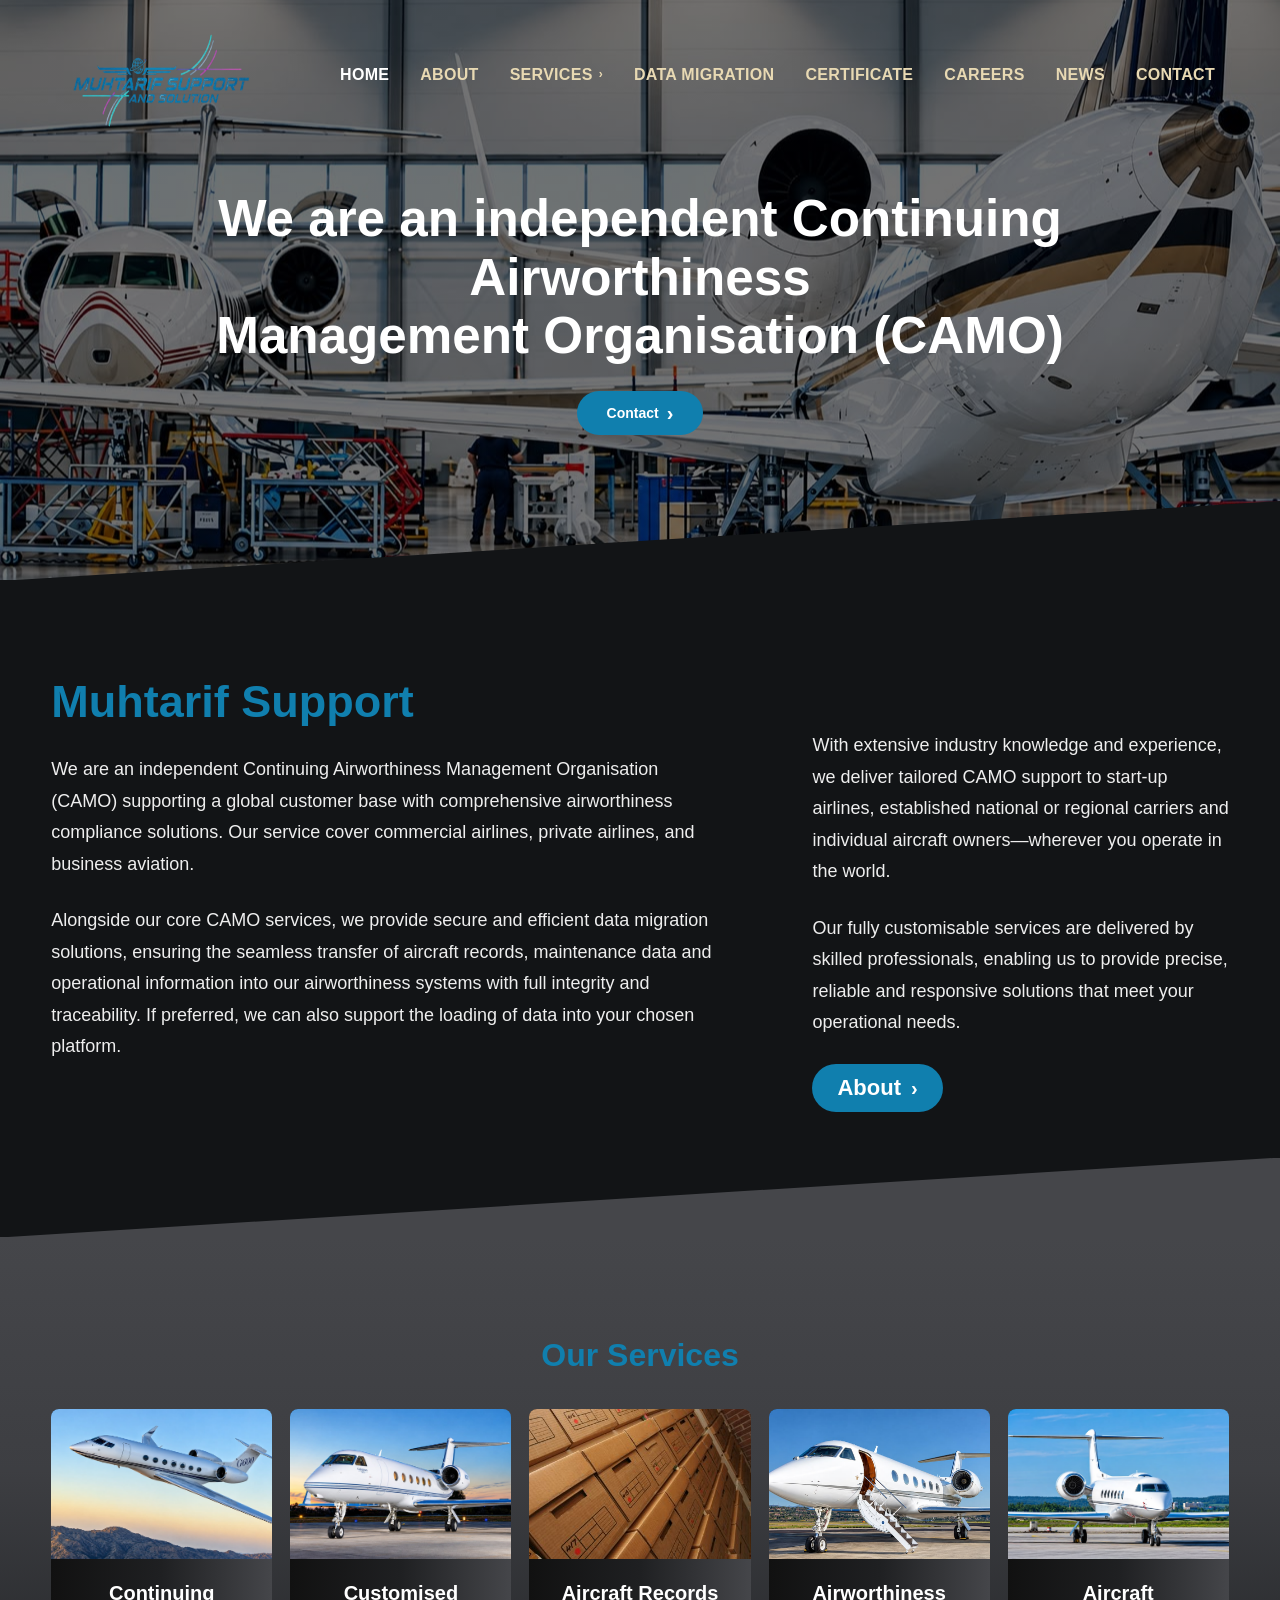
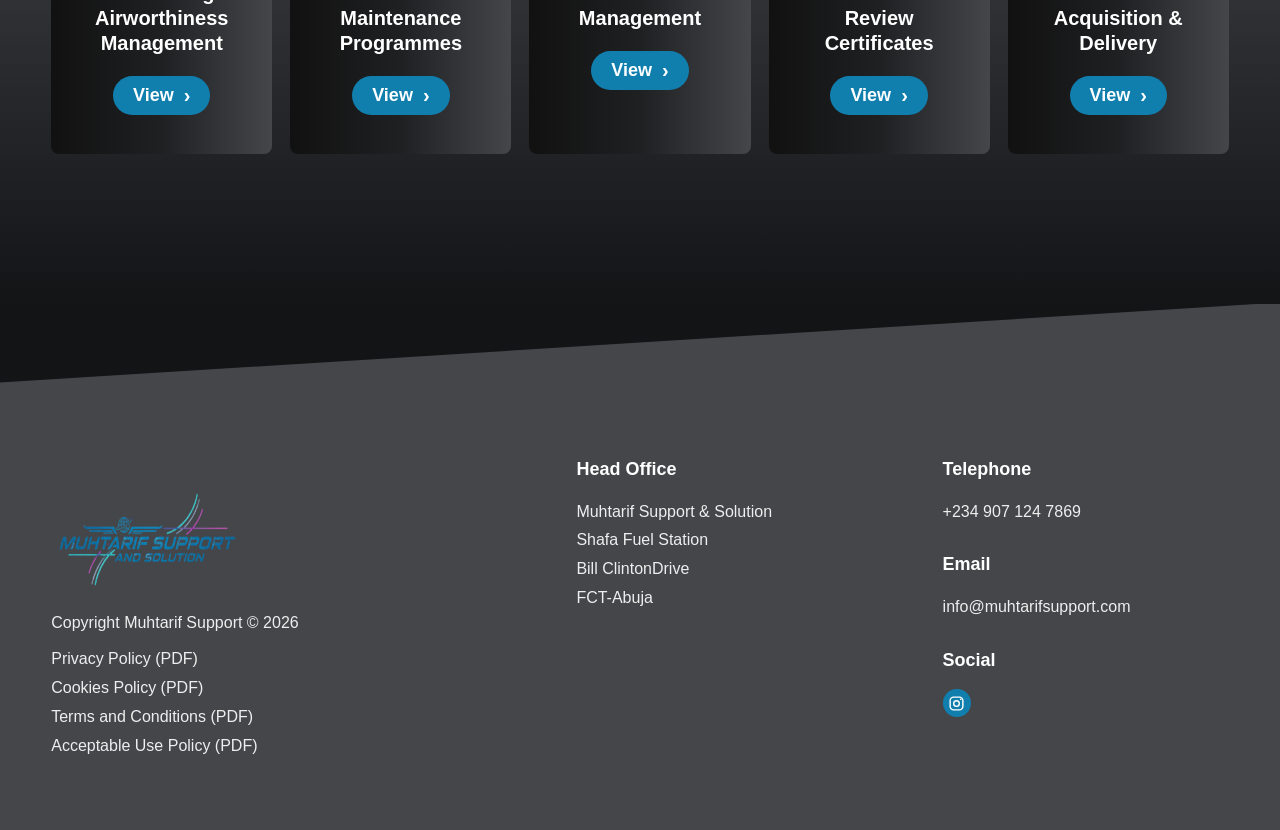
<file: index.html>
<!DOCTYPE html>
<html lang="en">
<head>
    <meta charset="UTF-8">
    <meta name="viewport" content="width=device-width, initial-scale=1.0">
    <title>Muhtarif Support</title>
    <link rel="icon" type="image/png" href="images/favicon.png">
    <link rel="stylesheet" href="style.css">
</head>

<body>
    <header class="site-header">
        <div class="header-container">
            <a href="index.html" class="logo">
                <img src="images/logo.png" alt="Muhtarif Support">
            </a>
            <nav class="main-nav">
                <a href="index.html">HOME</a>
                <a href="about.html">ABOUT</a>
                <div class="nav-dropdown">
                    <button class="dropdown-toggle" type="button">
                        SERVICES
                        <span class="arrow">›</span>
                    </button>
                    <div class="dropdown-menu">
                        <a href="service-continuing-airworthiness.html">
                            Continuing Airworthiness Management
                        </a>
                        <a href="service-maintenance-programmes.html">
                            Customised Maintenance Programmes
                        </a>
                        <a href="service-aircraft-records.html">
                            Aircraft Records Management
                        </a>
                        <a href="service-airworthiness-certificates.html">
                            Airworthiness Review Certificates
                        </a>
                        <a href="service-aircraft-acquisition.html">
                            Aircraft Acquisition &amp; Delivery
                        </a>
                    </div>
                </div>
                <a href="data-migration.html">DATA MIGRATION</a>
                <a href="certificate.html">CERTIFICATE</a>
                <a href="careers.html">CAREERS</a>
                <a href="news.html">NEWS</a>
                <a href="contact.html">CONTACT</a>
            </nav>
            <button
                class="menu-toggle"
                type="button"
                aria-label="Open menu"
                aria-expanded="false"
            >&#9776;</button>
        </div>
    </header>

    <section class="hero">
        <div class="hero-container">
            <div class="hero-content">
                <h1>
                    We are an independent Continuing Airworthiness 
                    <span>Management Organisation (CAMO)</span>
                </h1>
                <a href="contact.html" class="hero-button">
                    Contact
                    <span>›</span>
                </a>
            </div>
        </div>
    </section>

    <section class="about-section">
        <div class="container about-container">
            <div class="about-left">
                <h2>Muhtarif Support</h2>
                <p class="about-intro">
                    We are an independent Continuing Airworthiness Management
                    Organisation (CAMO) supporting a global customer base with
                    comprehensive airworthiness compliance solutions. Our service 
                    cover commercial airlines, private airlines, and business aviation.
                </p>
                <p>
                    Alongside our core CAMO services, we provide secure and efficient
                    data migration solutions, ensuring the seamless transfer of
                    aircraft records, maintenance data and operational information
                    into our airworthiness systems with full integrity and
                    traceability. If preferred, we can also support the loading of
                    data into your chosen platform.
                </p>
            </div>
            <div class="about-right">
                <p>
                    With extensive industry knowledge and experience, we deliver
                    tailored CAMO support to start-up airlines, established
                    national or regional carriers and individual aircraft
                    owners—wherever you operate in the world.
                </p>
                <p>
                    Our fully customisable services are delivered by skilled
                    professionals, enabling us to provide precise, reliable and
                    responsive solutions that meet your operational needs.
                </p>
                <a href="about.html" class="gold-button">
                    About
                    <span>›</span>
                </a>
            </div>
        </div>
    </section>

    <section class="services-section">
        <div class="container">
            <h2 class="section-title">Our Services</h2>
            <div class="services-grid">
                <div class="service-card">
                    <div class="service-image">
                        <img src="images/service-1.jpg" alt="Service">
                    </div>
                    <div class="service-content">
                        <h3>Continuing Airworthiness Management</h3>
                        <a href="service-continuing-airworthiness.html" class="gold-button">
                            View
                            <span>›</span>
                        </a>
                    </div>
                </div>
                <div class="service-card">
                    <div class="service-image">
                        <img src="images/service-2.jpg" alt="Service">
                    </div>
                    <div class="service-content">
                        <h3>Customised Maintenance Programmes</h3>
                        <a href="service-maintenance-programmes.html" class="gold-button">
                            View
                            <span>›</span>
                        </a>
                    </div>
                </div>
                <div class="service-card">
                    <div class="service-image">
                        <img src="images/service-3.jpg" alt="Service">
                    </div>
                    <div class="service-content">
                        <h3>Aircraft Records Management</h3>
                        <a href="service-aircraft-records.html" class="gold-button">
                            View
                            <span>›</span>
                        </a>
                    </div>
                </div>
                <div class="service-card">
                    <div class="service-image">
                        <img src="images/service-4.jpg" alt="Service">
                    </div>
                    <div class="service-content">
                        <h3>Airworthiness Review Certificates</h3>
                        <a href="service-airworthiness-certificates.html" class="gold-button">
                            View
                            <span>›</span>
                        </a>
                    </div>
                </div>
                <div class="service-card">
                    <div class="service-image">
                        <img src="images/service-5.jpg" alt="Service">
                    </div>
                    <div class="service-content">
                        <h3>Aircraft Acquisition & Delivery</h3>
                        <a href="service-aircraft-acquisition.html" class="gold-button">
                            View
                            <span>›</span>
                        </a>
                    </div>
                </div>
            </div>
        </div>
    </section>

    <footer class="site-footer">
        <div class="container footer-container">
            <div class="footer-brand">
                <a href="index.html" class="logo">
                    <img src="images/logo.png" alt="Muhtarif Support">
                </a>
                <p class="copyright">
                    Copyright Muhtarif Support © 2026
                </p>
                <div class="footer-links">
                    <a href="documents/privacy-policy.pdf">Privacy Policy (PDF)</a>
                    <a href="documents/cookie-policy.pdf">Cookies Policy (PDF)</a>
                    <a href="documents/terms-and-conditions.pdf">Terms and Conditions (PDF)</a>
                    <a href="documents/acceptable-use-policy.pdf">Acceptable Use Policy (PDF)</a>
                </div>
            </div>
            <div class="footer-column">
                <h3>Head Office</h3>
                <p>
                    Muhtarif Support & Solution<br>
                    Shafa Fuel Station<br>
                    Bill ClintonDrive<br>
                    FCT-Abuja
                </p>
            </div>
            <div class="footer-column">
                <h3>Telephone</h3>
                <p>
                    +234 907 124 7869
                </p>
                <h3>Email</h3>
                <p>
                    info@muhtarifsupport.com
                </p>
                <h3>Social</h3>
                <a href="https://www.instagram.com/muhtarifsupport?stkn=MXN1d3kxYm42dWwxeA==" class="instagram-icon" aria-label="Instagram"><svg aria-hidden="true" viewBox="0 0 24 24"><rect x="3" y="3" width="18" height="18" rx="5"/><circle cx="12" cy="12" r="4"/><circle cx="18" cy="6" r="1.2" class="instagram-dot"/></svg></a>
            </div>
        </div>
    </footer>
    <script src="script.js"></script>
</body>
</html>
</file>
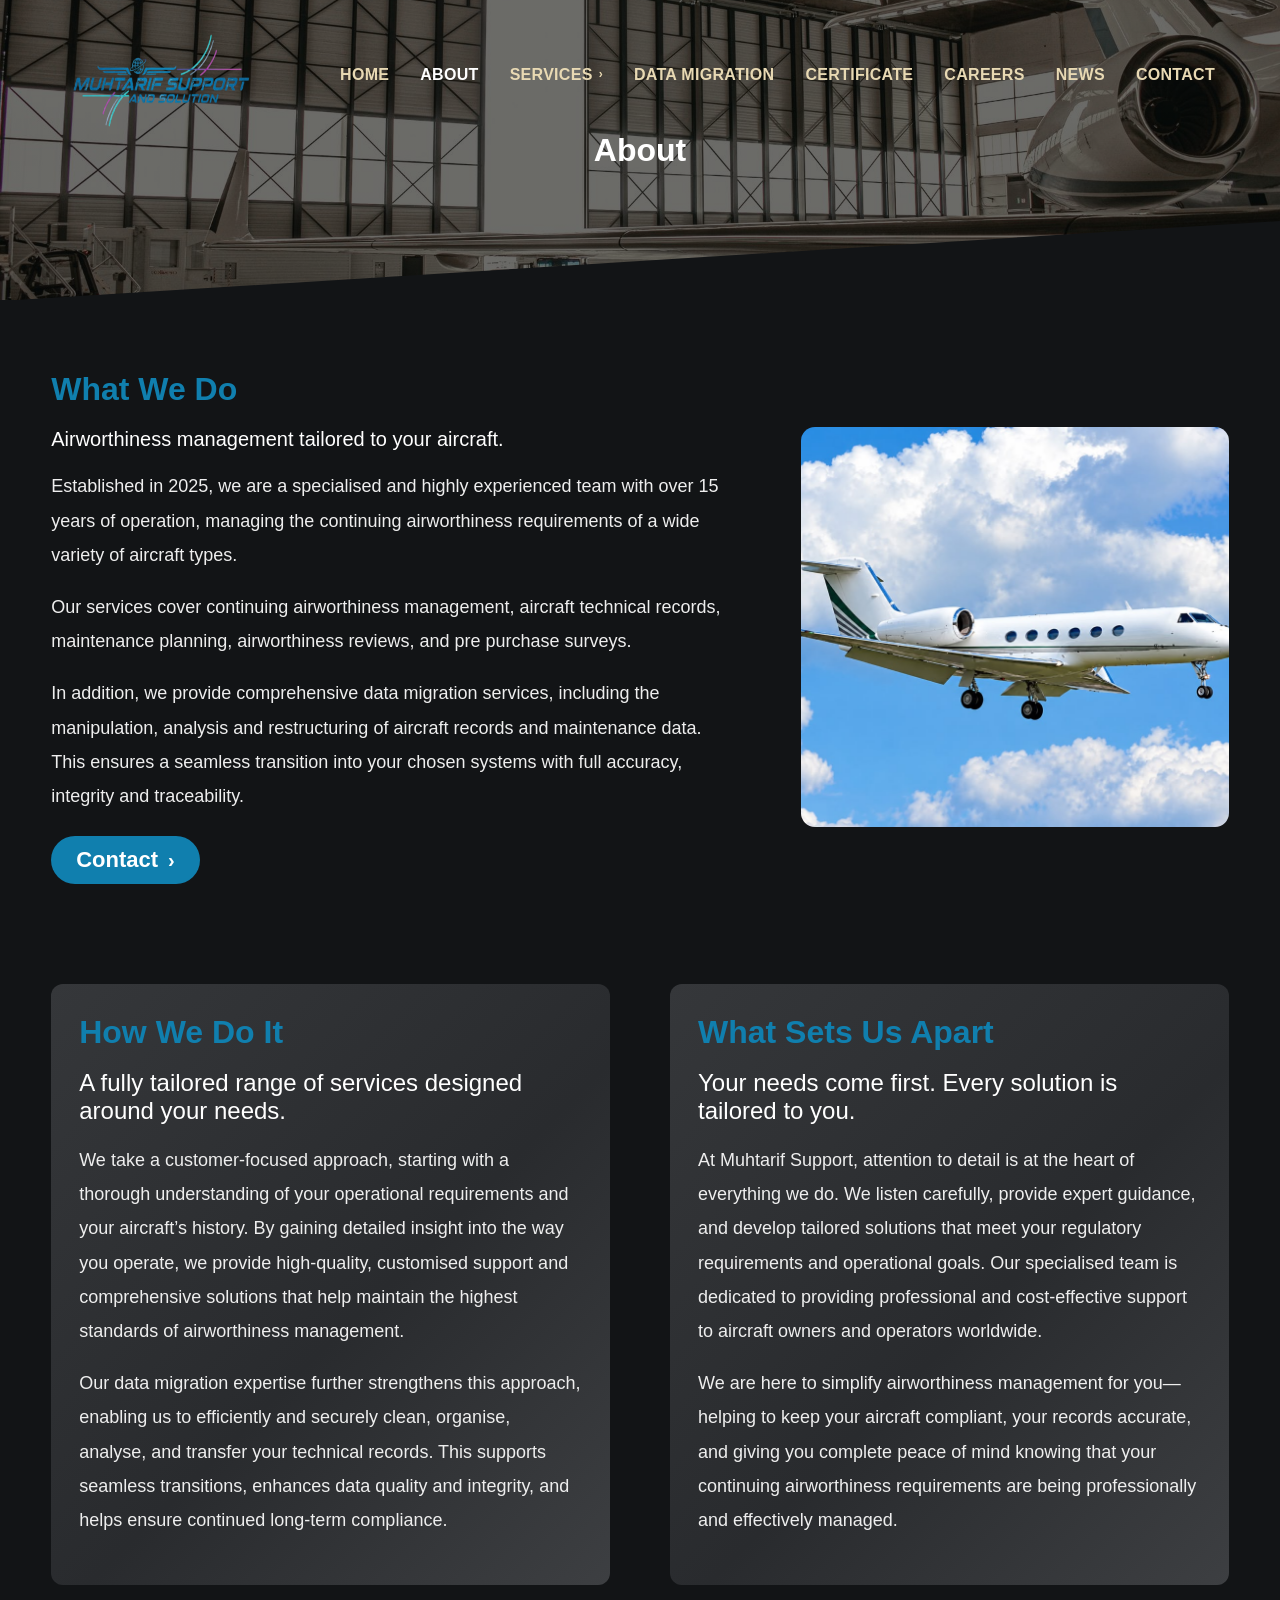
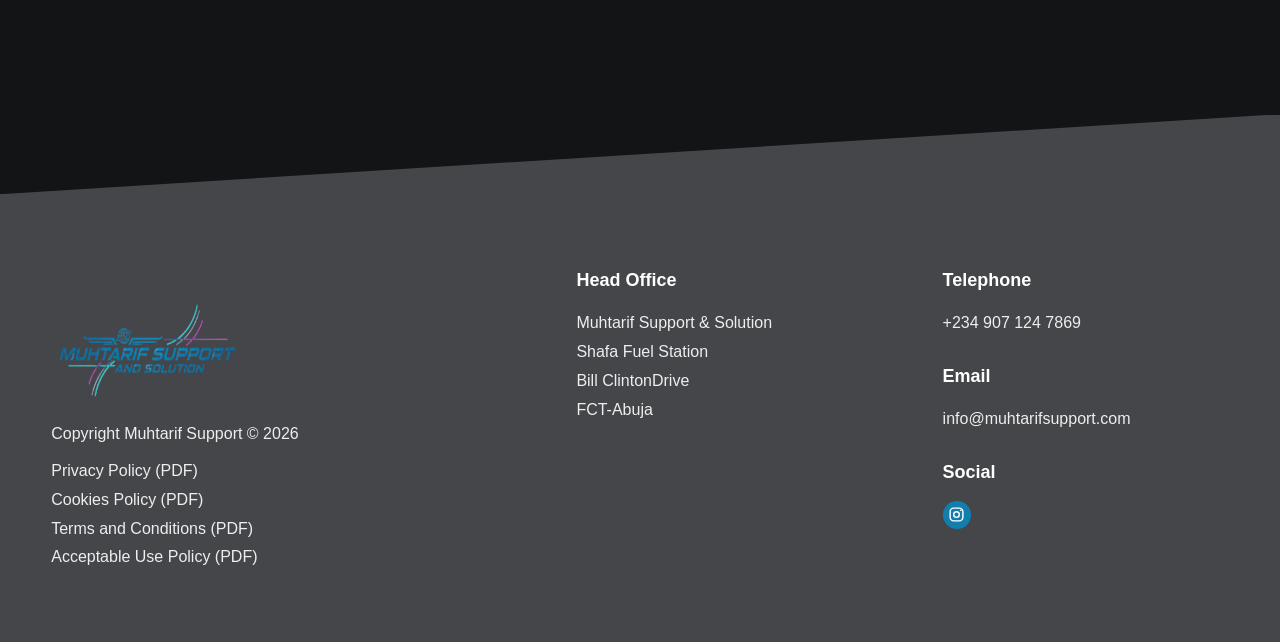
<file: about.html>
<!DOCTYPE html>
<html lang="en">
<head>
    <meta charset="UTF-8">
    <meta name="viewport" content="width=device-width, initial-scale=1.0">
    <title>About | Muhtarif Support</title>
    <link rel="icon" type="image/png" href="images/favicon.png">
    <link rel="stylesheet" href="style.css">
</head>
<body>
    <header class="site-header">
        <div class="header-container">
            <a href="index.html" class="logo">
                <img src="images/logo.png" alt="Muhtarif Support">
            </a>
            <nav class="main-nav">
                <a href="index.html">HOME</a>
                <a href="about.html">ABOUT</a>
                <div class="nav-dropdown">
                    <button class="dropdown-toggle" type="button">
                        SERVICES
                        <span class="arrow">›</span>
                    </button>
                    <div class="dropdown-menu">
                        <a href="service-continuing-airworthiness.html">
                            Continuing Airworthiness Management
                        </a>
                        <a href="service-maintenance-programmes.html">
                            Customised Maintenance Programmes
                        </a>
                        <a href="service-aircraft-records.html">
                            Aircraft Records Management
                        </a>
                        <a href="service-airworthiness-certificates.html">
                            Airworthiness Review Certificates
                        </a>
                        <a href="service-aircraft-acquisition.html">
                            Aircraft Acquisition &amp; Delivery
                        </a>
                    </div>
                </div>
                <a href="data-migration.html">DATA MIGRATION</a>
                <a href="certificate.html">CERTIFICATE</a>
                <a href="careers.html">CAREERS</a>
                <a href="news.html">NEWS</a>
                <a href="contact.html">CONTACT</a>
            </nav>
            <button
                class="menu-toggle"
                type="button"
                aria-label="Open menu"
                aria-expanded="false"
            >&#9776;</button>
        </div>
    </header>

    <section class="about-hero about-hero--about">
        <div class="about-hero-content">
            <h1>About</h1>
        </div>
    </section>

    <section class="what-we-do">
        <div class="container what-we-do-container">
            <div class="what-we-do-content">
                <h2>What We Do</h2>
                <h3>Airworthiness management tailored to your aircraft.</h3>
                <p>
                    Established in 2025, we are a specialised and highly experienced team with over 15 years of operation,
                    managing the continuing airworthiness requirements of a wide variety of aircraft types. 
                </p>
                <p>
                    Our services cover continuing airworthiness management, 
                    aircraft technical records, maintenance planning, airworthiness reviews, and pre purchase surveys.
                </p>
                <p>
                    In addition, we provide comprehensive data migration services, including the manipulation, analysis and restructuring 
                    of aircraft records and maintenance data. This ensures a seamless transition into your chosen systems with full accuracy, 
                    integrity and traceability.
                </p>
                <a href="contact.html" class="gold-button">
                    Contact
                    <span>›</span>
                </a>
            </div>
            <div class="what-we-do-image">
                <img src="images/about-content.jpg" alt="Muhtarif Support">
            </div>
        </div>
    </section>

    <section class="about-cards-section">
        <div class="container about-cards-container">
            <div class="about-info-card">
                <h2>How We Do It</h2>
                <h3>A fully tailored range of services designed around your needs.</h3>
                <p>
                    We take a customer-focused approach, starting with a thorough understanding of your operational 
                    requirements and your aircraft’s history. By gaining detailed insight into the way you operate, 
                    we provide high-quality, customised support and comprehensive solutions that help maintain the highest 
                    standards of airworthiness management.
                </p>
                <p>
                    Our data migration expertise further strengthens this approach, enabling us to efficiently and securely 
                    clean, organise, analyse, and transfer your technical records. This supports seamless transitions, enhances 
                    data quality and integrity, and helps ensure continued long-term compliance.
            </div>
            <div class="about-info-card">
                <h2>What Sets Us Apart</h2>
                <h3>Your needs come first. Every solution is tailored to you.</h3>
                <p>
                    At Muhtarif Support, attention to detail is at the heart of everything we do. We listen carefully, provide expert 
                    guidance, and develop tailored solutions that meet your regulatory requirements and operational goals. Our specialised 
                    team is dedicated to providing professional and cost-effective support to aircraft owners and operators worldwide.
                </p>
                <p>
                    We are here to simplify airworthiness management for you—helping to keep your aircraft compliant, your records accurate, 
                    and giving you complete peace of mind knowing that your continuing airworthiness requirements are being professionally and effectively managed.
                </p>
            </div>
        </div>
    </section>

    <footer class="site-footer">
        <div class="container footer-container">
            <div class="footer-brand">
                <a href="index.html" class="logo">
                    <img src="images/logo.png" alt="Muhtarif Support">
                </a>
                <p class="copyright">
                    Copyright Muhtarif Support © 2026
                </p>
                <div class="footer-links">
                    <a href="documents/privacy-policy.pdf">Privacy Policy (PDF)</a>
                    <a href="documents/cookie-policy.pdf">Cookies Policy (PDF)</a>
                    <a href="documents/terms-and-conditions.pdf">Terms and Conditions (PDF)</a>
                    <a href="documents/acceptable-use-policy.pdf">Acceptable Use Policy (PDF)</a>
                </div>
            </div>
            <div class="footer-column">
                <h3>Head Office</h3>
                <p>
                    Muhtarif Support & Solution<br>
                    Shafa Fuel Station<br>
                    Bill ClintonDrive<br>
                    FCT-Abuja
                </p>
            </div>
            <div class="footer-column">
                <h3>Telephone</h3>
                <p>
                    +234 907 124 7869
                </p>
                <h3>Email</h3>
                <p>
                    info@muhtarifsupport.com
                </p>
                <h3>Social</h3>
                <a href="https://www.instagram.com/muhtarifsupport?stkn=MXN1d3kxYm42dWwxeA==" class="instagram-icon" aria-label="Instagram"><svg aria-hidden="true" viewBox="0 0 24 24"><rect x="3" y="3" width="18" height="18" rx="5"/><circle cx="12" cy="12" r="4"/><circle cx="18" cy="6" r="1.2" class="instagram-dot"/></svg></a>
            </div>
        </div>
    </footer>
    <script src="script.js"></script>
</body>
</html>
</file>
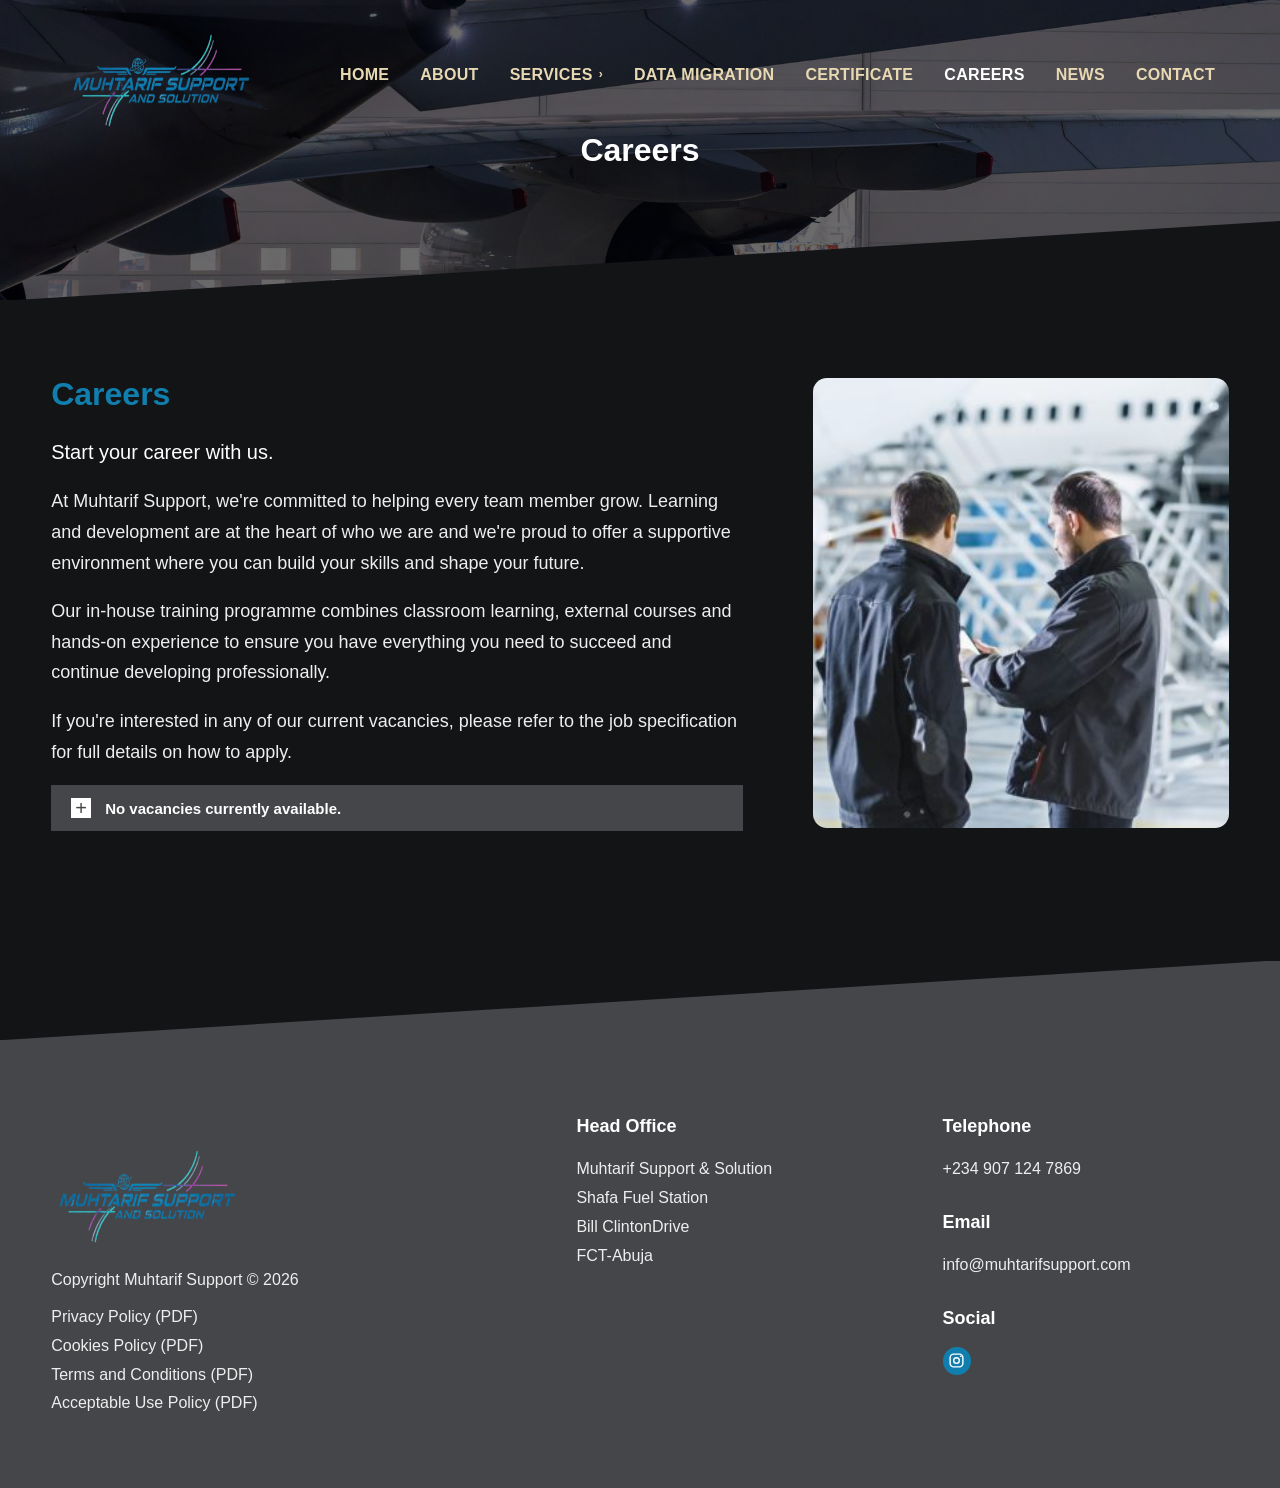
<file: careers.html>
<!DOCTYPE html>
<html lang="en">
<head>
    <meta charset="UTF-8">
    <meta name="viewport" content="width=device-width, initial-scale=1.0">
    <title>Careers | Muhtarif Support</title>
    <link rel="icon" type="image/png" href="images/favicon.png">
    <link rel="stylesheet" href="style.css">
</head>
<body>
    <header class="site-header">
        <div class="header-container">
            <a href="index.html" class="logo">
                <img src="images/logo.png" alt="Muhtarif Support">
            </a>
            <nav class="main-nav">
                <a href="index.html">HOME</a>
                <a href="about.html">ABOUT</a>
                <div class="nav-dropdown">
                    <button class="dropdown-toggle" type="button">
                        SERVICES
                        <span class="arrow">›</span>
                    </button>
                    <div class="dropdown-menu">
                        <a href="service-continuing-airworthiness.html">
                            Continuing Airworthiness Management
                        </a>
                        <a href="service-maintenance-programmes.html">
                            Customised Maintenance Programmes
                        </a>
                        <a href="service-aircraft-records.html">
                            Aircraft Records Management
                        </a>
                        <a href="service-airworthiness-certificates.html">
                            Airworthiness Review Certificates
                        </a>
                        <a href="service-aircraft-acquisition.html">
                            Aircraft Acquisition &amp; Delivery
                        </a>
                    </div>
                </div>
                <a href="data-migration.html">DATA MIGRATION</a>
                <a href="certificate.html">CERTIFICATE</a>
                <a href="careers.html">CAREERS</a>
                <a href="news.html">NEWS</a>
                <a href="contact.html">CONTACT</a>
            </nav>
            <button
                class="menu-toggle"
                type="button"
                aria-label="Open menu"
                aria-expanded="false"
            >&#9776;</button>
        </div>
    </header>

    <section class="about-hero about-hero--careers">
        <div class="about-hero-content">
            <h1>Careers</h1>
        </div>
    </section>

    <section class="careers-section">
        <div class="container careers-container">
            <div class="careers-content">
                <h2>Careers</h2>
                <h3>
                    Start your career with us.
                </h3>
                <p>
                    At Muhtarif Support, we're committed to helping
                    every team member grow. Learning and development are
                    at the heart of who we are and we're proud to offer a
                    supportive environment where you can build your skills
                    and shape your future.
                </p>
                <p>
                    Our in-house training programme combines classroom
                    learning, external courses and hands-on experience
                    to ensure you have everything you need to succeed and
                    continue developing professionally.
                </p>
                <p>
                    If you're interested in any of our current vacancies,
                    please refer to the job specification for full
                    details on how to apply.
                </p>
                <div class="vacancy-bar">
                    <span class="vacancy-icon">+</span>
                    <span>
                        No vacancies currently available.
                    </span>
                </div>
            </div>
            <div class="careers-image">
                <img
                    src="images/careers.jpg"
                    alt="Careers at Muhtarif Support"
                >
            </div>
        </div>
    </section>

    <footer class="site-footer">
        <div class="container footer-container">
            <div class="footer-brand">
                <a href="index.html" class="logo">
                    <img src="images/logo.png" alt="Muhtarif Support">
                </a>
                <p class="copyright">
                    Copyright Muhtarif Support © 2026
                </p>
                <div class="footer-links">
                    <a href="documents/privacy-policy.pdf">Privacy Policy (PDF)</a>
                    <a href="documents/cookie-policy.pdf">Cookies Policy (PDF)</a>
                    <a href="documents/terms-and-conditions.pdf">Terms and Conditions (PDF)</a>
                    <a href="documents/acceptable-use-policy.pdf">Acceptable Use Policy (PDF)</a>
                </div>
            </div>
            <div class="footer-column">
                <h3>Head Office</h3>
                <p>
                    Muhtarif Support & Solution<br>
                    Shafa Fuel Station<br>
                    Bill ClintonDrive<br>
                    FCT-Abuja
                </p>
            </div>
            <div class="footer-column">
                <h3>Telephone</h3>
                <p>
                    +234 907 124 7869
                </p>
                <h3>Email</h3>
                <p>
                    info@muhtarifsupport.com
                </p>
                <h3>Social</h3>
                <a href="https://www.instagram.com/muhtarifsupport?stkn=MXN1d3kxYm42dWwxeA==" class="instagram-icon" aria-label="Instagram"><svg aria-hidden="true" viewBox="0 0 24 24"><rect x="3" y="3" width="18" height="18" rx="5"/><circle cx="12" cy="12" r="4"/><circle cx="18" cy="6" r="1.2" class="instagram-dot"/></svg></a>
            </div>
        </div>
    </footer>
    <script src="script.js"></script>
</body>
</html>
</file>
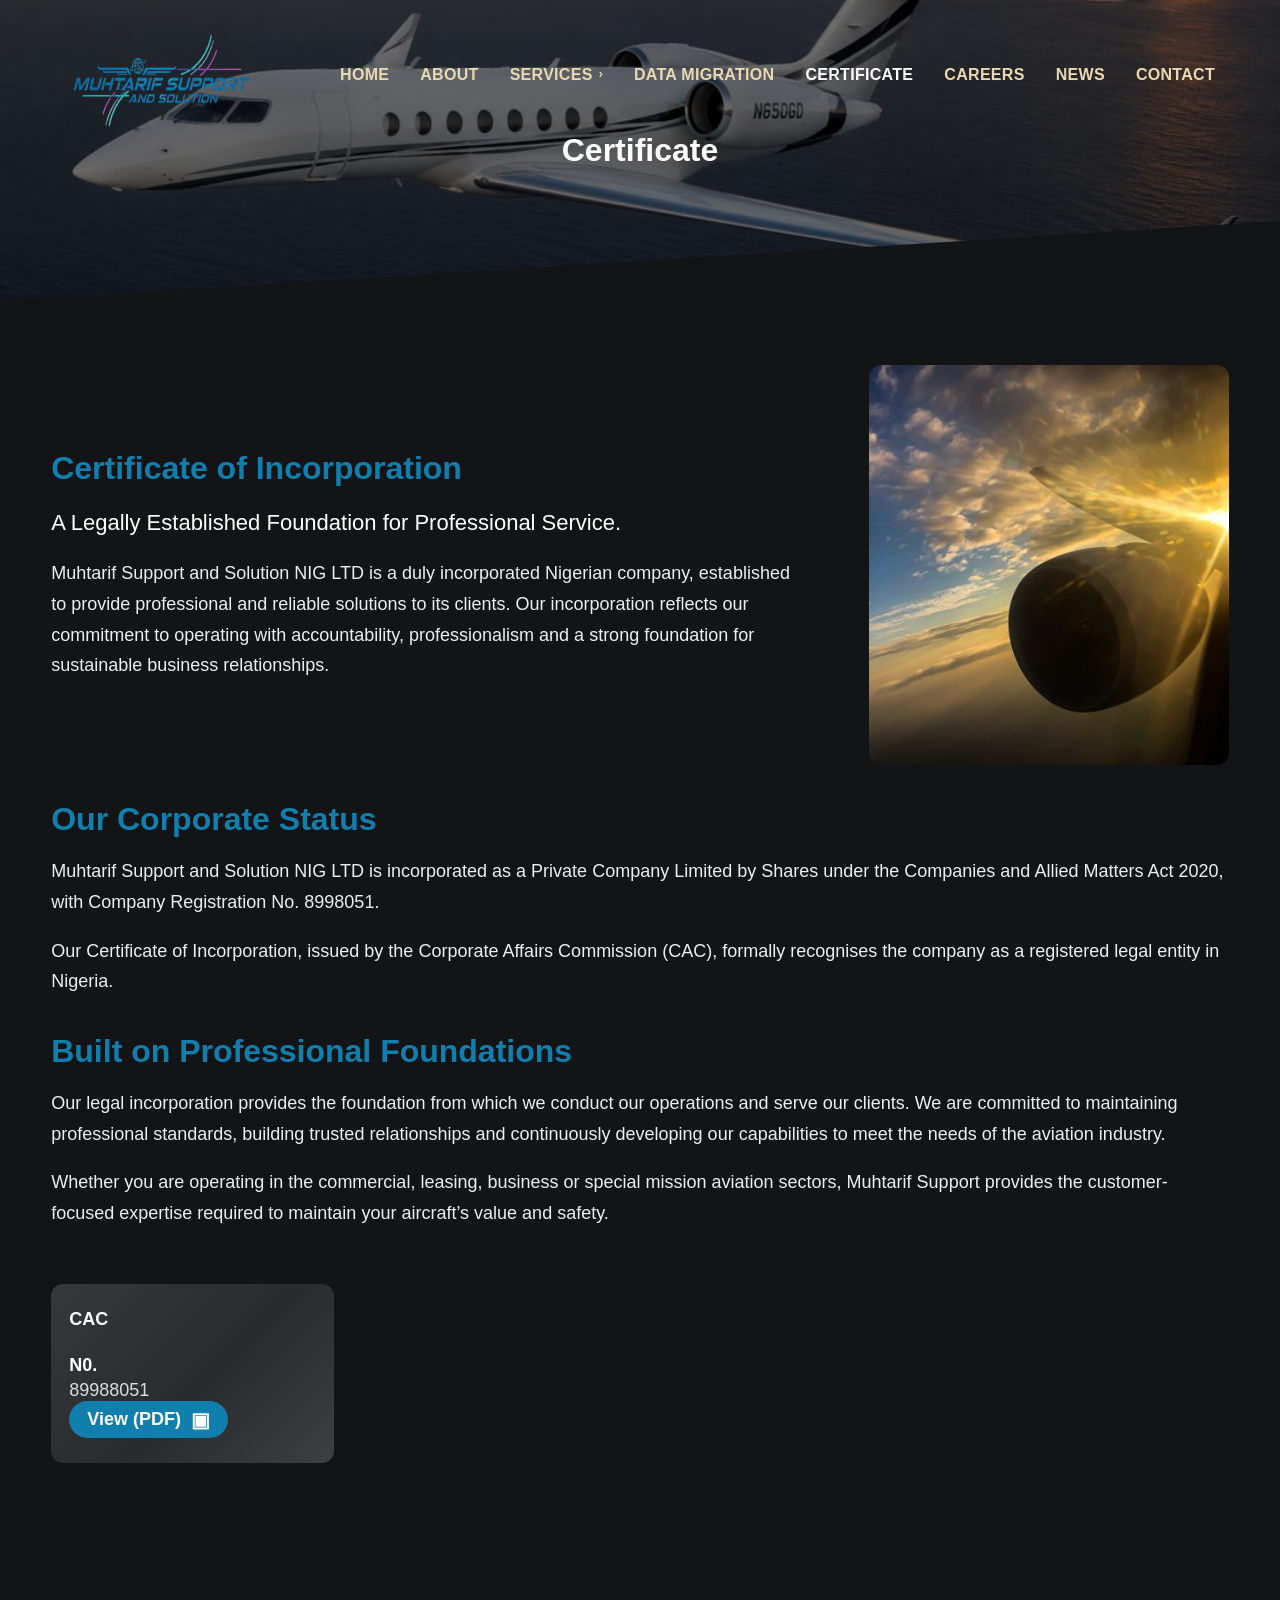
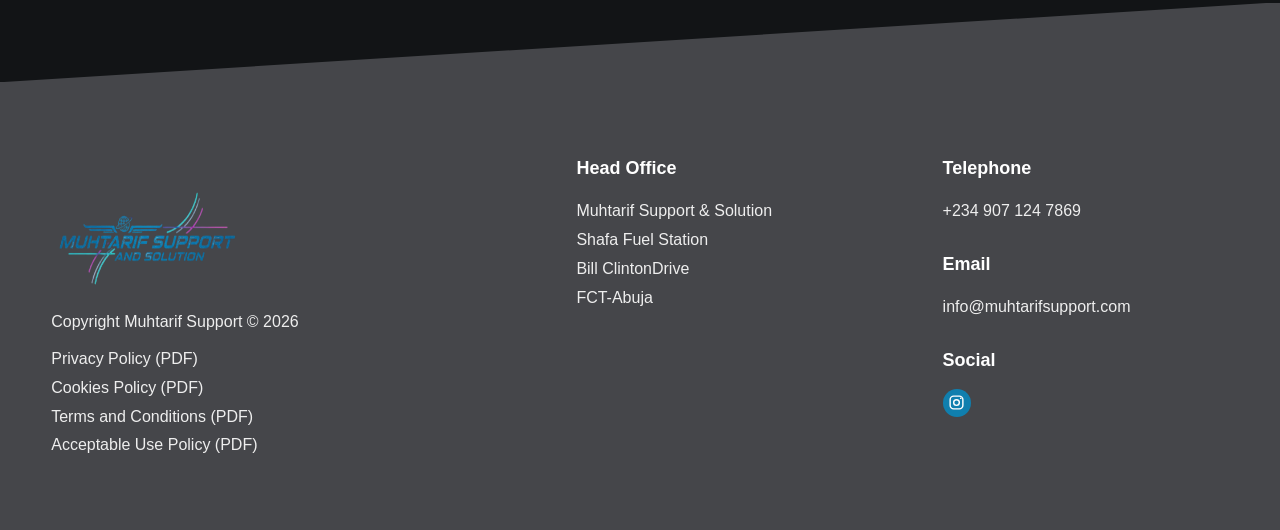
<file: certificate.html>
<!DOCTYPE html>
<html lang="en">
<head>
    <meta charset="UTF-8">
    <meta name="viewport" content="width=device-width, initial-scale=1.0">
    <title>Approvals | Muhtarif Solutions</title>
    <link rel="icon" type="image/png" href="images/favicon.png">
    <link rel="stylesheet" href="style.css">
</head>
<body>
    <header class="site-header">
        <div class="header-container">
            <a href="index.html" class="logo">
                <img src="images/logo.png" alt="Muhtarif Support">
            </a>
            <nav class="main-nav">
                <a href="index.html">HOME</a>
                <a href="about.html">ABOUT</a>
                <div class="nav-dropdown">
                    <button class="dropdown-toggle" type="button">
                        SERVICES
                        <span class="arrow">›</span>
                    </button>
                    <div class="dropdown-menu">
                        <a href="service-continuing-airworthiness.html">
                            Continuing Airworthiness Management
                        </a>
                        <a href="service-maintenance-programmes.html">
                            Customised Maintenance Programmes
                        </a>
                        <a href="service-aircraft-records.html">
                            Aircraft Records Management
                        </a>
                        <a href="service-airworthiness-certificates.html">
                            Airworthiness Review Certificates
                        </a>
                        <a href="service-aircraft-acquisition.html">
                            Aircraft Acquisition &amp; Delivery
                        </a>
                    </div>
                </div>
                <a href="data-migration.html">DATA MIGRATION</a>
                <a href="certificate.html">CERTIFICATE</a>
                <a href="careers.html">CAREERS</a>
                <a href="news.html">NEWS</a>
                <a href="contact.html">CONTACT</a>
            </nav>
            <button
                class="menu-toggle"
                type="button"
                aria-label="Open menu"
                aria-expanded="false"
            >&#9776;</button>
        </div>
    </header>

    <section class="about-hero about-hero--approvals">
        <div class="about-hero-content">
            <h1>Certificate</h1>
        </div>
    </section>

    <main class="approvals-section">
        <div class="container">
            <section class="approvals-intro">
                <div class="approvals-intro-content">
                    <h2>Certificate of Incorporation</h2>
                    <h3>
                        A Legally Established Foundation for Professional Service.
                    </h3>
                    <p>
                        Muhtarif Support and Solution NIG LTD is a duly incorporated Nigerian company, 
                        established to provide professional and reliable solutions to its clients. 
                        Our incorporation reflects our commitment to operating with accountability, 
                        professionalism and a strong foundation for sustainable business relationships.
                    </p>
                </div>
                <div class="approvals-intro-image">
                    <img src="images/approvals.jpg" alt="Aircraft engine">
                </div>
            </section>

            <section class="approvals-content-block">
                <h2>Our Corporate Status</h2>
                <p>
                    Muhtarif Support and Solution NIG LTD is incorporated as a Private Company Limited 
                    by Shares under the Companies and Allied Matters Act 2020, with Company Registration No. 8998051.
                </p>
                <p>
                    Our Certificate of Incorporation, issued by the Corporate Affairs Commission (CAC), formally recognises 
                    the company as a registered legal entity in Nigeria.
                </p>
            </section>

            <section class="approvals-content-block compliance-block">
                <h2>Built on Professional Foundations</h2>
                <p>
                    Our legal incorporation provides the foundation from which we conduct our operations and serve our clients. 
                    We are committed to maintaining professional standards, building trusted relationships and continuously developing our 
                    capabilities to meet the needs of the aviation industry.
                </p>
                <p>
                    Whether you are operating in the commercial, leasing,
                    business or special mission aviation sectors, Muhtarif Support provides
                    the customer-focused expertise required to maintain your
                    aircraft’s value and safety.
                </p>
            </section>

            <section class="approval-cards">
                <div class="approval-card">
                    <h3>CAC</h3>
                    <p class="reference-title">N0.</p>
                    <p>89988051</p>
                    <a href="documents/certificate-of-incorporation.pdf" class="gold-button">
                        View (PDF) <span>▣</span>
                    </a>
                </div>
            </section>
        </div>
    </main>

    <footer class="site-footer">
        <div class="container footer-container">
            <div class="footer-brand">
                <a href="index.html" class="logo">
                    <img src="images/logo.png" alt="Muhtarif Support">
                </a>
                <p class="copyright">
                    Copyright Muhtarif Support © 2026
                </p>
                <div class="footer-links">
                    <a href="documents/privacy-policy.pdf">Privacy Policy (PDF)</a>
                    <a href="documents/cookie-policy.pdf">Cookies Policy (PDF)</a>
                    <a href="documents/terms-and-conditions.pdf">Terms and Conditions (PDF)</a>
                    <a href="documents/acceptable-use-policy.pdf">Acceptable Use Policy (PDF)</a>
                </div>
            </div>
            <div class="footer-column">
                <h3>Head Office</h3>
                <p>
                    Muhtarif Support & Solution<br>
                    Shafa Fuel Station<br>
                    Bill ClintonDrive<br>
                    FCT-Abuja
                </p>
            </div>
            <div class="footer-column">
                <h3>Telephone</h3>
                <p>
                    +234 907 124 7869
                </p>
                <h3>Email</h3>
                <p>
                    info@muhtarifsupport.com
                </p>
                <h3>Social</h3>
                <a href="https://www.instagram.com/muhtarifsupport?stkn=MXN1d3kxYm42dWwxeA==" class="instagram-icon" aria-label="Instagram"><svg aria-hidden="true" viewBox="0 0 24 24"><rect x="3" y="3" width="18" height="18" rx="5"/><circle cx="12" cy="12" r="4"/><circle cx="18" cy="6" r="1.2" class="instagram-dot"/></svg></a>
            </div>
        </div>
    </footer>
    <script src="script.js"></script>
</body>
</html>
</file>
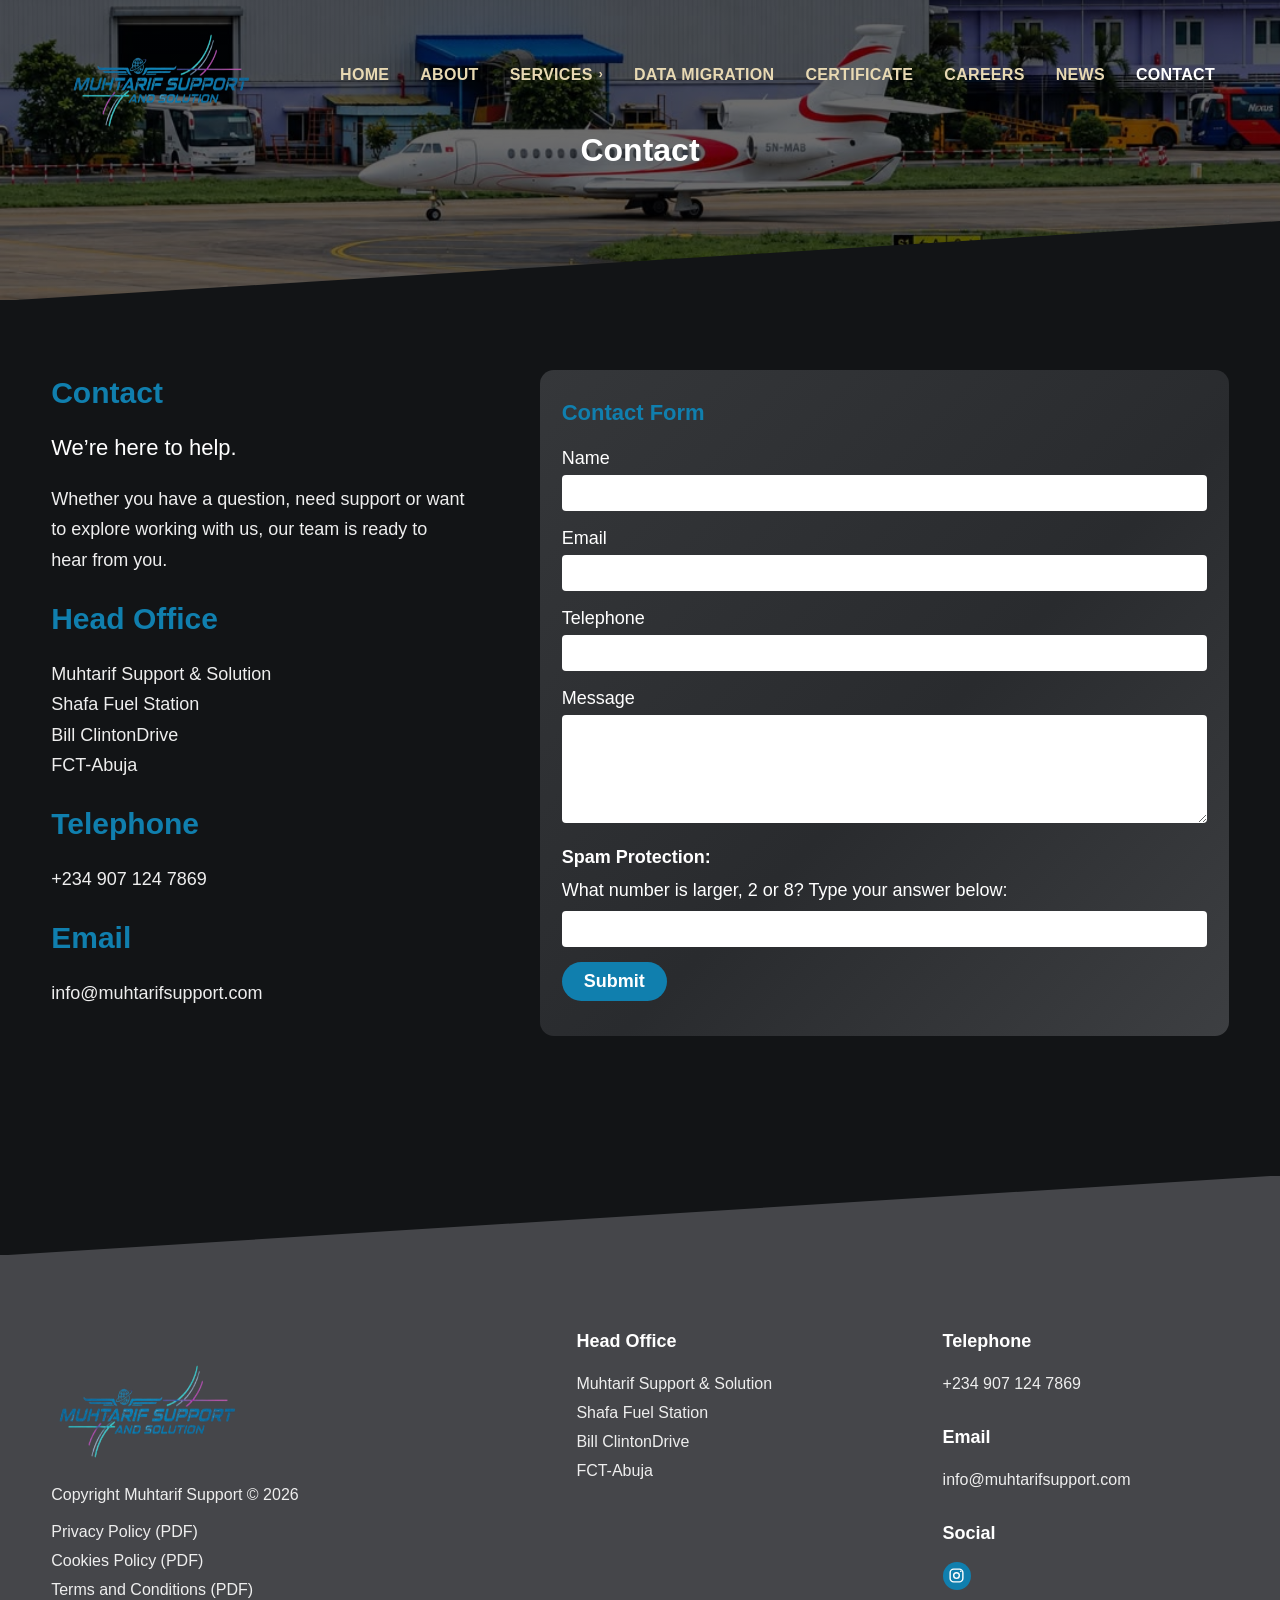
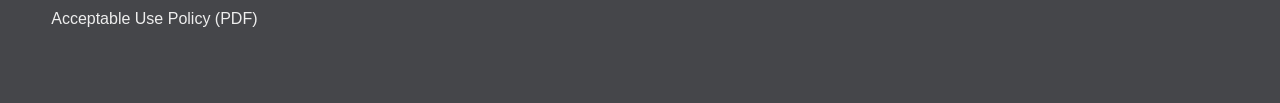
<file: contact.html>
<!DOCTYPE html>
<html lang="en">
<head>
    <meta charset="UTF-8">
    <meta name="viewport" content="width=device-width, initial-scale=1.0">
    <title>Contact | Muhtarif Solutions</title>
    <link rel="icon" type="image/png" href="images/favicon.png">
    <link rel="stylesheet" href="style.css">
</head>
<body>
    <header class="site-header">
        <div class="header-container">
            <a href="index.html" class="logo">
                <img src="images/logo.png" alt="Muhtarif Support">
            </a>
            <nav class="main-nav">
                <a href="index.html">HOME</a>
                <a href="about.html">ABOUT</a>
                <div class="nav-dropdown">
                    <button class="dropdown-toggle" type="button">
                        SERVICES
                        <span class="arrow">›</span>
                    </button>
                    <div class="dropdown-menu">
                        <a href="service-continuing-airworthiness.html">
                            Continuing Airworthiness Management
                        </a>
                        <a href="service-maintenance-programmes.html">
                            Customised Maintenance Programmes
                        </a>
                        <a href="service-aircraft-records.html">
                            Aircraft Records Management
                        </a>
                        <a href="service-airworthiness-certificates.html">
                            Airworthiness Review Certificates
                        </a>
                        <a href="service-aircraft-acquisition.html">
                            Aircraft Acquisition &amp; Delivery
                        </a>
                    </div>
                </div>
                <a href="data-migration.html">DATA MIGRATION</a>
                <a href="certificate.html">CERTIFICATE</a>
                <a href="careers.html">CAREERS</a>
                <a href="news.html">NEWS</a>
                <a href="contact.html">CONTACT</a>
            </nav>
            <button
                class="menu-toggle"
                type="button"
                aria-label="Open menu"
                aria-expanded="false"
            >&#9776;</button>
        </div>
    </header>

     <section class="about-hero about-hero--contact">
        <div class="about-hero-content">
            <h1>Contact</h1>
        </div>
    </section>

    <main class="contact-section">
        <div class="container contact-container">
            <div class="contact-info">
                <h2>Contact</h2>
                <h3>We’re here to help.</h3>
                <p>
                    Whether you have a question, need support or want
                    to explore working with us, our team is ready to hear
                    from you.
                </p>
                <h2>Head Office</h2>
                <p>
                    Muhtarif Support & Solution<br>
                    Shafa Fuel Station<br>
                    Bill ClintonDrive<br>
                    FCT-Abuja
                </p>
                <h2>Telephone</h2>
                <p>
                    +234 907 124 7869
                </p>
                <h2>Email</h2>
                <p>
                    info@muhtarifsupport.com
                </p>
            </div>
            <div class="contact-form-card">
                <h2>Contact Form</h2>
                <form id="contactForm">
                    <div class="form-group">
                        <label for="name">Name</label>
                        <input type="text" id="name" name="name" required>
                    </div>
                    <div class="form-group">
                        <label for="email">Email</label>
                        <input type="email" id="email" name="email" required>
                    </div>
                    <div class="form-group">
                        <label for="telephone">Telephone</label>
                        <input type="tel" id="telephone" name="telephone" required>
                    </div>
                    <div class="form-group">
                        <label for="message">Message</label>
                        <textarea id="message" name="message" required></textarea>
                    </div>
                    <div class="spam-protection">
                        <strong>Spam Protection:</strong>
                        <span>
                            What number is larger, 2 or 8? Type your answer below:
                        </span>
                        <input type="text" id="spamAnswer" name="spam-answer" required>
                    </div>
                    <button type="submit" class="gold-button">
                        Submit
                    </button>
                    <p id="formMessage"></p>
                </form>
            </div>
        </div>
    </main>

    <footer class="site-footer">
        <div class="container footer-container">
            <div class="footer-brand">
                <a href="index.html" class="logo">
                    <img src="images/logo.png" alt="Muhtarif Support">
                </a>
                <p class="copyright">
                    Copyright Muhtarif Support © 2026
                </p>
                <div class="footer-links">
                    <a href="documents/privacy-policy.pdf">Privacy Policy (PDF)</a>
                    <a href="documents/cookie-policy.pdf">Cookies Policy (PDF)</a>
                    <a href="documents/terms-and-conditions.pdf">Terms and Conditions (PDF)</a>
                    <a href="documents/acceptable-use-policy.pdf">Acceptable Use Policy (PDF)</a>
                </div>
            </div>
            <div class="footer-column">
                <h3>Head Office</h3>
                <p>
                    Muhtarif Support & Solution<br>
                    Shafa Fuel Station<br>
                    Bill ClintonDrive<br>
                    FCT-Abuja
                </p>
            </div>
            <div class="footer-column">
                <h3>Telephone</h3>
                <p>
                    +234 907 124 7869
                </p>
                <h3>Email</h3>
                <p>
                    info@muhtarifsupport.com
                </p>
                <h3>Social</h3>
                <a href="https://www.instagram.com/muhtarifsupport?stkn=MXN1d3kxYm42dWwxeA==" class="instagram-icon" aria-label="Instagram"><svg aria-hidden="true" viewBox="0 0 24 24"><rect x="3" y="3" width="18" height="18" rx="5"/><circle cx="12" cy="12" r="4"/><circle cx="18" cy="6" r="1.2" class="instagram-dot"/></svg></a>
            </div>
        </div>
    </footer>
    <script src="script.js"></script>
</body>
</html>
</file>
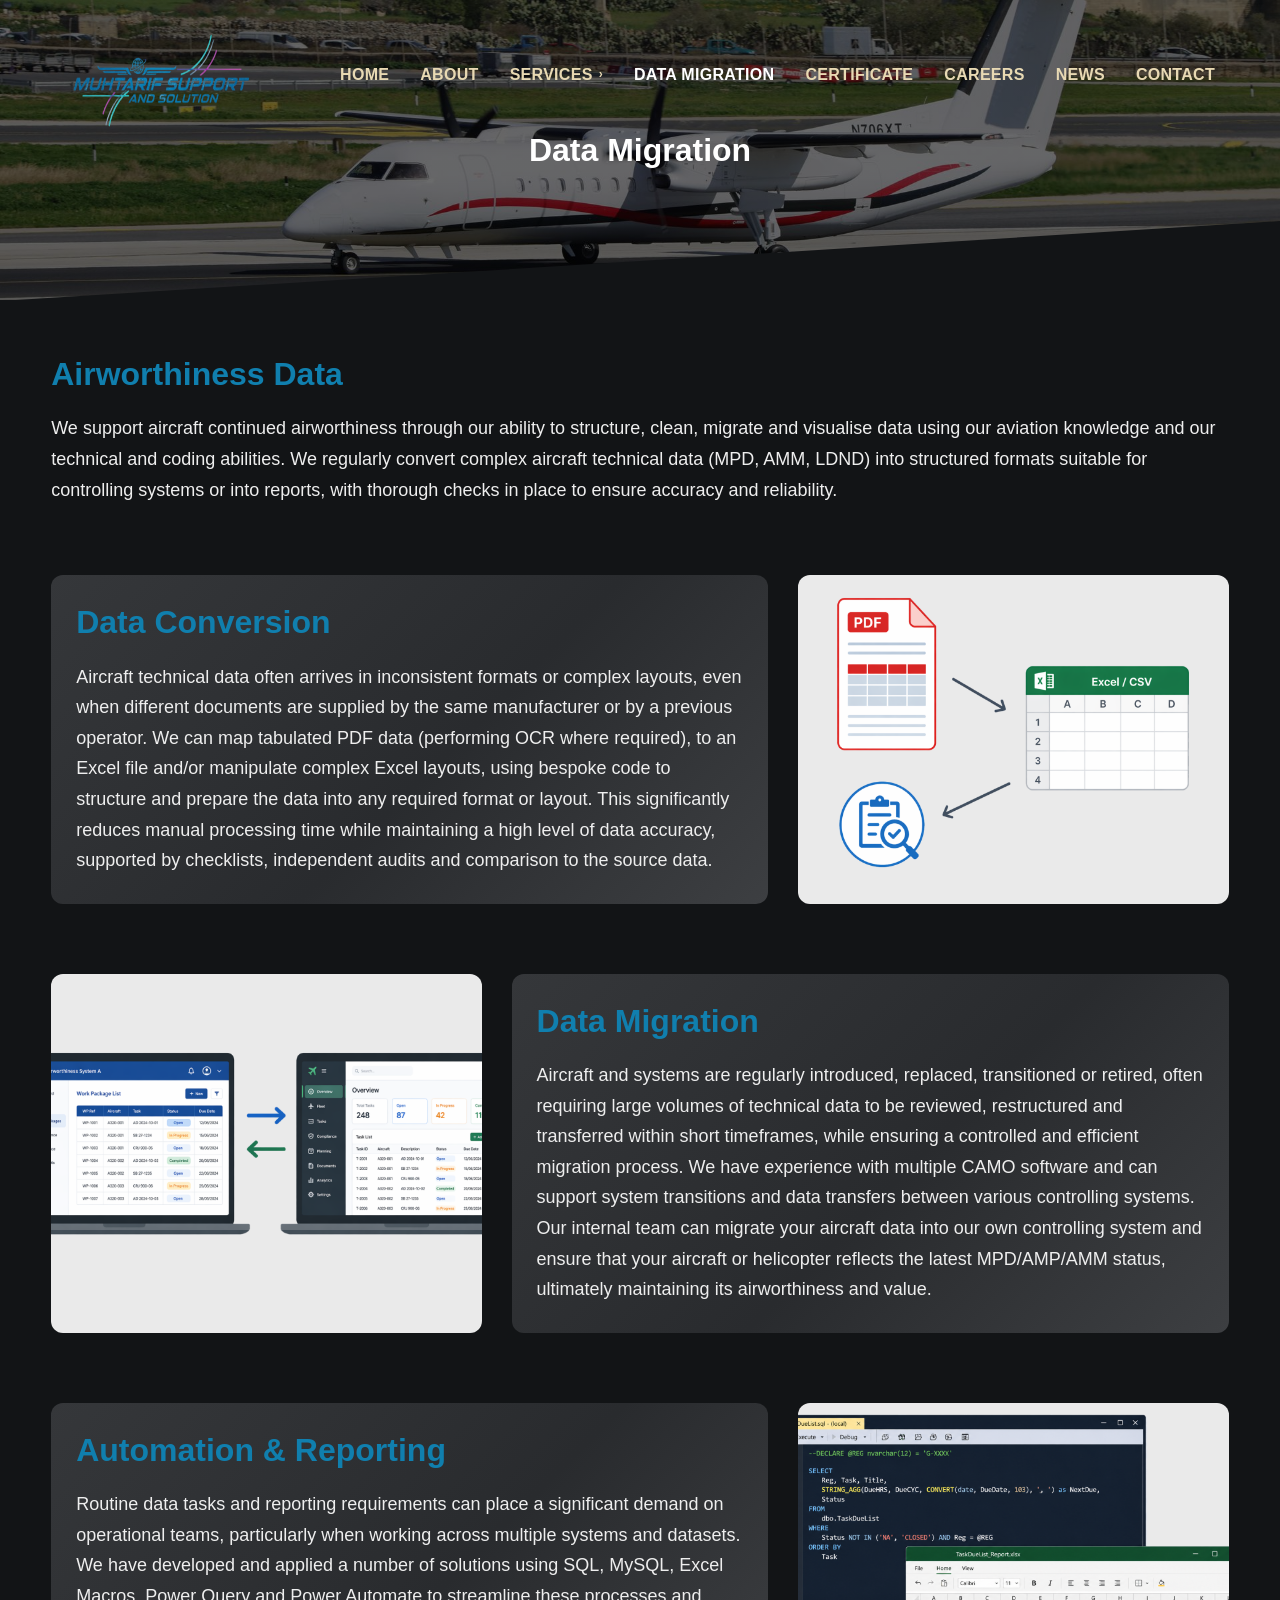
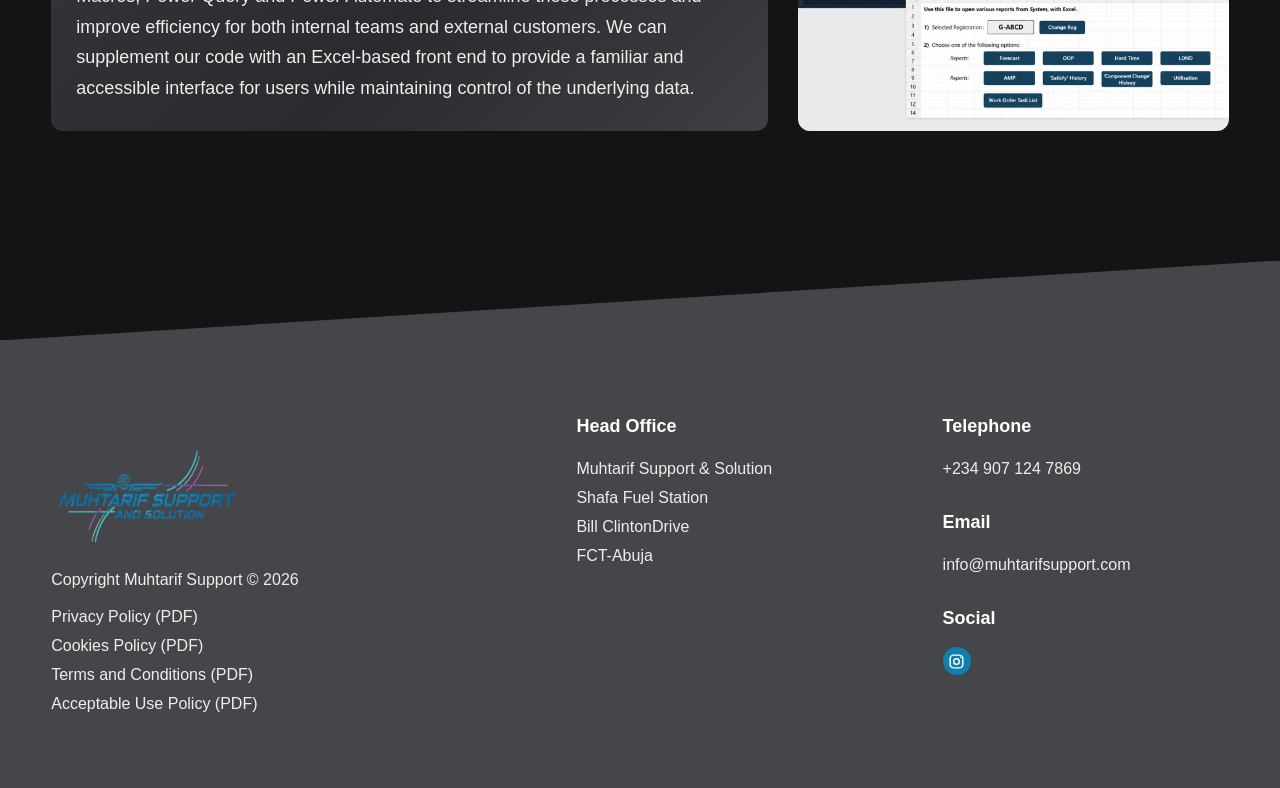
<file: data-migration.html>
<!DOCTYPE html>
<html lang="en">
<head>
    <meta charset="UTF-8">
    <meta name="viewport" content="width=device-width, initial-scale=1.0">
    <title>Data Migration | Muhtarif Support</title>
    <link rel="icon" type="image/png" href="images/favicon.png">
    <link rel="stylesheet" href="style.css">
</head>
<body>
    <header class="site-header">
        <div class="header-container">
            <a href="index.html" class="logo">
                <img src="images/logo.png" alt="Muhtarif Support">
            </a>
            <nav class="main-nav">
                <a href="index.html">HOME</a>
                <a href="about.html">ABOUT</a>
                <div class="nav-dropdown">
                    <button class="dropdown-toggle" type="button">
                        SERVICES
                        <span class="arrow">›</span>
                    </button>
                    <div class="dropdown-menu">
                        <a href="service-continuing-airworthiness.html">
                            Continuing Airworthiness Management
                        </a>
                        <a href="service-maintenance-programmes.html">
                            Customised Maintenance Programmes
                        </a>
                        <a href="service-aircraft-records.html">
                            Aircraft Records Management
                        </a>
                        <a href="service-airworthiness-certificates.html">
                            Airworthiness Review Certificates
                        </a>
                        <a href="service-aircraft-acquisition.html">
                            Aircraft Acquisition &amp; Delivery
                        </a>
                    </div>
                </div>
                <a href="data-migration.html">DATA MIGRATION</a>
                <a href="certificate.html">CERTIFICATE</a>
                <a href="careers.html">CAREERS</a>
                <a href="news.html">NEWS</a>
                <a href="contact.html">CONTACT</a>
            </nav>
            <button
                class="menu-toggle"
                type="button"
                aria-label="Open menu"
                aria-expanded="false"
            >&#9776;</button>
        </div>
    </header>

    <section class="about-hero about-hero--data-migration">
        <div class="about-hero-content">
            <h1>Data Migration</h1>
        </div>
    </section>

    <section class="data-migration-intro">
        <div class="container">
            <h2>Airworthiness Data</h2>
            <p>
                We support aircraft continued airworthiness through our
                ability to structure, clean, migrate and visualise data
                using our aviation knowledge and our technical and coding
                abilities. We regularly convert complex aircraft technical
                data (MPD, AMM, LDND) into structured formats suitable for
                controlling systems or into reports, with thorough checks
                in place to ensure accuracy and reliability.
            </p>
        </div>
    </section>

    <section class="migration-feature">
        <div class="container migration-feature-container">
            <div class="migration-card">
                <h2>Data Conversion</h2>
                <p>
                    Aircraft technical data often arrives in inconsistent
                    formats or complex layouts, even when different
                    documents are supplied by the same manufacturer or by
                    a previous operator. We can map tabulated PDF data
                    (performing OCR where required), to an Excel file
                    and/or manipulate complex Excel layouts, using bespoke
                    code to structure and prepare the data into any required
                    format or layout. This significantly reduces manual
                    processing time while maintaining a high level of data
                    accuracy, supported by checklists, independent audits
                    and comparison to the source data.
                </p>
            </div>
            <div class="migration-image-card">
                <img
                    src="images/data-conversion.jpg"
                    alt="Data Conversion"
                >
            </div>
        </div>
    </section>

    <section class="migration-feature">
        <div class="container migration-feature-container reverse">
            <div class="migration-image-card">
                <img
                    src="images/data-migration.jpg"
                    alt="Data Migration"
                >
            </div>
            <div class="migration-card">
                <h2>Data Migration</h2>
                <p>
                    Aircraft and systems are regularly introduced,
                    replaced, transitioned or retired, often requiring
                    large volumes of technical data to be reviewed,
                    restructured and transferred within short timeframes,
                    while ensuring a controlled and efficient migration
                    process. We have experience with multiple CAMO
                    software and can support system transitions and data
                    transfers between various controlling systems. Our
                    internal team can migrate your aircraft data into our
                    own controlling system and ensure that your aircraft
                    or helicopter reflects the latest MPD/AMP/AMM status,
                    ultimately maintaining its airworthiness and value.
                </p>
            </div>
        </div>
    </section>

    <section class="migration-feature">
        <div class="container migration-feature-container">
            <div class="migration-card">
                <h2>Automation &amp; Reporting</h2>
                <p>
                    Routine data tasks and reporting requirements can place
                    a significant demand on operational teams, particularly
                    when working across multiple systems and datasets. We
                    have developed and applied a number of solutions using
                    SQL, MySQL, Excel Macros, Power Query and Power Automate
                    to streamline these processes and improve efficiency
                    for both internal teams and external customers. We can
                    supplement our code with an Excel-based front end to
                    provide a familiar and accessible interface for users
                    while maintaining control of the underlying data.
                </p>
            </div>
            <div class="migration-image-card">
                <img
                    src="images/automation-reporting.jpg"
                    alt="Automation and Reporting"
                >
            </div>
        </div>
    </section>

    <footer class="site-footer">
        <div class="container footer-container">
            <div class="footer-brand">
                <a href="index.html" class="logo">
                    <img src="images/logo.png" alt="Muhtarif Support">
                </a>
                <p class="copyright">
                    Copyright Muhtarif Support © 2026
                </p>
                <div class="footer-links">
                    <a href="documents/privacy-policy.pdf">Privacy Policy (PDF)</a>
                    <a href="documents/cookie-policy.pdf">Cookies Policy (PDF)</a>
                    <a href="documents/terms-and-conditions.pdf">Terms and Conditions (PDF)</a>
                    <a href="documents/acceptable-use-policy.pdf">Acceptable Use Policy (PDF)</a>
                </div>
            </div>
            <div class="footer-column">
                <h3>Head Office</h3>
                <p>
                    Muhtarif Support & Solution<br>
                    Shafa Fuel Station<br>
                    Bill ClintonDrive<br>
                    FCT-Abuja
                </p>
            </div>
            <div class="footer-column">
                <h3>Telephone</h3>
                <p>
                    +234 907 124 7869
                </p>
                <h3>Email</h3>
                <p>
                    info@muhtarifsupport.com
                </p>
                <h3>Social</h3>
                <a href="https://www.instagram.com/muhtarifsupport?stkn=MXN1d3kxYm42dWwxeA==" class="instagram-icon" aria-label="Instagram"><svg aria-hidden="true" viewBox="0 0 24 24"><rect x="3" y="3" width="18" height="18" rx="5"/><circle cx="12" cy="12" r="4"/><circle cx="18" cy="6" r="1.2" class="instagram-dot"/></svg></a>
            </div>
        </div>
    </footer>
    <script src="script.js"></script>
</html>
</file>
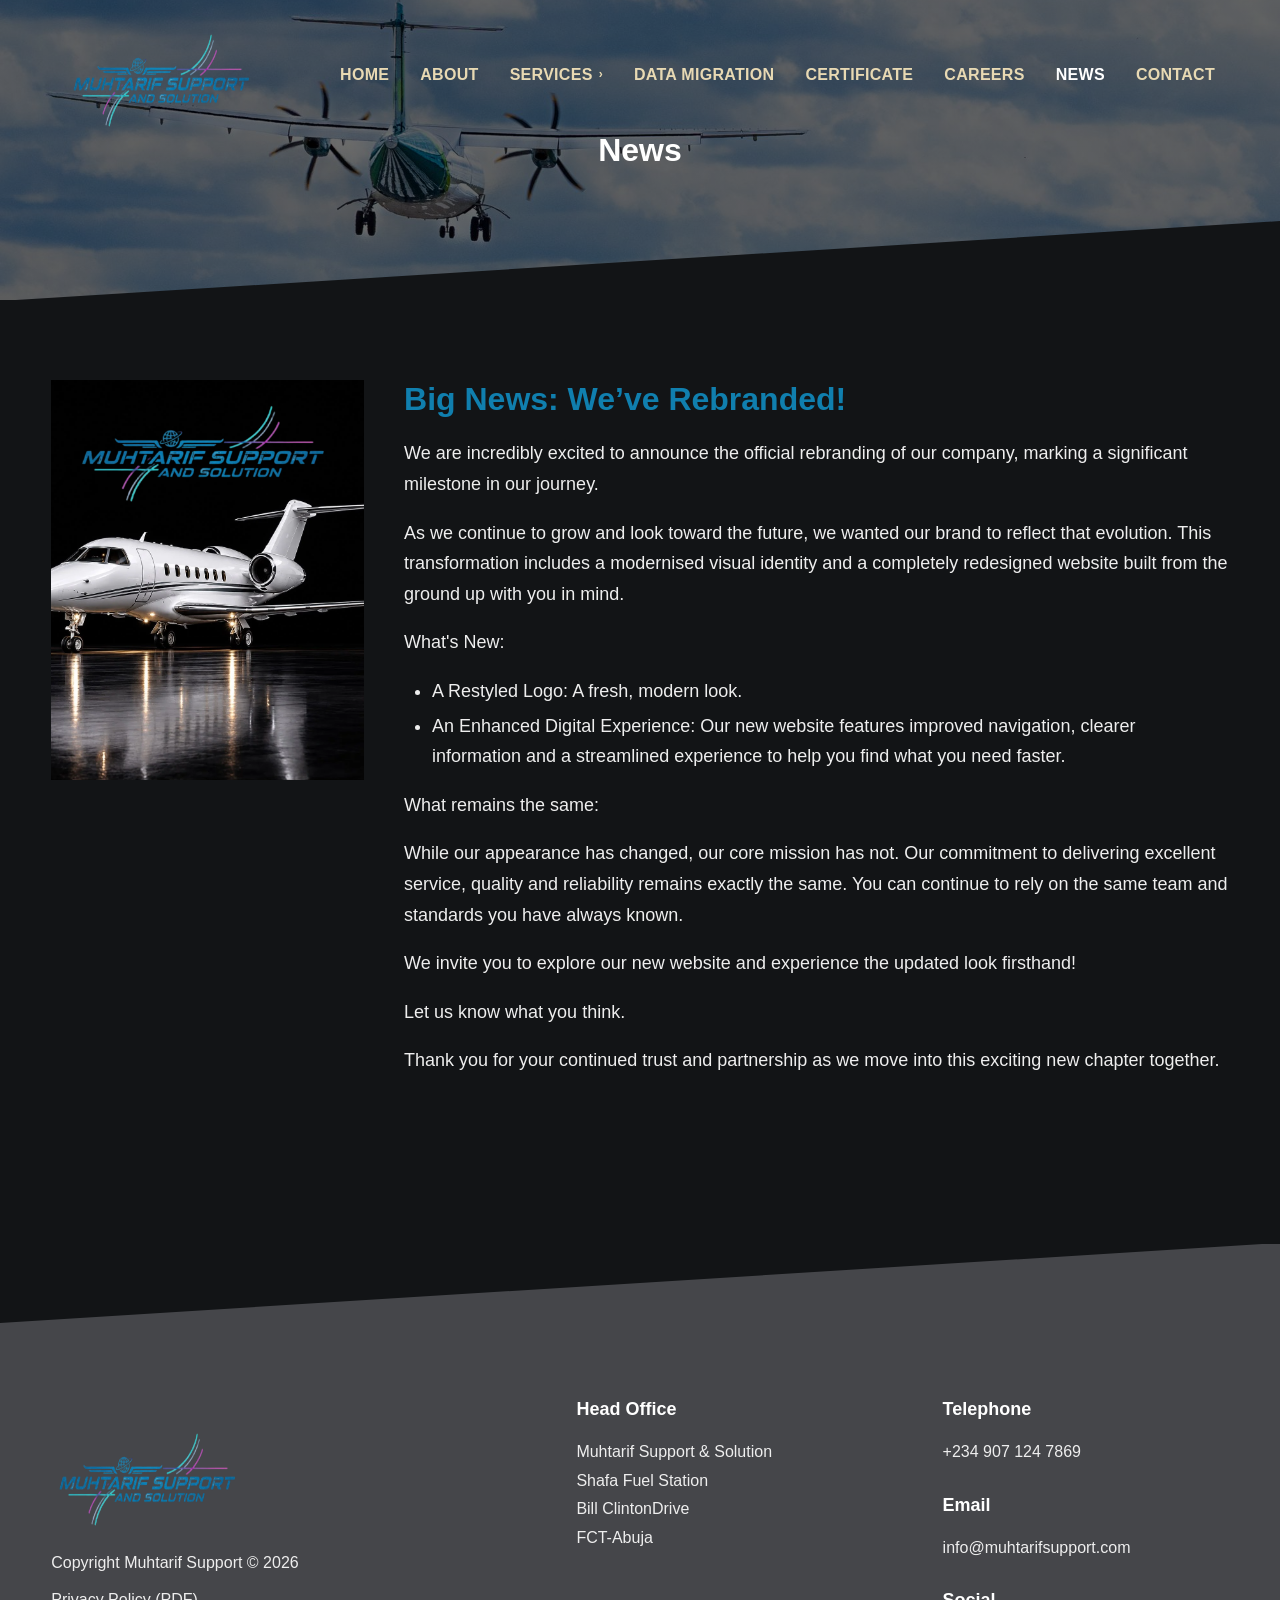
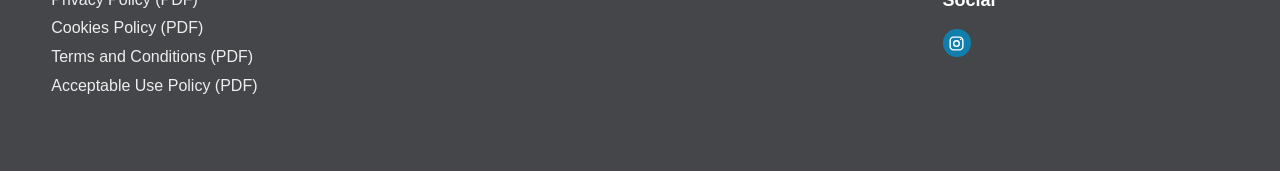
<file: news.html>
<!DOCTYPE html>
<html lang="en">
<head>
    <meta charset="UTF-8">
    <meta name="viewport" content="width=device-width, initial-scale=1.0">
    <title>News | Muhtarif Support</title>
    <link rel="icon" type="image/png" href="images/favicon.png">
    <link rel="stylesheet" href="style.css">
</head>

<body>
    <header class="site-header">
        <div class="header-container">
            <a href="index.html" class="logo">
                <img src="images/logo.png" alt="Muhtarif Support">
            </a>
            <nav class="main-nav">
                <a href="index.html">HOME</a>
                <a href="about.html">ABOUT</a>
                <div class="nav-dropdown">
                    <button class="dropdown-toggle" type="button">
                        SERVICES
                        <span class="arrow">›</span>
                    </button>
                    <div class="dropdown-menu">
                        <a href="service-continuing-airworthiness.html">
                            Continuing Airworthiness Management
                        </a>
                        <a href="service-maintenance-programmes.html">
                            Customised Maintenance Programmes
                        </a>
                        <a href="service-aircraft-records.html">
                            Aircraft Records Management
                        </a>
                        <a href="service-airworthiness-certificates.html">
                            Airworthiness Review Certificates
                        </a>
                        <a href="service-aircraft-acquisition.html">
                            Aircraft Acquisition &amp; Delivery
                        </a>
                    </div>
                </div>
                <a href="data-migration.html">DATA MIGRATION</a>
                <a href="certificate.html">CERTIFICATE</a>
                <a href="careers.html">CAREERS</a>
                <a href="news.html">NEWS</a>
                <a href="contact.html">CONTACT</a>
            </nav>
            <button
                class="menu-toggle"
                type="button"
                aria-label="Open menu"
                aria-expanded="false"
            >&#9776;</button>
        </div>
    </header>

    <section class="about-hero about-hero--news">
        <div class="about-hero-content">
            <h1>News</h1>
        </div>
    </section>

    <section class="news-section">
        <div class="container news-container">
            <div class="news-image">
                <img
                    src="images/news.jpg"
                    alt="Muhtarif Support News"
                >
            </div>
            <article class="news-content">
                <h2>
                    Big News: We’ve Rebranded!
                </h2>
                <p>
                    We are incredibly excited to announce the official
                    rebranding of our company, marking a significant
                    milestone in our journey.
                </p>
                <p>
                    As we continue to grow and look toward the future,
                    we wanted our brand to reflect that evolution.
                    This transformation includes a modernised visual
                    identity and a completely redesigned website
                    built from the ground up with you in mind.
                </p>
                <p>
                    What's New:
                </p>
                <ul>
                    <li>
                        A Restyled Logo: A fresh, modern look.
                    </li>
                    <li>
                        An Enhanced Digital Experience: Our new website
                        features improved navigation, clearer information
                        and a streamlined experience to help you find what
                        you need faster.
                    </li>
                </ul>
                <p>
                    What remains the same:
                </p>
                <p>
                    While our appearance has changed, our core mission
                    has not. Our commitment to delivering excellent
                    service, quality and reliability remains exactly
                    the same. You can continue to rely on the same team
                    and standards you have always known.
                </p>
                <p>
                    We invite you to explore our new website and
                    experience the updated look firsthand!
                </p>
                <p>
                    Let us know what you think.
                </p>
                <p>
                    Thank you for your continued trust and partnership
                    as we move into this exciting new chapter together.
                </p>
            </article>
        </div>
    </section>

    <footer class="site-footer">
        <div class="container footer-container">
            <div class="footer-brand">
                <a href="index.html" class="logo">
                    <img src="images/logo.png" alt="Muhtarif Support">
                </a>
                <p class="copyright">
                    Copyright Muhtarif Support © 2026
                </p>
                <div class="footer-links">
                    <a href="documents/privacy-policy.pdf">Privacy Policy (PDF)</a>
                    <a href="documents/cookie-policy.pdf">Cookies Policy (PDF)</a>
                    <a href="documents/terms-and-conditions.pdf">Terms and Conditions (PDF)</a>
                    <a href="documents/acceptable-use-policy.pdf">Acceptable Use Policy (PDF)</a>
                </div>
            </div>
            <div class="footer-column">
                <h3>Head Office</h3>
                <p>
                    Muhtarif Support & Solution<br>
                    Shafa Fuel Station<br>
                    Bill ClintonDrive<br>
                    FCT-Abuja
                </p>
            </div>
            <div class="footer-column">
                <h3>Telephone</h3>
                <p>
                    +234 907 124 7869
                </p>
                <h3>Email</h3>
                <p>
                    info@muhtarifsupport.com
                </p>
                <h3>Social</h3>
                <a href="https://www.instagram.com/muhtarifsupport?stkn=MXN1d3kxYm42dWwxeA==" class="instagram-icon" aria-label="Instagram"><svg aria-hidden="true" viewBox="0 0 24 24"><rect x="3" y="3" width="18" height="18" rx="5"/><circle cx="12" cy="12" r="4"/><circle cx="18" cy="6" r="1.2" class="instagram-dot"/></svg></a>
            </div>
        </div>
    </footer>
    <script src="script.js"></script>
</body>
</html>
</file>
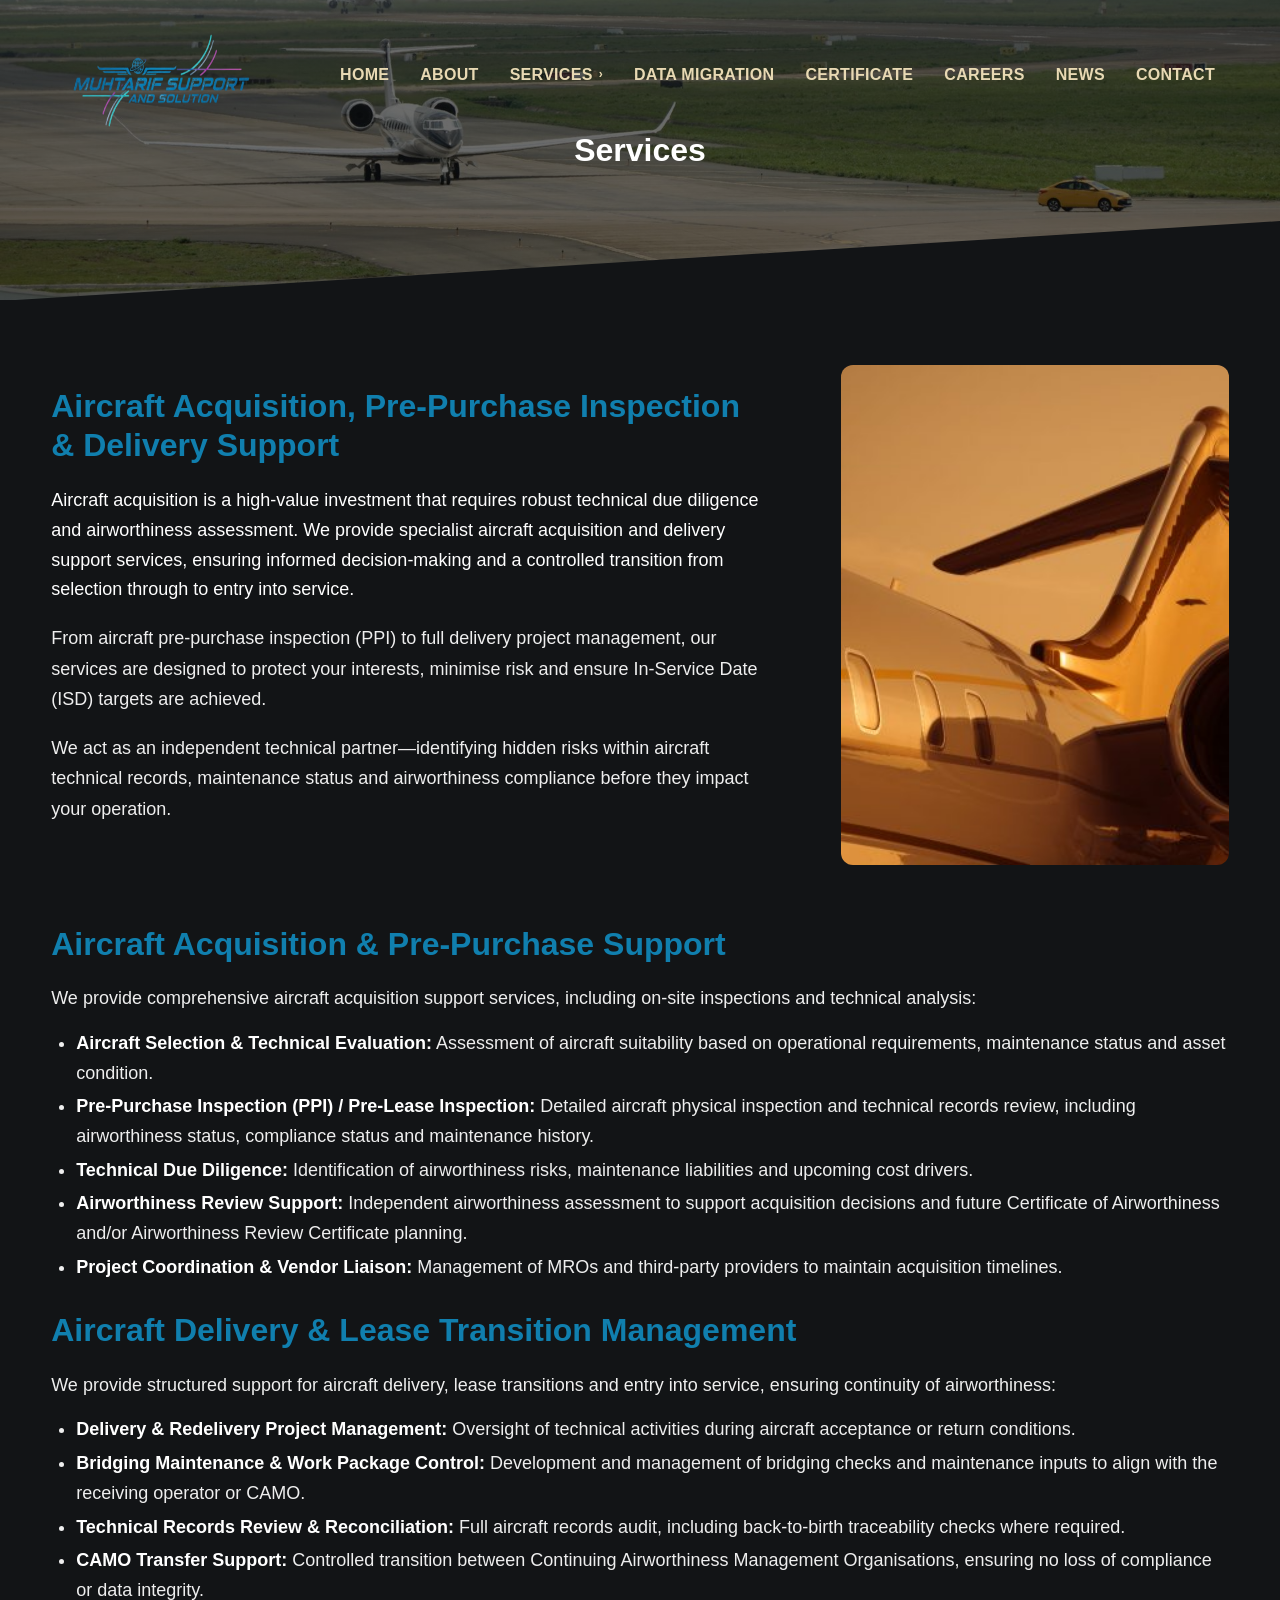
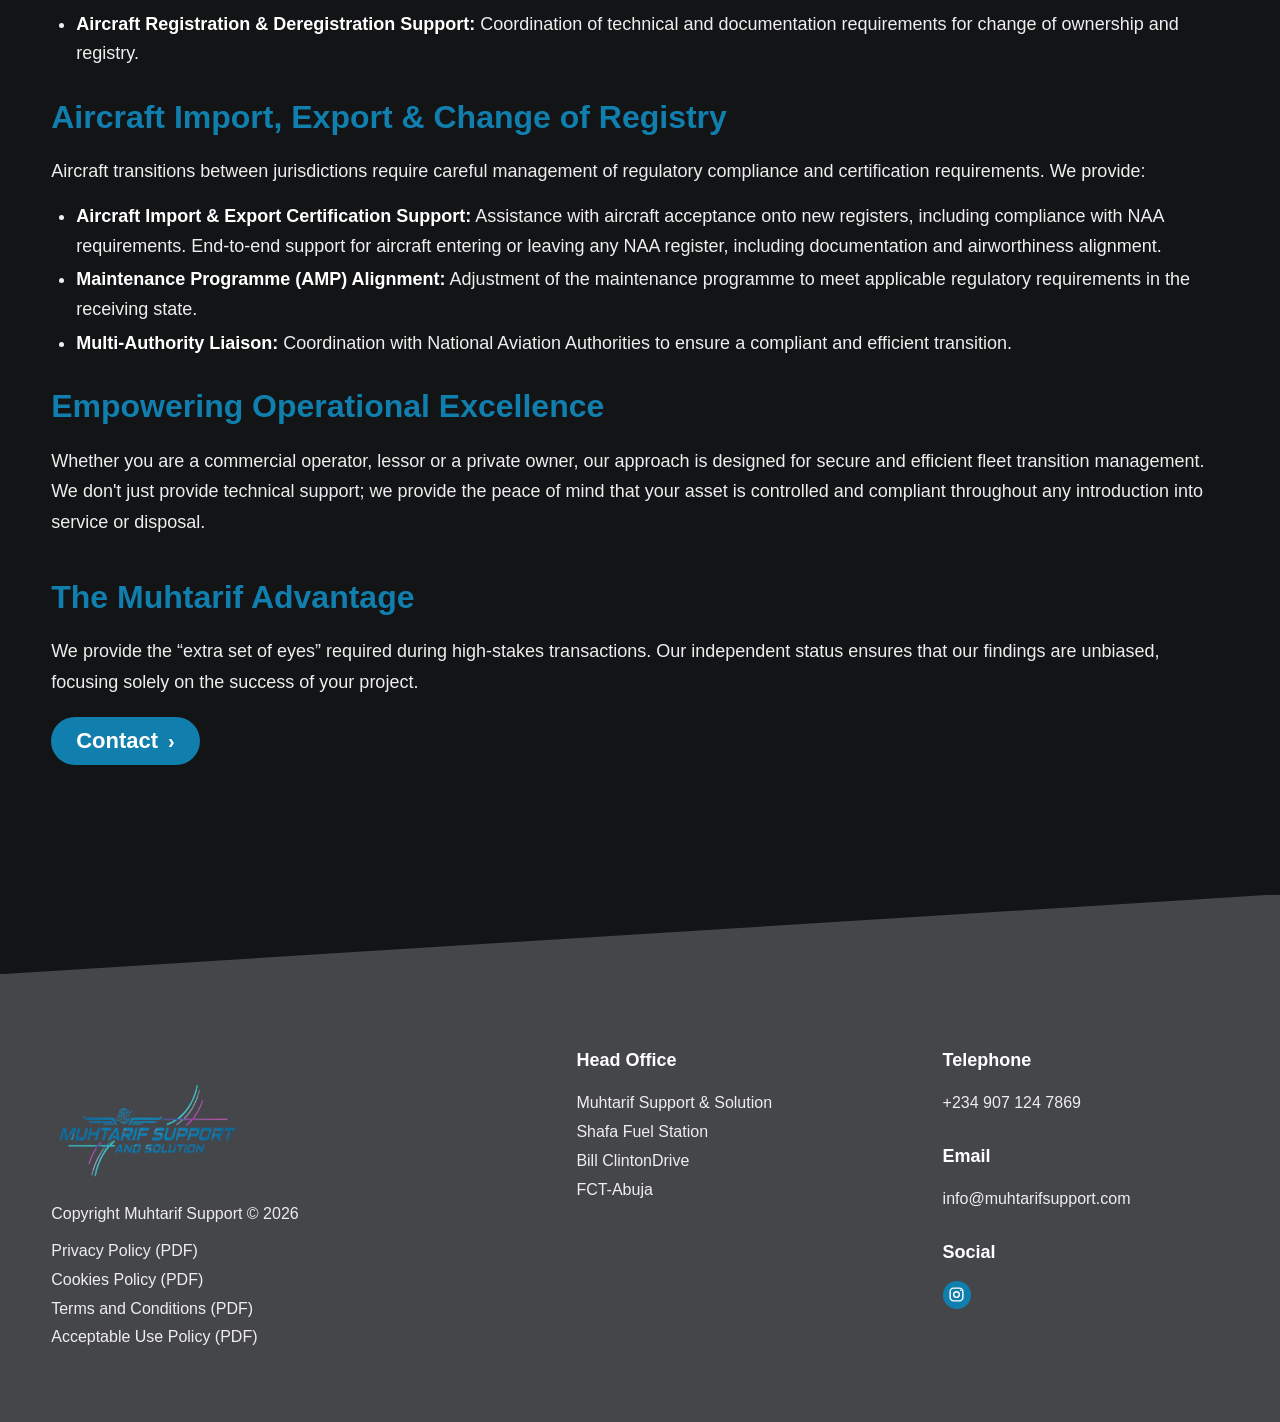
<file: service-aircraft-acquisition.html>
<!DOCTYPE html>
<html lang="en">
<head>
    <meta charset="UTF-8">
    <meta name="viewport" content="width=device-width, initial-scale=1.0">
    <title>Aircraft Acquisition & Delivery | Muhtarif Support</title>
    <link rel="icon" type="image/png" href="images/favicon.png">
    <link rel="stylesheet" href="style.css">
</head>
<body>
    <header class="site-header">
        <div class="header-container">
            <a href="index.html" class="logo">
                <img src="images/logo.png" alt="Muhtarif Support">
            </a>
            <nav class="main-nav">
                <a href="index.html">HOME</a>
                <a href="about.html">ABOUT</a>
                <div class="nav-dropdown">
                    <button class="dropdown-toggle" type="button" aria-expanded="false">
                        SERVICES
                        <span class="arrow">&rsaquo;</span>
                    </button>

                    <div class="dropdown-menu">
                        <a href="services.html">All Services</a>
                        <a href="service-continuing-airworthiness.html">Continuing Airworthiness Management</a>
                        <a href="service-maintenance-programmes.html">Customised Maintenance Programmes</a>
                        <a href="service-aircraft-records.html">Aircraft Records Management</a>
                        <a href="service-airworthiness-certificates.html">Airworthiness Review Certificates</a>
                        <a href="service-aircraft-acquisition.html">Aircraft Acquisition &amp; Delivery</a>
                    </div>
                </div>
                <a href="data-migration.html">DATA MIGRATION</a>
                <a href="certificate.html">CERTIFICATE</a>
                <a href="careers.html">CAREERS</a>
                <a href="news.html">NEWS</a>
                <a href="contact.html">CONTACT</a>
            </nav>
            <button
                class="menu-toggle"
                type="button"
                aria-label="Open menu"
                aria-expanded="false"
            >&#9776;</button>
        </div>
    </header>

    <section class="about-hero about-hero--aircraft-acquisition">
        <div class="about-hero-content">
            <h1>Services</h1>
        </div>
    </section>

    <section class="service-intro">
        <div class="container service-intro-container">
            <div class="service-intro-content">
                <h2>
                    Aircraft Acquisition, Pre-Purchase
                    Inspection &amp; Delivery Support
                </h2>
                <h3>
                    Aircraft acquisition is a high-value investment that
                    requires robust technical due diligence and
                    airworthiness assessment. We provide specialist
                    aircraft acquisition and delivery support services,
                    ensuring informed decision-making and a controlled
                    transition from selection through to entry into
                    service.
                </h3>
                <p>
                    From aircraft pre-purchase inspection (PPI) to full
                    delivery project management, our services are designed
                    to protect your interests, minimise risk and ensure
                    In-Service Date (ISD) targets are achieved.
                </p>
                <p>
                    We act as an independent technical partner—identifying
                    hidden risks within aircraft technical records,
                    maintenance status and airworthiness compliance before
                    they impact your operation.
                </p>
            </div>
            <div class="service-intro-image-5">
                <img
                    src="images/aircraft-acquisition.jpg"
                    alt="Aircraft Acquisition and Delivery"
                >
            </div>
        </div>
    </section>

    <section class="acquisition-services">
        <div class="container">
            <h2>
                Aircraft Acquisition &amp; Pre-Purchase Support
            </h2>
            <p>
                We provide comprehensive aircraft acquisition support
                services, including on-site inspections and technical
                analysis:
            </p>
            <ul>
                <li>
                    <strong>Aircraft Selection &amp; Technical Evaluation:</strong>
                    Assessment of aircraft suitability based on
                    operational requirements, maintenance status and
                    asset condition.
                </li>
                <li>
                    <strong>Pre-Purchase Inspection (PPI) / Pre-Lease Inspection:</strong>
                    Detailed aircraft physical inspection and technical
                    records review, including airworthiness status,
                    compliance status and maintenance history.
                </li>
                <li>
                    <strong>Technical Due Diligence:</strong>
                    Identification of airworthiness risks, maintenance
                    liabilities and upcoming cost drivers.
                </li>
                <li>
                    <strong>Airworthiness Review Support:</strong>
                    Independent airworthiness assessment to support
                    acquisition decisions and future Certificate of
                    Airworthiness and/or Airworthiness Review Certificate
                    planning.
                </li>
                <li>
                    <strong>Project Coordination &amp; Vendor Liaison:</strong>
                    Management of MROs and third-party providers to
                    maintain acquisition timelines.
                </li>
            </ul>
        </div>
    </section>

    <section class="delivery-transition">
        <div class="container">
            <h2>
                Aircraft Delivery &amp; Lease Transition Management
            </h2>
            <p>
                We provide structured support for aircraft delivery,
                lease transitions and entry into service, ensuring
                continuity of airworthiness:
            </p>
            <ul>
                <li>
                    <strong>Delivery &amp; Redelivery Project Management:</strong>
                    Oversight of technical activities during aircraft
                    acceptance or return conditions.
                </li>
                <li>
                    <strong>Bridging Maintenance &amp; Work Package Control:</strong>
                    Development and management of bridging checks and
                    maintenance inputs to align with the receiving
                    operator or CAMO.
                </li>
                <li>
                    <strong>Technical Records Review &amp; Reconciliation:</strong>
                    Full aircraft records audit, including back-to-birth
                    traceability checks where required.
                </li>
                <li>
                    <strong>CAMO Transfer Support:</strong>
                    Controlled transition between Continuing
                    Airworthiness Management Organisations, ensuring no
                    loss of compliance or data integrity.
                </li>
                <li>
                    <strong>Aircraft Registration &amp; Deregistration Support:</strong>
                    Coordination of technical and documentation
                    requirements for change of ownership and registry.
                </li>
            </ul>
        </div>
    </section>

    <section class="aircraft-registry">
        <div class="container">
            <h2>
                Aircraft Import, Export &amp; Change of Registry
            </h2>
            <p>
                Aircraft transitions between jurisdictions require
                careful management of regulatory compliance and
                certification requirements. We provide:
            </p>
            <ul>
                <li>
                    <strong>Aircraft Import &amp; Export Certification Support:</strong>
                    Assistance with aircraft acceptance onto new
                    registers, including compliance with NAA requirements.
                    End-to-end support for aircraft entering or leaving
                    any NAA register, including documentation and
                    airworthiness alignment.
                </li>
                <li>
                    <strong>Maintenance Programme (AMP) Alignment:</strong>
                    Adjustment of the maintenance programme to meet
                    applicable regulatory requirements in the receiving
                    state.
                </li>
                <li>
                    <strong>Multi-Authority Liaison:</strong>
                    Coordination with National Aviation Authorities to
                    ensure a compliant and efficient transition.
                </li>
            </ul>
        </div>
    </section>

    <section class="operational-excellence">
        <div class="container">
            <h2>
                Empowering Operational Excellence
            </h2>
            <p>
                Whether you are a commercial operator, lessor or a
                private owner, our approach is designed for secure and
                efficient fleet transition management. We don't just
                provide technical support; we provide the peace of mind
                that your asset is controlled and compliant throughout
                any introduction into service or disposal.
            </p>
        </div>
    </section>

    <section class="acquisition-advantage">
        <div class="container">
            <h2>
                The Muhtarif Advantage
            </h2>
            <p>
                We provide the “extra set of eyes” required during
                high-stakes transactions. Our independent status ensures
                that our findings are unbiased, focusing solely on the
                success of your project.
            </p>
            <a href="contact.html" class="gold-button">
                Contact
                <span>›</span>
            </a>
        </div>
    </section>

    <footer class="site-footer">
        <div class="container footer-container">
            <div class="footer-brand">
                <a href="index.html" class="logo">
                    <img src="images/logo.png" alt="Muhtarif Support">
                </a>
                <p class="copyright">
                    Copyright Muhtarif Support © 2026
                </p>
                <div class="footer-links">
                    <a href="documents/privacy-policy.pdf">Privacy Policy (PDF)</a>
                    <a href="documents/cookie-policy.pdf">Cookies Policy (PDF)</a>
                    <a href="documents/terms-and-conditions.pdf">Terms and Conditions (PDF)</a>
                    <a href="documents/acceptable-use-policy.pdf">Acceptable Use Policy (PDF)</a>
                </div>
            </div>
            <div class="footer-column">
                <h3>Head Office</h3>
                <p>
                    Muhtarif Support & Solution<br>
                    Shafa Fuel Station<br>
                    Bill ClintonDrive<br>
                    FCT-Abuja
                </p>
            </div>
            <div class="footer-column">
                <h3>Telephone</h3>
                <p>
                    +234 907 124 7869
                </p>
                <h3>Email</h3>
                <p>
                    info@muhtarifsupport.com
                </p>
                <h3>Social</h3>
                <a href="https://www.instagram.com/muhtarifsupport?stkn=MXN1d3kxYm42dWwxeA==" class="instagram-icon" aria-label="Instagram"><svg aria-hidden="true" viewBox="0 0 24 24"><rect x="3" y="3" width="18" height="18" rx="5"/><circle cx="12" cy="12" r="4"/><circle cx="18" cy="6" r="1.2" class="instagram-dot"/></svg></a>
            </div>
        </div>
    </footer>
    <script src="script.js"></script>
</body>
</html>
</file>
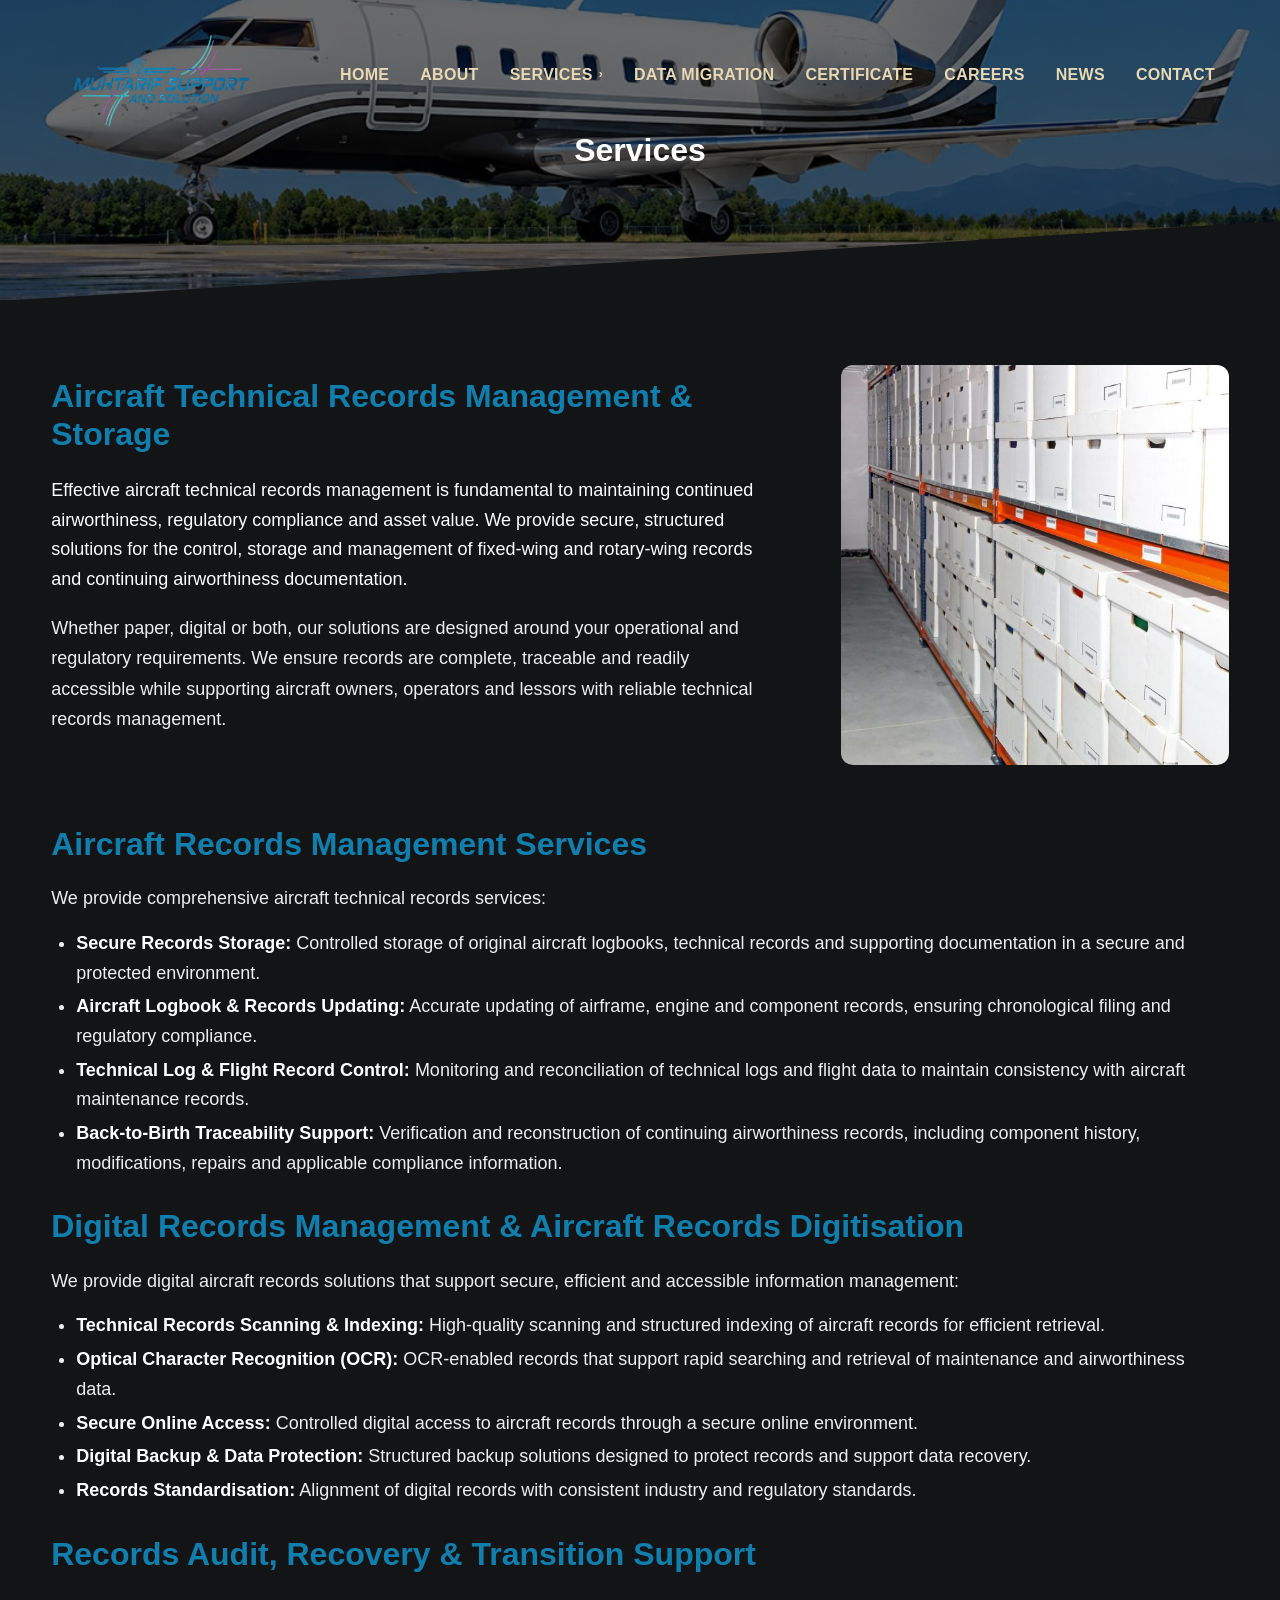
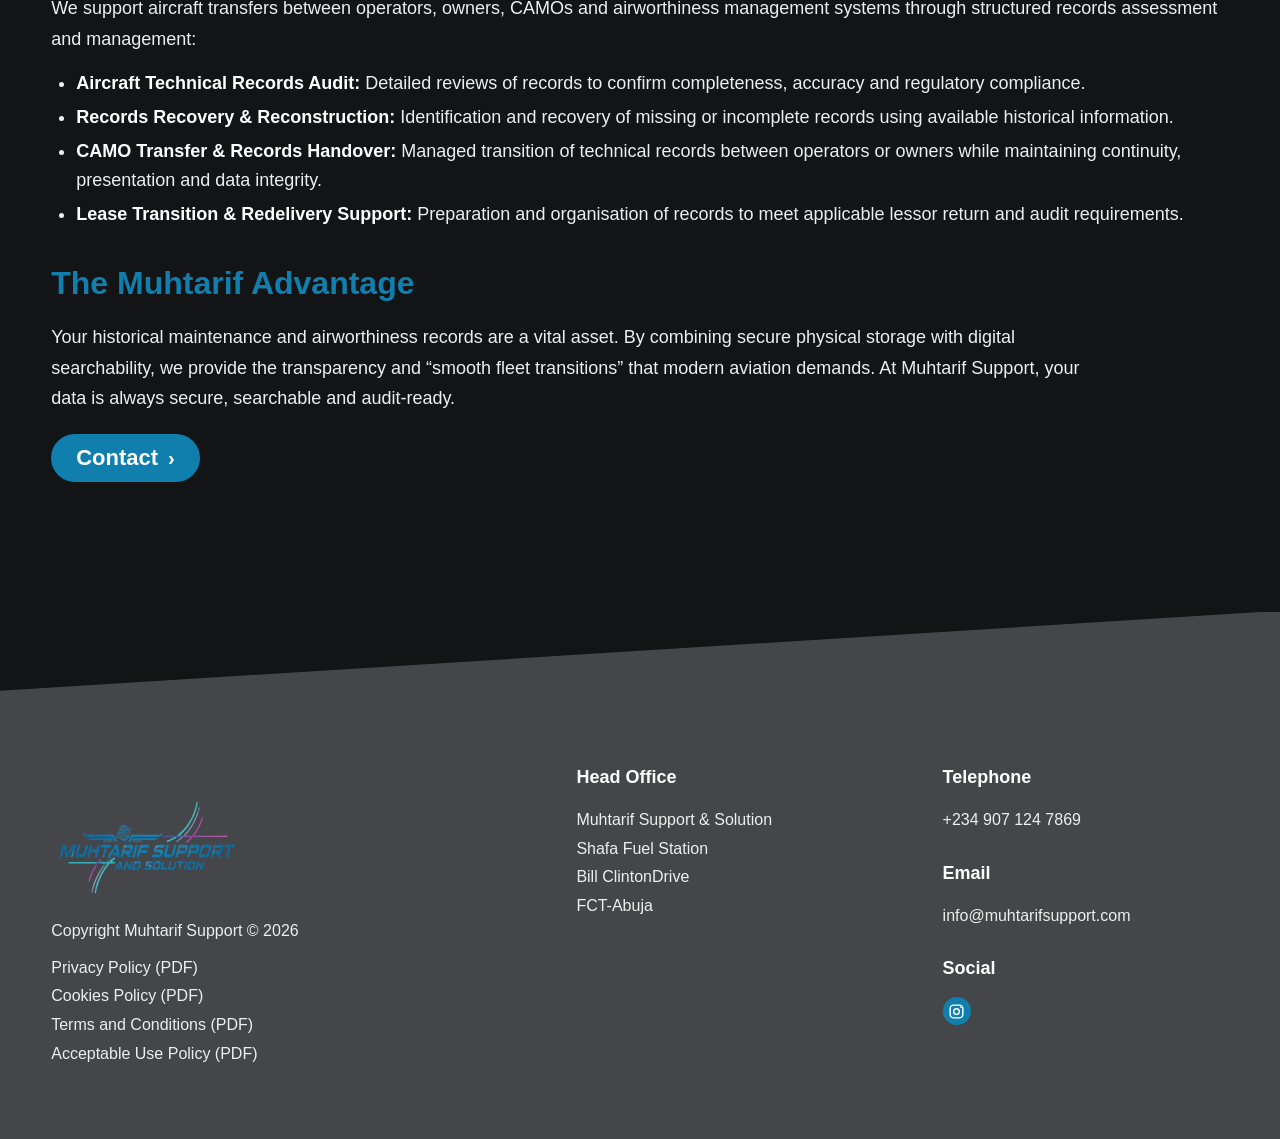
<file: service-aircraft-records.html>
<!DOCTYPE html>
<html lang="en">
<head>
    <meta charset="UTF-8">
    <meta name="viewport" content="width=device-width, initial-scale=1.0">
    <title>Aircraft Records Management | Muhtarif Support</title>
    <link rel="icon" type="image/png" href="images/favicon.png">
    <link rel="stylesheet" href="style.css">
</head>
<body>
    <header class="site-header">
        <div class="header-container">
            <a href="index.html" class="logo">
                <img src="images/logo.png" alt="Muhtarif Support">
            </a>
            <nav class="main-nav">
                <a href="index.html">HOME</a>
                <a href="about.html">ABOUT</a>
                <div class="nav-dropdown">
                    <button class="dropdown-toggle" type="button" aria-expanded="false">
                        SERVICES
                        <span class="arrow">&rsaquo;</span>
                    </button>

                    <div class="dropdown-menu">
                        <a href="services.html">All Services</a>
                        <a href="service-continuing-airworthiness.html">Continuing Airworthiness Management</a>
                        <a href="service-maintenance-programmes.html">Customised Maintenance Programmes</a>
                        <a href="service-aircraft-records.html">Aircraft Records Management</a>
                        <a href="service-airworthiness-certificates.html">Airworthiness Review Certificates</a>
                        <a href="service-aircraft-acquisition.html">Aircraft Acquisition &amp; Delivery</a>
                    </div>
                </div>
                <a href="data-migration.html">DATA MIGRATION</a>
                <a href="certificate.html">CERTIFICATE</a>
                <a href="careers.html">CAREERS</a>
                <a href="news.html">NEWS</a>
                <a href="contact.html">CONTACT</a>
            </nav>
            </nav>
            <button
                class="menu-toggle"
                type="button"
                aria-label="Open menu"
                aria-expanded="false"
            >&#9776;</button>
        </div>
    </header>

    <section class="about-hero about-hero--aircraft-records">
        <div class="about-hero-content">
            <h1>Services</h1>
        </div>
    </section>

    <section class="service-intro">
        <div class="container service-intro-container">
            <div class="service-intro-content">
                <h2>
                    Aircraft Technical Records
                    Management &amp; Storage
                </h2>
                <h3>
                    Effective aircraft technical records management is
                    fundamental to maintaining continued airworthiness,
                    regulatory compliance and asset value. We provide
                    secure, structured solutions for the control, storage
                    and management of fixed-wing and rotary-wing records
                    and continuing airworthiness documentation.
                </h3>
                <p>
                    Whether paper, digital or both, our solutions are
                    designed around your operational and regulatory
                    requirements. We ensure records are complete,
                    traceable and readily accessible while supporting
                    aircraft owners, operators and lessors with reliable
                    technical records management.
                </p>
            </div>
            <div class="service-intro-image-3">
                <img
                    src="images/aircraft-records.jpg"
                    alt="Aircraft Technical Records Storage"
                >
            </div>
        </div>
    </section>

    <section class="records-services">
        <div class="container">
            <h2>
                Aircraft Records Management Services
            </h2>
            <p>
                We provide comprehensive aircraft technical records
                services:
            </p>
            <ul>
                <li>
                    <strong>Secure Records Storage:</strong>
                    Controlled storage of original aircraft logbooks,
                    technical records and supporting documentation in a
                    secure and protected environment.
                </li>
                <li>
                    <strong>Aircraft Logbook &amp; Records Updating:</strong>
                    Accurate updating of airframe, engine and component
                    records, ensuring chronological filing and regulatory
                    compliance.
                </li>
                <li>
                    <strong>Technical Log &amp; Flight Record Control:</strong>
                    Monitoring and reconciliation of technical logs and
                    flight data to maintain consistency with aircraft
                    maintenance records.
                </li>
                <li>
                    <strong>Back-to-Birth Traceability Support:</strong>
                    Verification and reconstruction of continuing
                    airworthiness records, including component history,
                    modifications, repairs and applicable compliance
                    information.
                </li>
            </ul>
        </div>
    </section>

    <section class="records-digital">
        <div class="container">
            <h2>
                Digital Records Management &amp;
                Aircraft Records Digitisation
            </h2>
            <p>
                We provide digital aircraft records solutions that
                support secure, efficient and accessible information
                management:
            </p>
            <ul>
                <li>
                    <strong>Technical Records Scanning &amp; Indexing:</strong>
                    High-quality scanning and structured indexing of
                    aircraft records for efficient retrieval.
                </li>
                <li>
                    <strong>Optical Character Recognition (OCR):</strong>
                    OCR-enabled records that support rapid searching
                    and retrieval of maintenance and airworthiness data.
                </li>
                <li>
                    <strong>Secure Online Access:</strong>
                    Controlled digital access to aircraft records through
                    a secure online environment.
                </li>
                <li>
                    <strong>Digital Backup &amp; Data Protection:</strong>
                    Structured backup solutions designed to protect
                    records and support data recovery.
                </li>
                <li>
                    <strong>Records Standardisation:</strong>
                    Alignment of digital records with consistent
                    industry and regulatory standards.
                </li>
            </ul>
        </div>
    </section>

    <section class="records-audit">
        <div class="container">
            <h2>
                Records Audit, Recovery &amp;
                Transition Support
            </h2>
            <p>
                We support aircraft transfers between operators,
                owners, CAMOs and airworthiness management systems
                through structured records assessment and management:
            </p>
            <ul>
                <li>
                    <strong>Aircraft Technical Records Audit:</strong>
                    Detailed reviews of records to confirm completeness,
                    accuracy and regulatory compliance.
                </li>
                <li>
                    <strong>Records Recovery &amp; Reconstruction:</strong>
                    Identification and recovery of missing or incomplete
                    records using available historical information.
                </li>
                <li>
                    <strong>CAMO Transfer &amp; Records Handover:</strong>
                    Managed transition of technical records between
                    operators or owners while maintaining continuity,
                    presentation and data integrity.
                </li>
                <li>
                    <strong>Lease Transition &amp; Redelivery Support:</strong>
                    Preparation and organisation of records to meet
                    applicable lessor return and audit requirements.
                </li>
            </ul>
        </div>
    </section>

    <section class="records-advantage">
        <div class="container">
            <h2>
                The Muhtarif Advantage
            </h2>
            <p>
                Your historical maintenance and airworthiness records are a vital asset.
                By combining secure physical storage with digital searchability, we provide 
                the transparency and “smooth fleet transitions” that modern aviation demands. 
                At Muhtarif Support, your data is always secure, searchable and audit-ready.
            </p>
            <a href="contact.html" class="gold-button">
                Contact
                <span>›</span>
            </a>
        </div>
    </section>

    <footer class="site-footer">
        <div class="container footer-container">
            <div class="footer-brand">
                <a href="index.html" class="logo">
                    <img src="images/logo.png" alt="Muhtarif Support">
                </a>
                <p class="copyright">
                    Copyright Muhtarif Support © 2026
                </p>
                <div class="footer-links">
                    <a href="documents/privacy-policy.pdf">Privacy Policy (PDF)</a>
                    <a href="documents/cookie-policy.pdf">Cookies Policy (PDF)</a>
                    <a href="documents/terms-and-conditions.pdf">Terms and Conditions (PDF)</a>
                    <a href="documents/acceptable-use-policy.pdf">Acceptable Use Policy (PDF)</a>
                </div>
            </div>
            <div class="footer-column">
                <h3>Head Office</h3>
                <p>
                    Muhtarif Support & Solution<br>
                    Shafa Fuel Station<br>
                    Bill ClintonDrive<br>
                    FCT-Abuja
                </p>
            </div>
            <div class="footer-column">
                <h3>Telephone</h3>
                <p>
                    +234 907 124 7869
                </p>
                <h3>Email</h3>
                <p>
                    info@muhtarifsupport.com
                </p>
                <h3>Social</h3>
                <a href="https://www.instagram.com/muhtarifsupport?stkn=MXN1d3kxYm42dWwxeA==" class="instagram-icon" aria-label="Instagram"><svg aria-hidden="true" viewBox="0 0 24 24"><rect x="3" y="3" width="18" height="18" rx="5"/><circle cx="12" cy="12" r="4"/><circle cx="18" cy="6" r="1.2" class="instagram-dot"/></svg></a>
            </div>
        </div>
    </footer>
    <script src="script.js"></script>
</body>
</html>
</file>
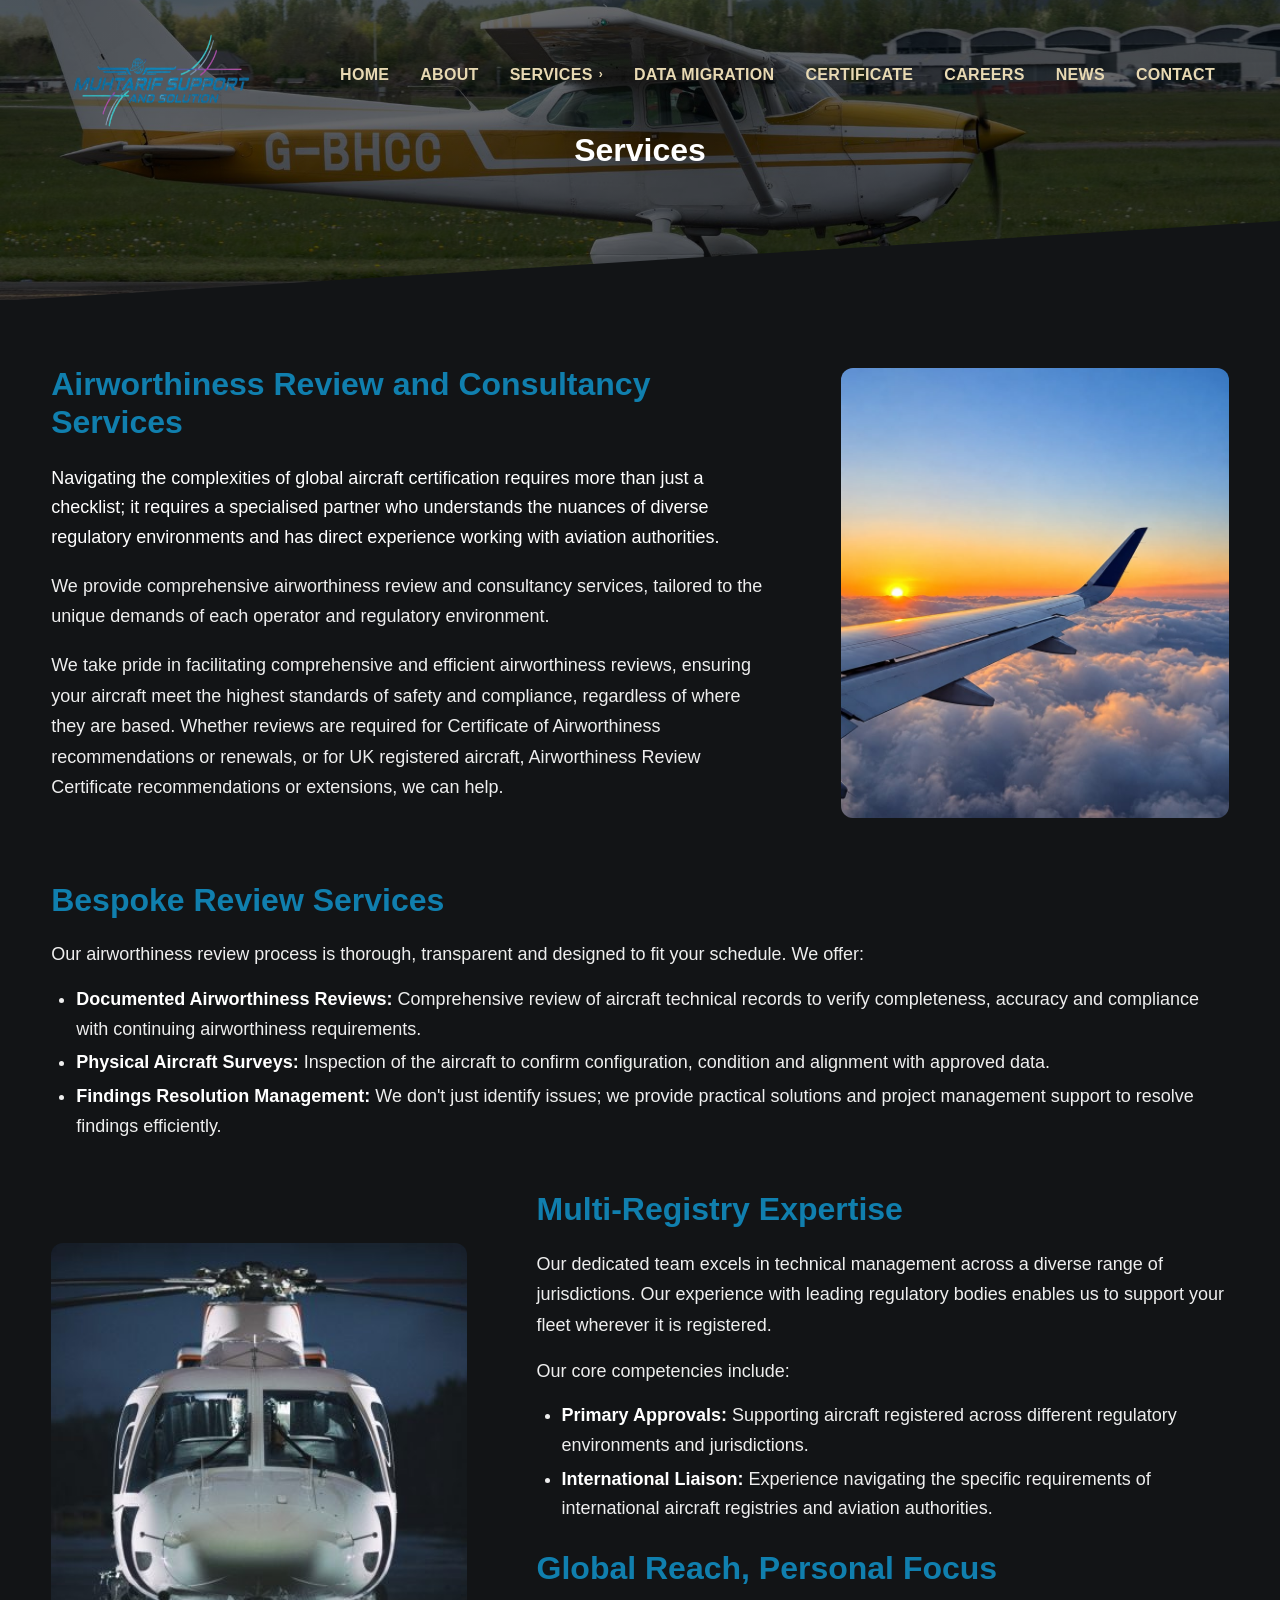
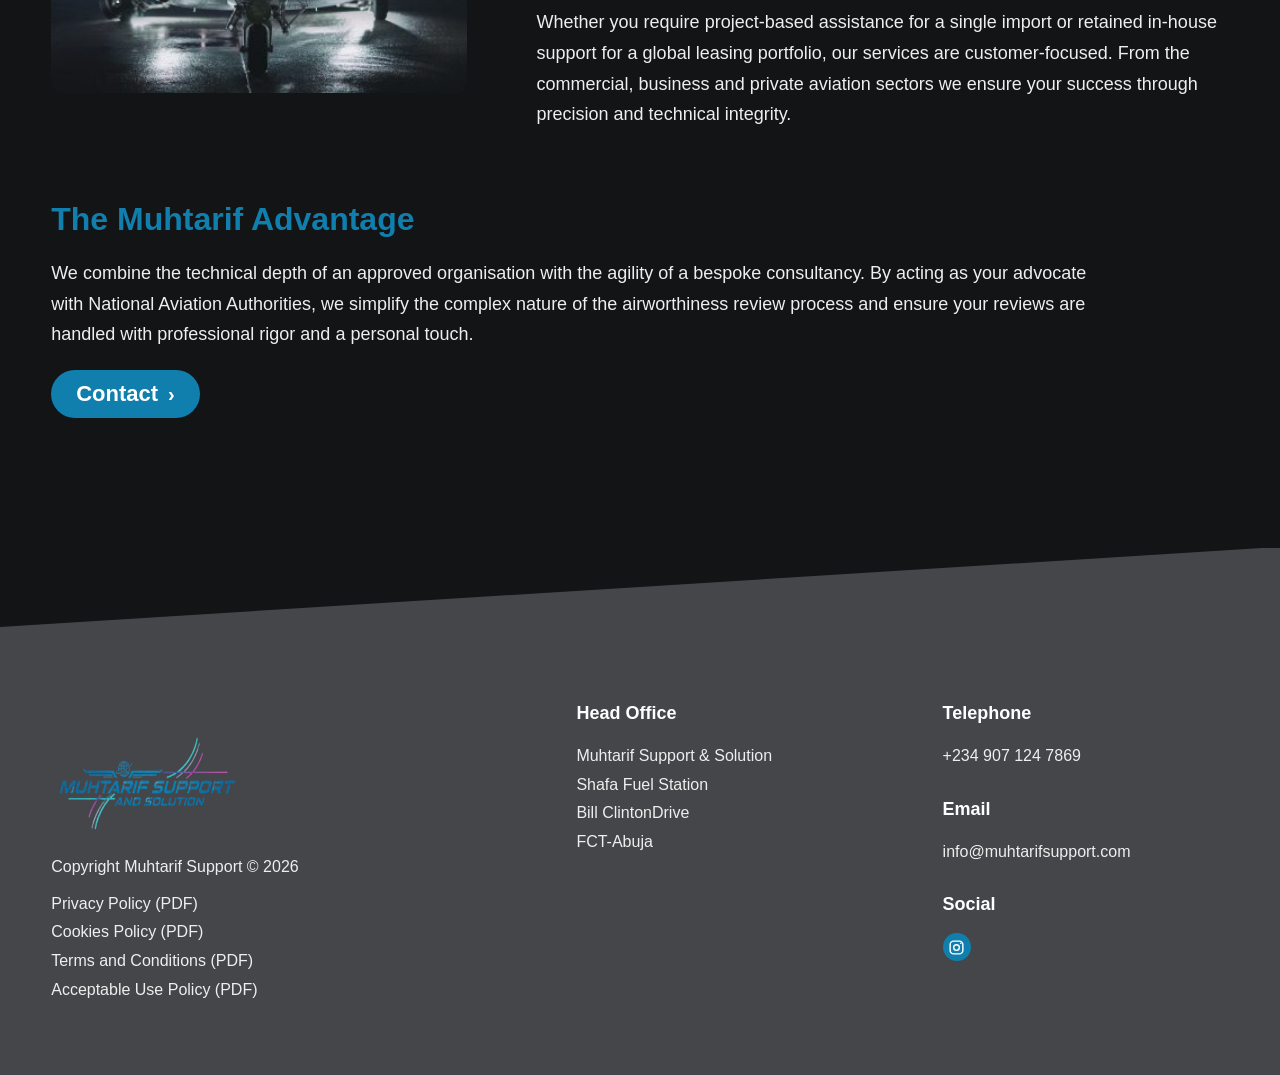
<file: service-airworthiness-certificates.html>
<!DOCTYPE html>
<html lang="en">
<head>
    <meta charset="UTF-8">
    <meta name="viewport" content="width=device-width, initial-scale=1.0">
    <title>Airworthiness Review Certificates | Muhtarif Support</title>
    <link rel="icon" type="image/png" href="images/favicon.png">
    <link rel="stylesheet" href="style.css">
</head>
<body>
    <header class="site-header">
        <div class="header-container">
            <a href="index.html" class="logo">
                <img src="images/logo.png" alt="Muhtarif Support">
            </a>
            <nav class="main-nav">
                <a href="index.html">HOME</a>
                <a href="about.html">ABOUT</a>
                <div class="nav-dropdown">
                    <button class="dropdown-toggle" type="button" aria-expanded="false">
                        SERVICES
                        <span class="arrow">&rsaquo;</span>
                    </button>

                    <div class="dropdown-menu">
                        <a href="services.html">All Services</a>
                        <a href="service-continuing-airworthiness.html">Continuing Airworthiness Management</a>
                        <a href="service-maintenance-programmes.html">Customised Maintenance Programmes</a>
                        <a href="service-aircraft-records.html">Aircraft Records Management</a>
                        <a href="service-airworthiness-certificates.html">Airworthiness Review Certificates</a>
                        <a href="service-aircraft-acquisition.html">Aircraft Acquisition &amp; Delivery</a>
                    </div>
                </div>
                <a href="data-migration.html">DATA MIGRATION</a>
                <a href="certificate.html">CERTIFICATE</a>
                <a href="careers.html">CAREERS</a>
                <a href="news.html">NEWS</a>
                <a href="contact.html">CONTACT</a>
            </nav>
            <button
                class="menu-toggle"
                type="button"
                aria-label="Open menu"
                aria-expanded="false"
            >&#9776;</button>
        </div>
    </header>

    <section class="about-hero about-hero--airworthiness-certificates">
        <div class="about-hero-content">
            <h1>Services</h1>
        </div>
    </section>

    <section class="service-intro">
        <div class="container service-intro-container">
            <div class="service-intro-content">
                <h2>
                    Airworthiness Review and
                    Consultancy Services
                </h2>
                <h3>
                    Navigating the complexities of global aircraft
                    certification requires more than just a checklist;
                    it requires a specialised partner who understands
                    the nuances of diverse regulatory environments and
                    has direct experience working with aviation
                    authorities.
                </h3>
                <p>
                    We provide comprehensive airworthiness review and
                    consultancy services, tailored to the unique
                    demands of each operator and regulatory environment.
                </p>
                <p>
                    We take pride in facilitating comprehensive and
                    efficient airworthiness reviews, ensuring your
                    aircraft meet the highest standards of safety and
                    compliance, regardless of where they are based.
                    Whether reviews are required for Certificate of
                    Airworthiness recommendations or renewals, or for
                    UK registered aircraft, Airworthiness Review
                    Certificate recommendations or extensions, we can
                    help.
                </p>
            </div>
            <div class="service-intro-image-4">
                <img
                    src="images/airworthiness-review.jpg"
                    alt="Airworthiness Review"
                >
            </div>
        </div>
    </section>

    <section class="bespoke-review">
        <div class="container">
            <h2>
                Bespoke Review Services
            </h2>
            <p>
                Our airworthiness review process is thorough,
                transparent and designed to fit your schedule.
                We offer:
            </p>
            <ul>
                <li>
                    <strong>Documented Airworthiness Reviews:</strong>
                    Comprehensive review of aircraft technical records
                    to verify completeness, accuracy and compliance
                    with continuing airworthiness requirements.
                </li>
                <li>
                    <strong>Physical Aircraft Surveys:</strong>
                    Inspection of the aircraft to confirm configuration,
                    condition and alignment with approved data.
                </li>
                <li>
                    <strong>Findings Resolution Management:</strong>
                    We don't just identify issues; we provide practical
                    solutions and project management support to resolve
                    findings efficiently.
                </li>
            </ul>
        </div>
    </section>

    <section class="registry-expertise">
        <div class="container registry-container">
            <div class="registry-image">
                <img
                    src="images/multi-registry.jpg"
                    alt="Multi-Registry Aircraft"
                >
            </div>
            <div class="registry-content">
                <h2>
                    Multi-Registry Expertise
                </h2>
                <p>
                    Our dedicated team excels in technical management
                    across a diverse range of jurisdictions. Our
                    experience with leading regulatory bodies enables
                    us to support your fleet wherever it is registered.
                </p>
                <p>
                    Our core competencies include:
                </p>
                <ul>
                    <li>
                        <strong>Primary Approvals:</strong>
                        Supporting aircraft registered across different
                        regulatory environments and jurisdictions.
                    </li>
                    <li>
                        <strong>International Liaison:</strong>
                        Experience navigating the specific requirements
                        of international aircraft registries and
                        aviation authorities.
                    </li>
                </ul>
                <h2>
                    Global Reach, Personal Focus
                </h2>
                <p>
                    Whether you require project-based assistance for a single 
                    import or retained in-house support for a global leasing portfolio, 
                    our services are customer-focused. From the commercial, business and 
                    private aviation sectors we ensure your success through precision and technical integrity.
                </p>
            </div>
        </div>
    </section>

    <section class="review-advantage">
        <div class="container">
            <h2>
                The Muhtarif Advantage
            </h2>
            <p>
                We combine the technical depth of an approved organisation 
                with the agility of a bespoke consultancy. By acting as your advocate 
                with National Aviation Authorities, we simplify the complex nature of the 
                airworthiness review process and ensure your reviews are handled with professional 
                rigor and a personal touch.
            </p>
            <a href="contact.html" class="gold-button">
                Contact
                <span>›</span>
            </a>
        </div>
    </section>

    <footer class="site-footer">
        <div class="container footer-container">
            <div class="footer-brand">
                <a href="index.html" class="logo">
                    <img src="images/logo.png" alt="Muhtarif Support">
                </a>
                <p class="copyright">
                    Copyright Muhtarif Support © 2026
                </p>
                <div class="footer-links">
                    <a href="documents/privacy-policy.pdf">Privacy Policy (PDF)</a>
                    <a href="documents/cookie-policy.pdf">Cookies Policy (PDF)</a>
                    <a href="documents/terms-and-conditions.pdf">Terms and Conditions (PDF)</a>
                    <a href="documents/acceptable-use-policy.pdf">Acceptable Use Policy (PDF)</a>
                </div>
            </div>
            <div class="footer-column">
                <h3>Head Office</h3>
                <p>
                    Muhtarif Support & Solution<br>
                    Shafa Fuel Station<br>
                    Bill ClintonDrive<br>
                    FCT-Abuja
                </p>
            </div>
            <div class="footer-column">
                <h3>Telephone</h3>
                <p>
                    +234 907 124 7869
                </p>
                <h3>Email</h3>
                <p>
                    info@muhtarifsupport.com
                </p>
                <h3>Social</h3>
                <a href="https://www.instagram.com/muhtarifsupport?stkn=MXN1d3kxYm42dWwxeA==" class="instagram-icon" aria-label="Instagram"><svg aria-hidden="true" viewBox="0 0 24 24"><rect x="3" y="3" width="18" height="18" rx="5"/><circle cx="12" cy="12" r="4"/><circle cx="18" cy="6" r="1.2" class="instagram-dot"/></svg></a>
            </div>
        </div>
    </footer>
    <script src="script.js"></script>
</body>
</html>
</file>
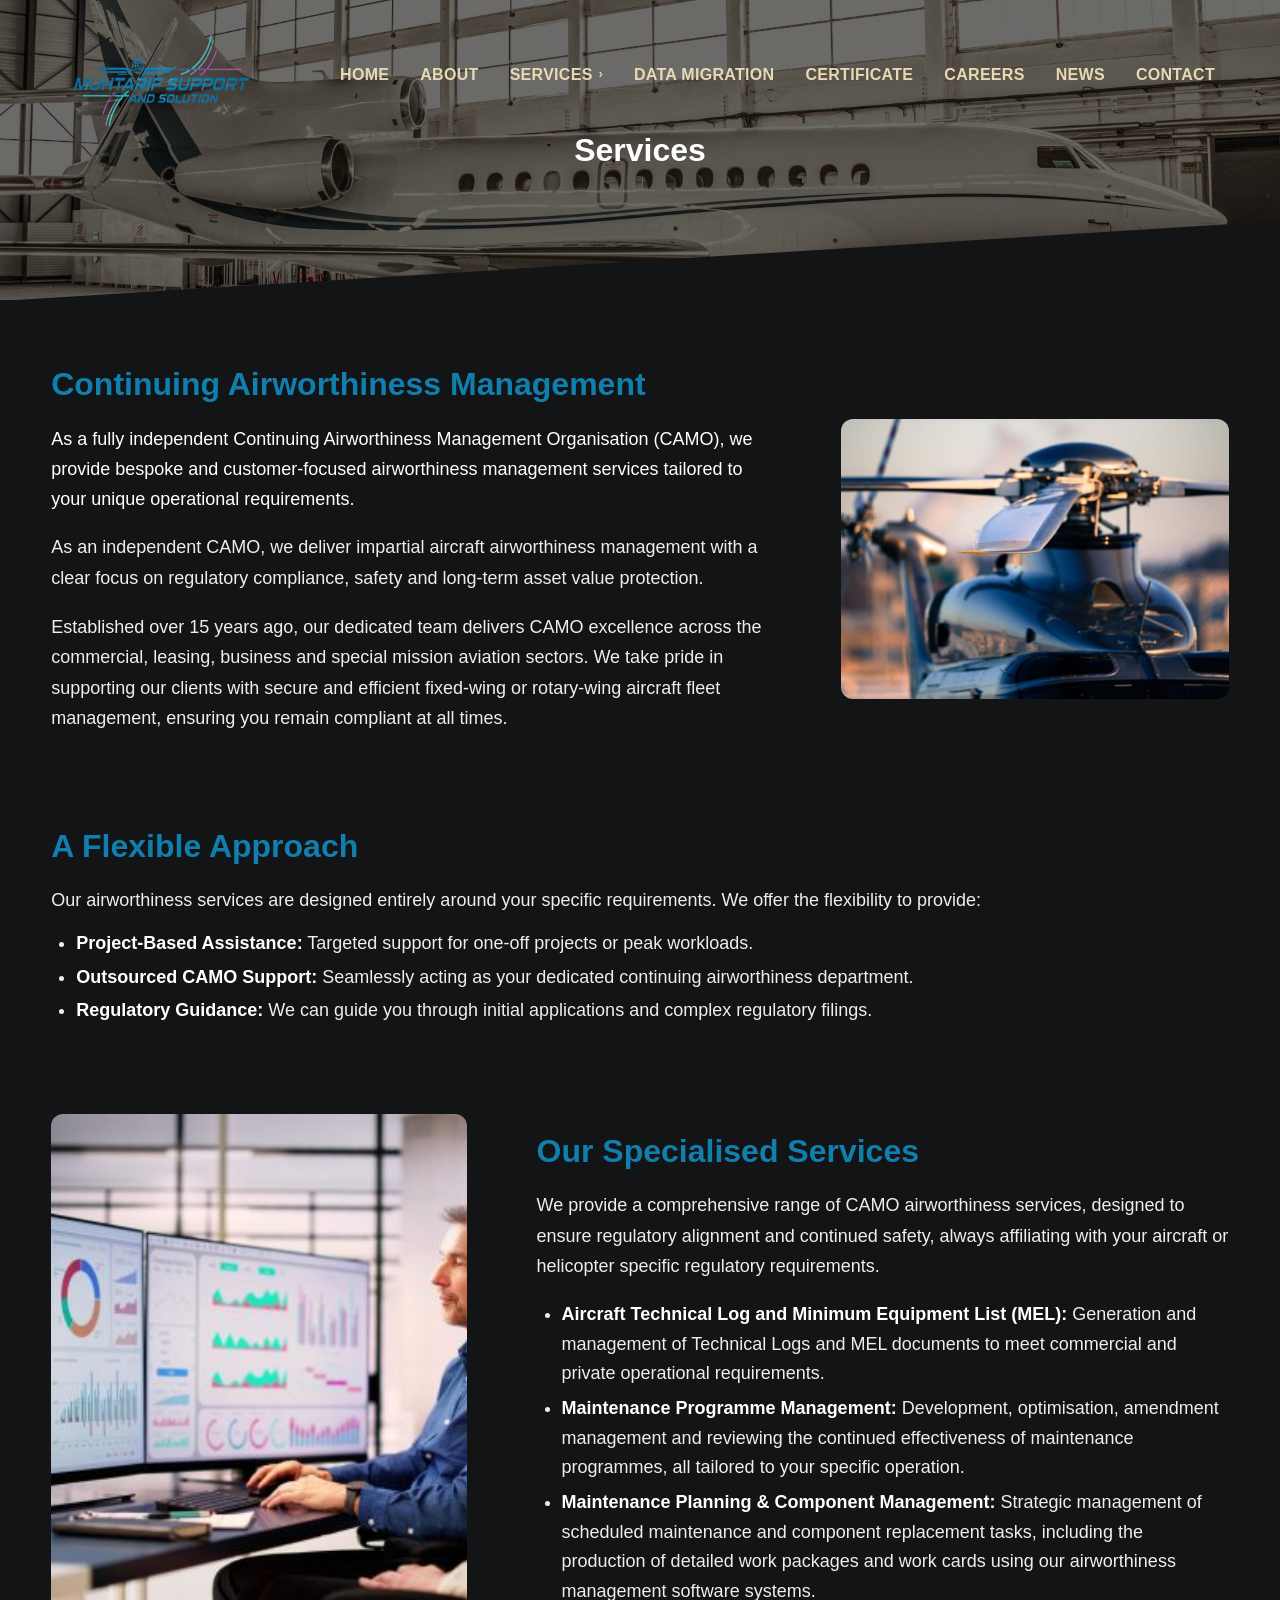
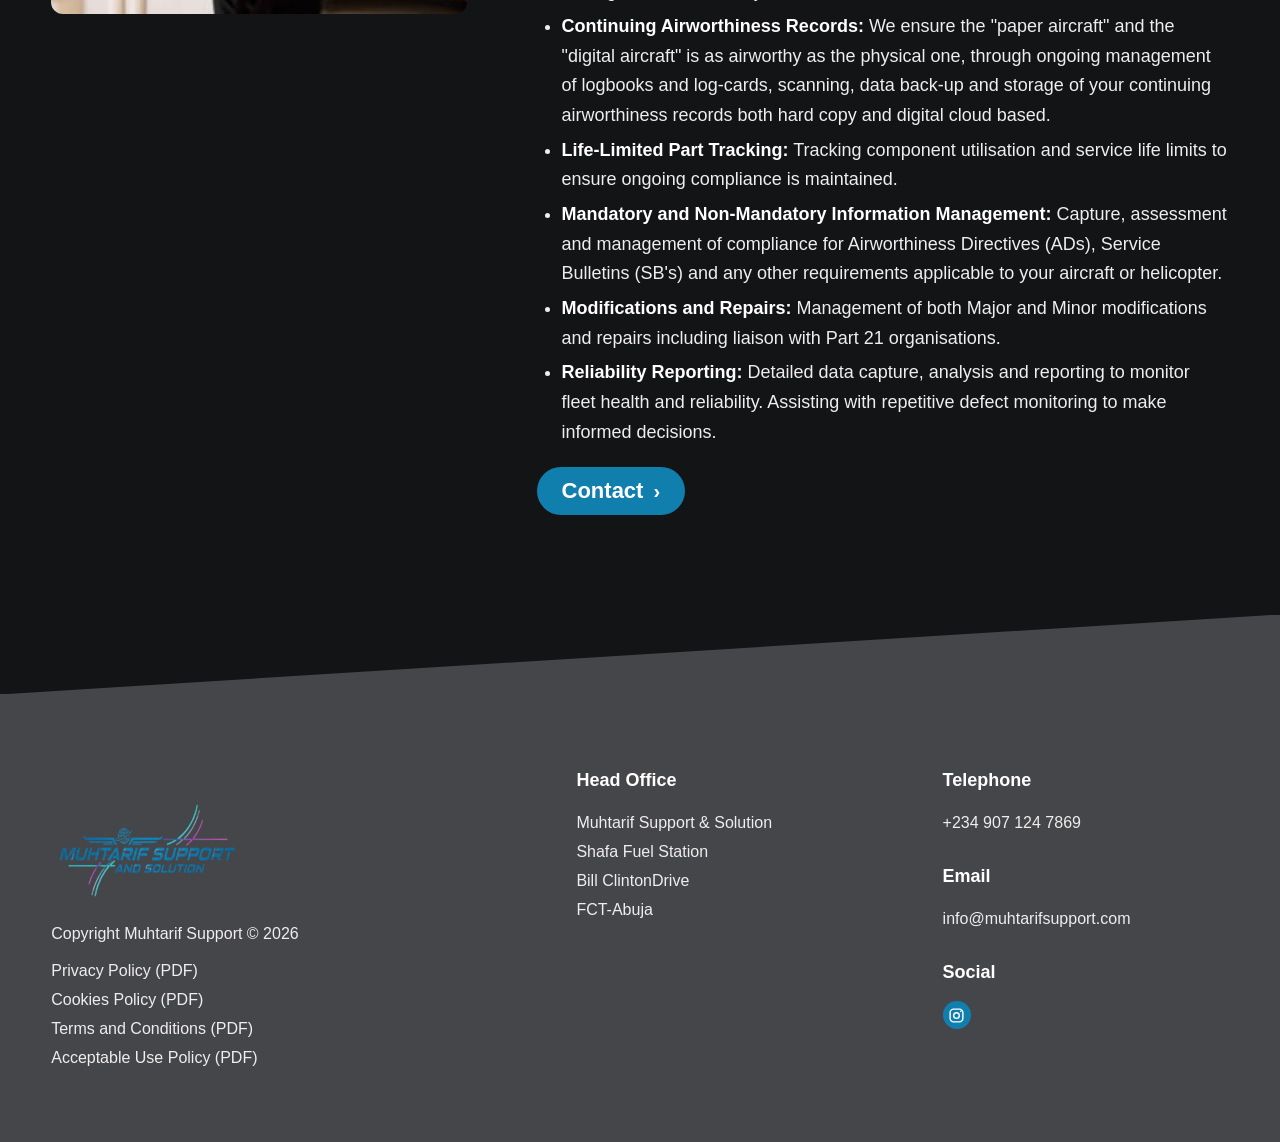
<file: service-continuing-airworthiness.html>
<!DOCTYPE html>
<html lang="en">
<head>
    <meta charset="UTF-8">
    <meta name="viewport" content="width=device-width, initial-scale=1.0">
    <title>Continuing Airworthiness Management | Muhtarif Support</title>
    <link rel="icon" type="image/png" href="images/favicon.png">
    <link rel="stylesheet" href="style.css">
</head>
<body>
    <header class="site-header">
        <div class="header-container">
            <a href="index.html" class="logo">
                <img src="images/logo.png" alt="Muhtarif Support">
            </a>
            <nav class="main-nav">
                <a href="index.html">HOME</a>
                <a href="about.html">ABOUT</a>
                <div class="nav-dropdown">
                    <button class="dropdown-toggle" type="button" aria-expanded="false">
                        SERVICES
                        <span class="arrow">&rsaquo;</span>
                    </button>

                    <div class="dropdown-menu">
                        <a href="services.html">All Services</a>
                        <a href="service-continuing-airworthiness.html">Continuing Airworthiness Management</a>
                        <a href="service-maintenance-programmes.html">Customised Maintenance Programmes</a>
                        <a href="service-aircraft-records.html">Aircraft Records Management</a>
                        <a href="service-airworthiness-certificates.html">Airworthiness Review Certificates</a>
                        <a href="service-aircraft-acquisition.html">Aircraft Acquisition &amp; Delivery</a>
                    </div>
                </div>
                <a href="data-migration.html">DATA MIGRATION</a>
                <a href="certificate.html">CERTIFICATE</a>
                <a href="careers.html">CAREERS</a>
                <a href="news.html">NEWS</a>
                <a href="contact.html">CONTACT</a>
            </nav>
            <button
                class="menu-toggle"
                type="button"
                aria-label="Open menu"
                aria-expanded="false"
            >&#9776;</button>
        </div>
    </header>

    <section class="about-hero about-hero--continuing-airworthiness">
        <div class="about-hero-content">
            <h1>Services</h1>
        </div>
    </section>

    <section class="service-intro">
        <div class="container service-intro-container">
            <div class="service-intro-content">
                <h2>Continuing Airworthiness Management</h2>
                <h3>
                    As a fully independent Continuing Airworthiness Management
                    Organisation (CAMO), we provide bespoke and customer-focused
                    airworthiness management services tailored to your unique
                    operational requirements.
                </h3>

                <p>
                    As an independent CAMO, we deliver impartial aircraft
                    airworthiness management with a clear focus on regulatory
                    compliance, safety and long-term asset value protection.
                </p>

                <p>
                    Established over 15 years ago, our dedicated team delivers
                    CAMO excellence across the commercial, leasing, business and
                    special mission aviation sectors. We take pride in supporting
                    our clients with secure and efficient fixed-wing or
                    rotary-wing aircraft fleet management, ensuring you remain
                    compliant at all times.
                </p>
            </div>
            <div class="service-intro-image">
                <img
                    src="images/camo-intro.jpg"
                    alt="Continuing Airworthiness Management"
                >
            </div>
        </div>
    </section>

    <section class="flexible-approach">
        <div class="container">
            <h2>A Flexible Approach</h2>
            <p>
                Our airworthiness services are designed entirely around your
                specific requirements. We offer the flexibility to provide:
            </p>
            <ul>
                <li>
                    <strong>Project-Based Assistance:</strong>
                    Targeted support for one-off projects or peak workloads.
                </li>
                <li>
                    <strong>Outsourced CAMO Support:</strong>
                    Seamlessly acting as your dedicated continuing airworthiness
                    department.
                </li>
                <li>
                    <strong>Regulatory Guidance:</strong>
                    We can guide you through initial applications and complex
                    regulatory filings.
                </li>
            </ul>
        </div>
    </section>

    <section class="specialised-services">
        <div class="container specialised-services-container">
            <div class="specialised-services-image">
                <img
                    src="images/specialised-services.jpg"
                    alt="Our Specialised Services"
                >
            </div>
            <div class="specialised-services-content">
                <h2>Our Specialised Services</h2>
                <p>
                    We provide a comprehensive range of CAMO airworthiness
                    services, designed to ensure regulatory alignment and
                    continued safety, always affiliating with your aircraft or
                    helicopter specific regulatory requirements.
                </p>
                <ul>
                    <li>
                        <strong>Aircraft Technical Log and Minimum Equipment List (MEL):</strong>
                        Generation and management of Technical Logs and MEL
                        documents to meet commercial and private operational
                        requirements.
                    </li>
                    <li>
                        <strong>Maintenance Programme Management:</strong>
                        Development, optimisation, amendment management and
                        reviewing the continued effectiveness of maintenance
                        programmes, all tailored to your specific operation.
                    </li>
                    <li>
                        <strong>Maintenance Planning &amp; Component Management:</strong>
                        Strategic management of scheduled maintenance and
                        component replacement tasks, including the production of
                        detailed work packages and work cards using our
                        airworthiness management software systems.
                    </li>
                    <li>
                        <strong>Continuing Airworthiness Records:</strong>
                        We ensure the "paper aircraft" and the "digital aircraft"
                        is as airworthy as the physical one, through ongoing
                        management of logbooks and log-cards, scanning, data
                        back-up and storage of your continuing airworthiness
                        records both hard copy and digital cloud based.
                    </li>
                    <li>
                        <strong>Life-Limited Part Tracking:</strong>
                        Tracking component utilisation and service life limits
                        to ensure ongoing compliance is maintained.
                    </li>
                    <li>
                        <strong>Mandatory and Non-Mandatory Information Management:</strong>
                        Capture, assessment and management of compliance for
                        Airworthiness Directives (ADs), Service Bulletins (SB's)
                        and any other requirements applicable to your aircraft
                        or helicopter.
                    </li>
                    <li>
                        <strong>Modifications and Repairs:</strong>
                        Management of both Major and Minor modifications and
                        repairs including liaison with Part 21 organisations.
                    </li>
                    <li>
                        <strong>Reliability Reporting:</strong>
                        Detailed data capture, analysis and reporting to monitor
                        fleet health and reliability. Assisting with repetitive
                        defect monitoring to make informed decisions.
                    </li>
                </ul>
                <a href="contact.html" class="gold-button">
                    Contact
                    <span>›</span>
                </a>
            </div>
        </div>
    </section>

    <footer class="site-footer">
        <div class="container footer-container">
            <div class="footer-brand">
                <a href="index.html" class="logo">
                    <img src="images/logo.png" alt="Muhtarif Support">
                </a>
                <p class="copyright">
                    Copyright Muhtarif Support © 2026
                </p>
                <div class="footer-links">
                    <a href="documents/privacy-policy.pdf">Privacy Policy (PDF)</a>
                    <a href="documents/cookie-policy.pdf">Cookies Policy (PDF)</a>
                    <a href="documents/terms-and-conditions.pdf">Terms and Conditions (PDF)</a>
                    <a href="documents/acceptable-use-policy.pdf">Acceptable Use Policy (PDF)</a>
                </div>
            </div>
            <div class="footer-column">
                <h3>Head Office</h3>
                <p>
                    Muhtarif Support & Solution<br>
                    Shafa Fuel Station<br>
                    Bill ClintonDrive<br>
                    FCT-Abuja
                </p>
            </div>
            <div class="footer-column">
                <h3>Telephone</h3>
                <p>
                    +234 907 124 7869
                </p>
                <h3>Email</h3>
                <p>
                    info@muhtarifsupport.com
                </p>
                <h3>Social</h3>
                <a href="https://www.instagram.com/muhtarifsupport?stkn=MXN1d3kxYm42dWwxeA==" class="instagram-icon" aria-label="Instagram"><svg aria-hidden="true" viewBox="0 0 24 24"><rect x="3" y="3" width="18" height="18" rx="5"/><circle cx="12" cy="12" r="4"/><circle cx="18" cy="6" r="1.2" class="instagram-dot"/></svg></a>
            </div>
        </div>
    </footer>
    <script src="script.js"></script>
</body>
</html>
</file>
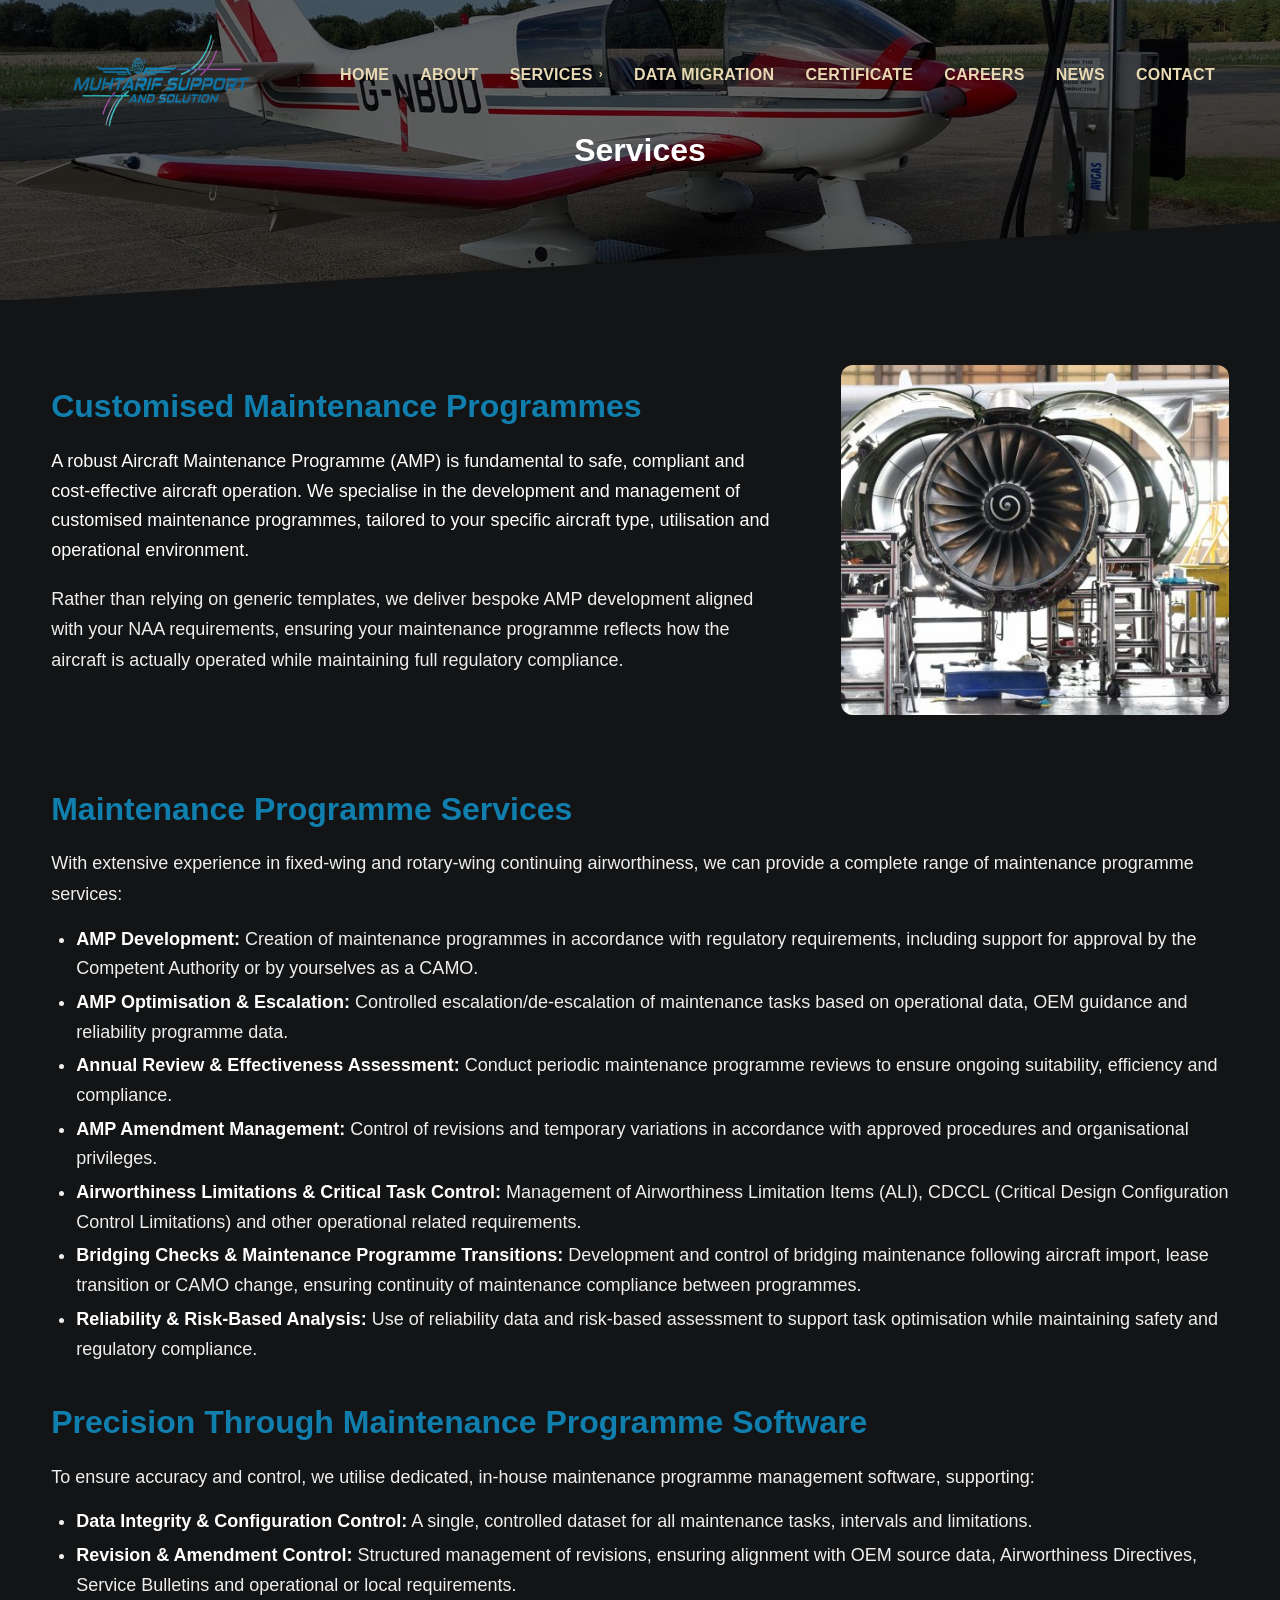
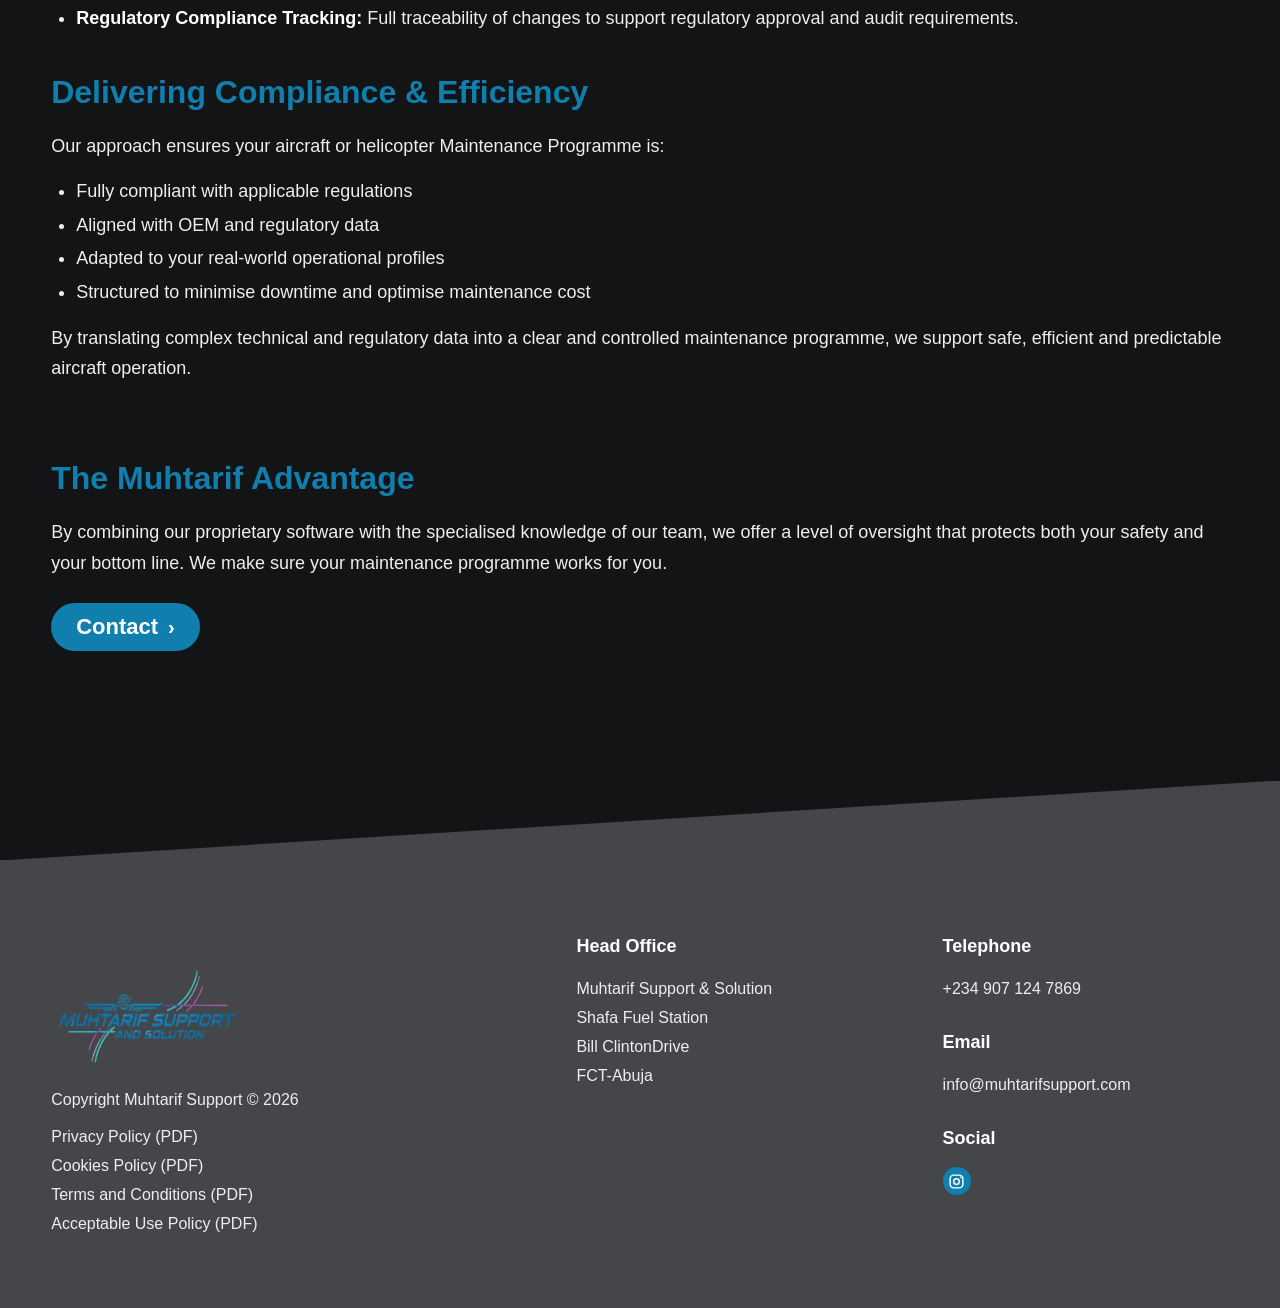
<file: service-maintenance-programmes.html>
<!DOCTYPE html>
<html lang="en">
<head>
    <meta charset="UTF-8">
    <meta name="viewport" content="width=device-width, initial-scale=1.0">
    <title>Customised Maintenance Programmes | Muhtarif Support</title>
    <link rel="icon" type="image/png" href="images/favicon.png">
    <link rel="stylesheet" href="style.css">
</head>
<body>
    <header class="site-header">
        <div class="header-container">
            <a href="index.html" class="logo">
                <img src="images/logo.png" alt="Muhtarif Support">
            </a>
            <nav class="main-nav">
                <a href="index.html">HOME</a>
                <a href="about.html">ABOUT</a>
                <div class="nav-dropdown">
                    <button class="dropdown-toggle" type="button" aria-expanded="false">
                        SERVICES
                        <span class="arrow">&rsaquo;</span>
                    </button>

                    <div class="dropdown-menu">
                        <a href="services.html">All Services</a>
                        <a href="service-continuing-airworthiness.html">Continuing Airworthiness Management</a>
                        <a href="service-maintenance-programmes.html">Customised Maintenance Programmes</a>
                        <a href="service-aircraft-records.html">Aircraft Records Management</a>
                        <a href="service-airworthiness-certificates.html">Airworthiness Review Certificates</a>
                        <a href="service-aircraft-acquisition.html">Aircraft Acquisition &amp; Delivery</a>
                    </div>
                </div>
                <a href="data-migration.html">DATA MIGRATION</a>
                <a href="certificate.html">CERTIFICATE</a>
                <a href="careers.html">CAREERS</a>
                <a href="news.html">NEWS</a>
                <a href="contact.html">CONTACT</a>
            </nav>
            <button
                class="menu-toggle"
                type="button"
                aria-label="Open menu"
                aria-expanded="false"
            >&#9776;</button>
        </div>
    </header>

    <section class="about-hero about-hero--maintenance-programmes">
        <div class="about-hero-content">
            <h1>Services</h1>
        </div>
    </section>

    <section class="service-intro">
        <div class="container service-intro-container">
            <div class="service-intro-content">
                <h2>Customised Maintenance Programmes</h2>
                <h3>
                    A robust Aircraft Maintenance Programme (AMP) is fundamental to
                    safe, compliant and cost-effective aircraft operation. We
                    specialise in the development and management of customised
                    maintenance programmes, tailored to your specific aircraft
                    type, utilisation and operational environment.
                </h3>
                <p>
                    Rather than relying on generic templates, we deliver bespoke
                    AMP development aligned with your NAA requirements, ensuring
                    your maintenance programme reflects how the aircraft is
                    actually operated while maintaining full regulatory compliance.
                </p>
            </div>
            <div class="service-intro-image-2">
                <img
                    src="images/maintenance-programme.jpg"
                    alt="Aircraft Maintenance Programme"
                >
            </div>
        </div>
    </section>

    <section class="maintenance-programme-services">
        <div class="container">
            <h2>Maintenance Programme Services</h2>
            <p>
                With extensive experience in fixed-wing and rotary-wing continuing
                airworthiness, we can provide a complete range of maintenance
                programme services:
            </p>
            <ul>
                <li>
                    <strong>AMP Development:</strong>
                    Creation of maintenance programmes in accordance with
                    regulatory requirements, including support for approval by the
                    Competent Authority or by yourselves as a CAMO.
                </li>
                <li>
                    <strong>AMP Optimisation &amp; Escalation:</strong>
                    Controlled escalation/de-escalation of maintenance tasks based
                    on operational data, OEM guidance and reliability programme
                    data.
                </li>
                <li>
                    <strong>Annual Review &amp; Effectiveness Assessment:</strong>
                    Conduct periodic maintenance programme reviews to ensure
                    ongoing suitability, efficiency and compliance.
                </li>
                <li>
                    <strong>AMP Amendment Management:</strong>
                    Control of revisions and temporary variations in accordance
                    with approved procedures and organisational privileges.
                </li>
                <li>
                    <strong>Airworthiness Limitations &amp; Critical Task Control:</strong>
                    Management of Airworthiness Limitation Items (ALI), CDCCL
                    (Critical Design Configuration Control Limitations) and other
                    operational related requirements.
                </li>
                <li>
                    <strong>Bridging Checks &amp; Maintenance Programme Transitions:</strong>
                    Development and control of bridging maintenance following
                    aircraft import, lease transition or CAMO change, ensuring
                    continuity of maintenance compliance between programmes.
                </li>
                <li>
                    <strong>Reliability &amp; Risk-Based Analysis:</strong>
                    Use of reliability data and risk-based assessment to support
                    task optimisation while maintaining safety and regulatory
                    compliance.
                </li>
            </ul>
        </div>
    </section>

    <section class="maintenance-software">
        <div class="container">
            <h2>Precision Through Maintenance Programme Software</h2>
            <p>
                To ensure accuracy and control, we utilise dedicated, in-house
                maintenance programme management software, supporting:
            </p>
            <ul>
                <li>
                    <strong>Data Integrity &amp; Configuration Control:</strong>
                    A single, controlled dataset for all maintenance tasks,
                    intervals and limitations.
                </li>
                <li>
                    <strong>Revision &amp; Amendment Control:</strong>
                    Structured management of revisions, ensuring alignment with
                    OEM source data, Airworthiness Directives, Service Bulletins
                    and operational or local requirements.
                </li>
                <li>
                    <strong>Regulatory Compliance Tracking:</strong>
                    Full traceability of changes to support regulatory approval
                    and audit requirements.
                </li>
            </ul>
        </div>
    </section>

    <section class="compliance-efficiency">
        <div class="container">
            <h2>Delivering Compliance &amp; Efficiency</h2>
            <p>
                Our approach ensures your aircraft or helicopter Maintenance
                Programme is:
            </p>
            <ul>
                <li>Fully compliant with applicable regulations</li>
                <li>Aligned with OEM and regulatory data</li>
                <li>Adapted to your real-world operational profiles</li>
                <li>Structured to minimise downtime and optimise maintenance cost</li>
            </ul>
            <p>
                By translating complex technical and regulatory data into a clear
                and controlled maintenance programme, we support safe, efficient
                and predictable aircraft operation.
            </p>
        </div>
    </section>

    <section class="service-advantage">
        <div class="container service-advantage-container">
            <div class="service-advantage-content">
                <h2>The Muhtarif Advantage</h2>
                <p>
                    By combining our proprietary software with the specialised knowledge of our team, 
                    we offer a level of oversight that protects both your safety and your bottom line. 
                    We make sure your maintenance programme works for you.
                </p>
                <a href="contact.html" class="gold-button">
                    Contact
                    <span>›</span>
                </a>
            </div>
        </div>
    </section>

    <footer class="site-footer">
        <div class="container footer-container">
            <div class="footer-brand">
                <a href="index.html" class="logo">
                    <img src="images/logo.png" alt="Muhtarif Support">
                </a>
                <p class="copyright">
                    Copyright Muhtarif Support © 2026
                </p>
                <div class="footer-links">
                    <a href="documents/privacy-policy.pdf">Privacy Policy (PDF)</a>
                    <a href="documents/cookie-policy.pdf">Cookies Policy (PDF)</a>
                    <a href="documents/terms-and-conditions.pdf">Terms and Conditions (PDF)</a>
                    <a href="documents/acceptable-use-policy.pdf">Acceptable Use Policy (PDF)</a>
                </div>
            </div>
            <div class="footer-column">
                <h3>Head Office</h3>
                <p>
                    Muhtarif Support & Solution<br>
                    Shafa Fuel Station<br>
                    Bill ClintonDrive<br>
                    FCT-Abuja
                </p>
            </div>
            <div class="footer-column">
                <h3>Telephone</h3>
                <p>
                    +234 907 124 7869
                </p>
                <h3>Email</h3>
                <p>
                    info@muhtarifsupport.com
                </p>
                <h3>Social</h3>
                <a href="https://www.instagram.com/muhtarifsupport?stkn=MXN1d3kxYm42dWwxeA==" class="instagram-icon" aria-label="Instagram"><svg aria-hidden="true" viewBox="0 0 24 24"><rect x="3" y="3" width="18" height="18" rx="5"/><circle cx="12" cy="12" r="4"/><circle cx="18" cy="6" r="1.2" class="instagram-dot"/></svg></a>
            </div>
        </div>
    </footer>
    <script src="script.js"></script>
</body>
</html>
</file>
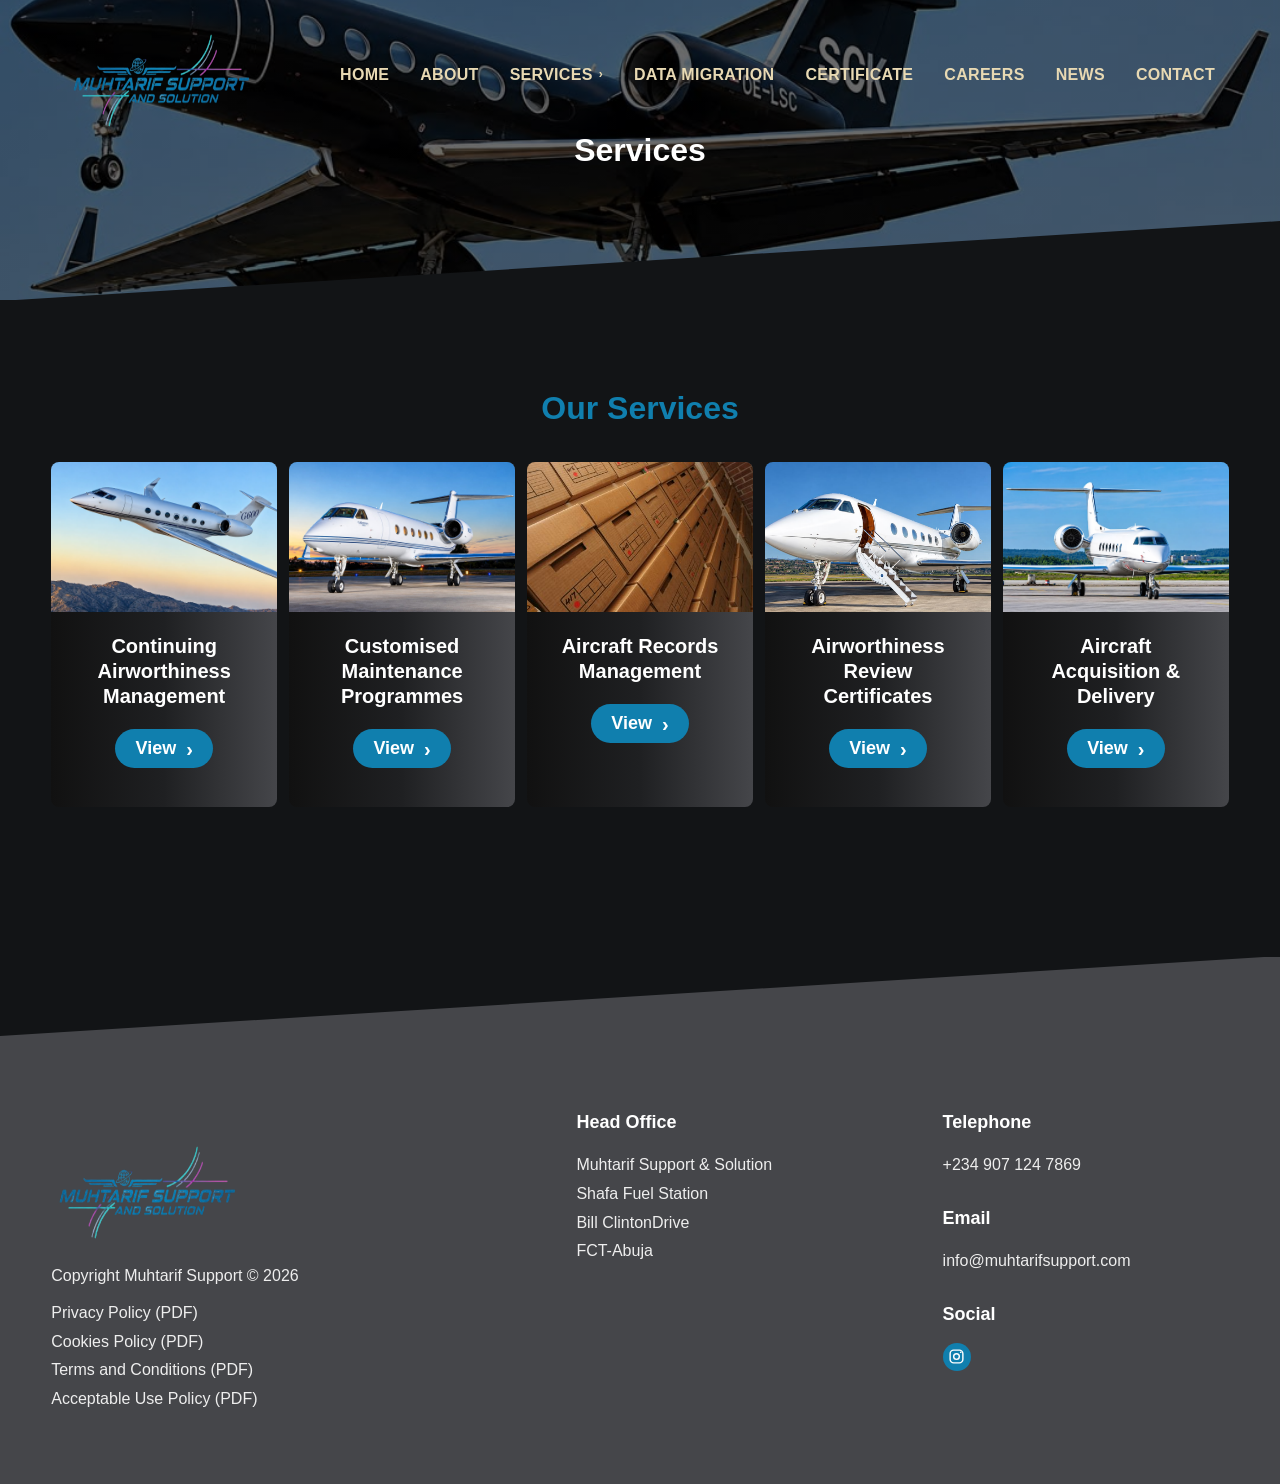
<file: services.html>
<!DOCTYPE html>
<html lang="en">
<head>
    <meta charset="UTF-8">
    <meta name="viewport" content="width=device-width, initial-scale=1.0">
    <title>Services | Muhtarif Support</title>
    <link rel="stylesheet" href="style.css">
</head>
<body>
    <header class="site-header">
        <div class="header-container">
            <a href="index.html" class="logo">
                <img src="images/logo.png" alt="Muhtarif Support">
            </a>
            <nav class="main-nav">
                <a href="index.html">HOME</a>
                <a href="about.html">ABOUT</a>
                <div class="nav-dropdown">
                    <button class="dropdown-toggle" type="button">
                        SERVICES
                        <span class="arrow">›</span>
                    </button>
                    <div class="dropdown-menu">
                        <a href="service-continuing-airworthiness.html">
                            Continuing Airworthiness Management
                        </a>
                        <a href="service-maintenance-programmes.html">
                            Customised Maintenance Programmes
                        </a>
                        <a href="service-aircraft-records.html">
                            Aircraft Records Management
                        </a>
                        <a href="service-airworthiness-certificates.html">
                            Airworthiness Review Certificates
                        </a>
                        <a href="service-aircraft-acquisition.html">
                            Aircraft Acquisition &amp; Delivery
                        </a>    
                    </div>
                </div>
                <a href="data-migration.html">DATA MIGRATION</a>
                <a href="certificate.html">CERTIFICATE</a>
                <a href="careers.html">CAREERS</a>
                <a href="news.html">NEWS</a>
                <a href="contact.html">CONTACT</a>
            </nav>
            <button
                class="menu-toggle"
                type="button"
                aria-label="Open menu"
                aria-expanded="false"
            >&#9776;</button>
        </div>
    </header>

    <section class="about-hero about-hero--services">
        <div class="about-hero-content">
            <h1>Services</h1>
        </div>
    </section>

    <section class="services-page-section">
        <div class="container">
            <h2 class="section-title">Our Services</h2>
            <div class="services-grid">
                <div class="service-card">
                    <div class="service-image">
                        <img src="images/service-1.jpg" alt="Continuing Airworthiness Management">
                    </div>
                    <div class="service-content">
                        <h3>Continuing Airworthiness Management</h3>
                        <a href="service-continuing-airworthiness.html" class="gold-button">
                            View
                            <span>›</span>
                        </a>
                    </div>
                </div>
                <div class="service-card">
                    <div class="service-image">
                        <img src="images/service-2.jpg" alt="Customised Maintenance Programmes">
                    </div>
                    <div class="service-content">
                        <h3>Customised Maintenance Programmes</h3>
                        <a href="service-maintenance-programmes.html" class="gold-button">
                            View
                            <span>›</span>
                        </a>
                    </div>
                </div>
                <div class="service-card">
                    <div class="service-image">
                        <img src="images/service-3.jpg" alt="Aircraft Records Management">
                    </div>
                    <div class="service-content">
                        <h3>Aircraft Records Management</h3>
                        <a href="service-aircraft-records.html" class="gold-button">
                            View
                            <span>›</span>
                        </a>
                    </div>
                </div>
                <div class="service-card">
                    <div class="service-image">
                        <img src="images/service-4.jpg" alt="Airworthiness Review Certificates">
                    </div>
                    <div class="service-content">
                        <h3>Airworthiness Review Certificates</h3>
                        <a href="service-airworthiness-certificates.html" class="gold-button">
                            View
                            <span>›</span>
                        </a>
                    </div>
                </div>
                <div class="service-card">
                    <div class="service-image">
                        <img src="images/service-5.jpg" alt="Aircraft Acquisition and Delivery">
                    </div>
                    <div class="service-content">
                        <h3>Aircraft Acquisition &amp; Delivery</h3>
                        <a href="service-aircraft-acquisition.html" class="gold-button">
                            View
                            <span>›</span>
                        </a>
                    </div>
                </div>
            </div>
        </div>
    </section>

    <footer class="site-footer">
        <div class="container footer-container">
            <div class="footer-brand">
                <a href="index.html" class="logo">
                    <img src="images/logo.png" alt="Muhtarif Support">
                </a>
                <p class="copyright">
                    Copyright Muhtarif Support © 2026
                </p>
                <div class="footer-links">
                    <a href="documents/privacy-policy.pdf">Privacy Policy (PDF)</a>
                    <a href="documents/cookie-policy.pdf">Cookies Policy (PDF)</a>
                    <a href="documents/terms-and-conditions.pdf">Terms and Conditions (PDF)</a>
                    <a href="documents/acceptable-use-policy.pdf">Acceptable Use Policy (PDF)</a>
                </div>
            </div>
            <div class="footer-column">
                <h3>Head Office</h3>
                <p>
                    Muhtarif Support & Solution<br>
                    Shafa Fuel Station<br>
                    Bill ClintonDrive<br>
                    FCT-Abuja
                </p>
            </div>
            <div class="footer-column">
                <h3>Telephone</h3>
                <p>
                    +234 907 124 7869
                </p>
                <h3>Email</h3>
                <p>
                    info@muhtarifsupport.com
                </p>
                <h3>Social</h3>
                <a href="https://www.instagram.com/muhtarifsupport?stkn=MXN1d3kxYm42dWwxeA==" class="instagram-icon" aria-label="Instagram"><svg aria-hidden="true" viewBox="0 0 24 24"><rect x="3" y="3" width="18" height="18" rx="5"/><circle cx="12" cy="12" r="4"/><circle cx="18" cy="6" r="1.2" class="instagram-dot"/></svg></a>
            </div>
        </div>
    </footer>
    <script src="script.js"></script>
</body>
</html>
</file>
<file: style.css>
* {
    margin: 0;
    padding: 0;
    box-sizing: border-box;
}

body {
    font-family: Arial, sans-serif;
    color: #222;
    background: #fff;
}

a {
    text-decoration: none;
    color: inherit;
}

.container {
    width: 90%;
    max-width: 1400px;
    margin: 0 auto;
}

.site-header {
    position: absolute;
    top: 0;
    left: 0;
    width: 100%;
    z-index: 1000;
    background: transparent;
}

.header-container {
    width: 90%;
    max-width: 1150px;
    min-height: 90px;
    margin: 0 auto;
    display: flex;
    align-items: center;
    justify-content: space-between;
}

.logo {
    display: block;
    flex-shrink: 0;
}

.logo img {
    width: 200px;
    height: 150px;
    display: block;
}

.main-nav {
    display: flex;
    align-items: center;
    gap: 31px;
}

.main-nav > a,
.dropdown-toggle {
    border: none;
    outline: none;
    background: transparent;
    color: #e8d9b3;
    font-family: Arial, sans-serif;
    font-size: 16px;
    font-weight: 700;
    letter-spacing: 0.3px;
    white-space: nowrap;
    display: flex;
    align-items: center;
    gap: 6px;
    padding: 0;
    margin: 0;
    cursor: pointer;
    transition: color 0.3s ease;
}

.dropdown-toggle:hover {
    color: #ffffff;
}

.main-nav > a.active {
    color: #ffffff;
}

.main-nav > a:hover,
.dropdown-toggle:hover {
    color: #ffffff;
}

.nav-dropdown {
    position: relative;
}

.dropdown-toggle {
    display: flex;
    align-items: center;
    gap: 6px;
}

.arrow {
    font-size: 12px;
    position: relative;
    top: -1px;
}

.dropdown-menu {
    position: absolute;
    top: 28px;
    left: 0;
    width: 260px;
    background: #107FAE;
    padding: 10px 0;
    box-shadow: 0 10px 25px rgba(0, 0, 0, 0.4);
    opacity: 0;
    visibility: hidden;
    transform: translateY(8px);
    transition: all 0.25s ease;
}

.nav-dropdown:hover .dropdown-menu {
    opacity: 1;
    visibility: visible;
    transform: translateY(0);
}

.dropdown-menu a {
    display: block;
    padding: 11px 18px;
    color: #ffffff;
    font-size: 12px;
    line-height: 1.4;
}

.dropdown-menu a:hover {
    background: #252628;
    color: #107FAE;
}

.menu-toggle {
    display: none;
    border: none;
    background: transparent;
    color: #ffffff;
    font-size: 26px;
    cursor: pointer;
}

.hero {
    position: relative;
    width: 100%;
    min-height: 580px;
    background-image:
        linear-gradient(
            rgba(0, 0, 0, 0.55),
            rgba(0, 0, 0, 0.55)
        ),
        url("./images/hero.jpg");
    background-size: cover;
    background-position: center;
    background-repeat: no-repeat;
    display: flex;
    align-items: center;
    justify-content: center;
    color: #ffffff;
    overflow: hidden;
}

.hero::after {
    content: "";
    position: absolute;
    bottom: -1px;
    left: 0;
    width: 100%;
    height: 80px;
    background: #121416;
    clip-path: polygon(0 100%, 100% 0, 100% 100%);
}

.hero-container {
    position: relative;
    z-index: 2;
    width: 90%;
    max-width: 1200px;
    display: flex;
    justify-content: center;
    align-items: center;
    text-align: center;
    padding-top: 45px;
}

.hero-content {
    max-width: 1300px;
    
}

.hero h1 {
    margin: 0 auto 25px;
    color: #ffffff;
    font-size: clamp(32px, 4vw, 52px);
    line-height: 1.15;
    font-weight: 600;
}

.hero h1 span {
    display: block;
}

.hero-button {
    display: inline-flex;
    align-items: center;
    justify-content: center;
    gap: 8px;
    padding: 12px 30px;
    background: #107FAE;
    color: #ffffff;
    border-radius: 30px;
    font-size: 14px;
    font-weight: 600;
    transition: 0.3s ease;
}

.hero-button span {
    font-size: 20px;
    line-height: 1;
}

.hero-button:hover {
    background: #107FAE;
}

.about-hero {
    position: relative;
    width: 100%;
    height: 300px;
    background-image:
        linear-gradient(
            rgba(0, 0, 0, 0.58),
            rgba(0, 0, 0, 0.58)
        ),
        var(--page-hero-image, url("./images/about-hero.jpg"));
    background-size: cover;
    background-position: center, var(--page-hero-position, center);
    background-repeat: no-repeat;
    display: flex;
    align-items: center;
    justify-content: center;
    color: #ffffff;
    overflow: hidden;
}

/* Give each non-home page its own aircraft hero image. */
.about-hero--about {
    --page-hero-image: url("./images/hero-about.jpg");
    --page-hero-position: center 50%;
    --page-hero-mobile-position: center 50%;
}

.about-hero--careers {
    --page-hero-image: url("./images/hero-careers.jpg");
    --page-hero-position: center 54%;
    --page-hero-mobile-position: center 54%;
}

.about-hero--approvals {
    --page-hero-image: url("./images/hero-approvals.jpg");
    --page-hero-position: center 55%;
    --page-hero-mobile-position: center 55%;
}

.about-hero--contact {
    --page-hero-image: url("./images/hero-contact.jpg");
    --page-hero-position: center 52%;
    --page-hero-mobile-position: center 52%;
}

.about-hero--data-migration {
    --page-hero-image: url("./images/hero-data-migration.jpg");
    --page-hero-position: center 54%;
    --page-hero-mobile-position: center 54%;
}

.about-hero--news {
    --page-hero-image: url("./images/hero-news.jpg");
    --page-hero-position: center 15%;
    --page-hero-mobile-position: center 50%;
}

.about-hero--services {
    --page-hero-image: url("./images/hero-services.jpg");
    --page-hero-position: center 52%;
    --page-hero-mobile-position: center 52%;
}

.about-hero--aircraft-acquisition {
    --page-hero-image: url("./images/hero-aircraft-acquisition.jpg");
    --page-hero-position: center 80%;
    --page-hero-mobile-position: center 55%;
}

.about-hero--aircraft-records {
    --page-hero-image: url("./images/hero-aircraft-records.jpg");
    --page-hero-position: center 50%;
    --page-hero-mobile-position: center 50%;
}

.about-hero--airworthiness-certificates {
    --page-hero-image: url("./images/hero-airworthiness-certificates.jpg");
    --page-hero-position: center 55%;
    --page-hero-mobile-position: center 55%;
}

.about-hero--continuing-airworthiness {
    --page-hero-image: url("./images/hero-continuing-airworthiness.jpg");
    --page-hero-position: center 50%;
    --page-hero-mobile-position: center 50%;
}

.about-hero--maintenance-programmes {
    --page-hero-image: url("./images/hero-maintenance-programmes.jpg");
    --page-hero-position: center 55%;
    --page-hero-mobile-position: center 55%;
}

@media (max-width: 820px) {
    .about-hero {
        background-position: center, var(--page-hero-mobile-position, var(--page-hero-position, center));
    }
}

.about-hero::after {
    content: "";
    position: absolute;
    bottom: -1px;
    left: 0;
    width: 100%;
    height: 80px;
    background: #121416;
    clip-path: polygon(
        0 100%,
        100% 0,
        100% 100%
    );
}

.about-hero-content {
    position: relative;
    z-index: 2;
    text-align: center;
}

.about-hero-content h1 {
    margin: 0;
    color: #ffffff;
    font-size: 32px;
    font-weight: 600;
}

.about-section {
    position: relative;
    background: #121416;
    color: #ffffff;
    padding: 95px 0 125px;
    overflow: hidden;
}

.about-container {
    display: grid;
    grid-template-columns: 1.35fr 0.85fr;
    gap: 100px;
}

.about-left h2 {
    color: #107FAE;
    font-size: 45px;
    line-height: 1.2;
    margin-bottom: 25px;
    font-weight: 600;
}

.about-left p,
.about-right p {
    color: #eeeeee;
    font-size: 18px;
    line-height: 1.75;
}

.about-intro {
    font-size: 18px !important;
    line-height: 1.75 !important;
    margin-bottom: 25px;
}

.about-right {
    padding-top: 55px;
}

.about-right p {
    margin-bottom: 25px;
}

.gold-button {
    display: inline-flex;
    align-items: center;
    gap: 10px;
    padding: 11px 25px;
    border-radius: 30px;
    background: #107FAE;
    color: #ffffff;
    font-size: 22px;
    font-weight: 600;
    transition: 0.3s ease;
}

.gold-button span {
    font-size: 20px;
    line-height: 1;
}

.gold-button:hover {
    background: #107FAE;
    transform: translateY(-2px);
}

.about-section::after {
    content: "";
    position: absolute;
    bottom: -1px;
    left: 0;
    width: 100%;
    height: 80px;
    background: #45464a;
    clip-path: polygon(0 100%, 100% 0, 100% 100%);
}

.services-section {
    position: relative;
    background: linear-gradient(
        to bottom,
        #45464a 0%,
        #3d3e42 35%,
        #25272a 70%,
        #121416 100%
    );
    padding: 100px 0 150px;
    overflow: hidden;
}

.services-section .container {
    position: relative;
    z-index: 2;
}

.section-title {
    text-align: center;
    color: #107FAE;
    font-size: 32px;
    margin-bottom: 35px;
    font-weight: 600;
}

.services-grid {
    display: grid;
    grid-template-columns: repeat(5, 1fr);
    gap: 18px;
}

.service-card {
    background: linear-gradient(
        90deg,
        #111111 0%,
        #1f2022 50%,
        #45464a 100%
    );
    border-radius: 8px;
    overflow: hidden;
    min-height: 345px;
    display: flex;
    flex-direction: column;
}

.service-image {
    width: 100%;
    height: 150px;
    overflow: hidden;
}

.service-image img {
    width: 100%;
    height: 100%;
    object-fit: cover;
}

.service-content {
    flex: 1;
    display: flex;
    flex-direction: column;
    align-items: center;
    text-align: center;
    padding: 22px 12px 25px;
}

.service-content h3 {
    color: #ffffff;
    font-size: 20px;
    line-height: 1.25;
    font-weight: 700;
    margin: 0;
    max-width: 180px;
}

.service-content .gold-button {
    margin-top: 20px;
    padding: 9px 20px;
    font-size: 18px;
}

.service-intro {
    position: relative;
    background: #121416;
    color: #ffffff;
    padding: 65px 0 55px;
}

.service-intro-container {
    display: grid;
    grid-template-columns: 1.3fr 0.7fr;
    gap: 70px;
    align-items: center;
}

.service-intro-content h2 {
    color: #107FAE;
    font-size: 32px;
    line-height: 1.2;
    margin: 0 0 22px;
    font-weight: 600;
}

.service-intro-content h3 {
    color: #ffffff;
    font-size: 18px;
    line-height: 1.65;
    font-weight: 500;
    margin: 0 0 18px;
}

.service-intro-content p {
    color: #eeeeee;
    font-size: 18px;
    line-height: 1.7;
    margin: 0 0 18px;
}

.service-intro-image img {
    display: block;
    width: 100%;
    height: 280px;
    object-fit: cover;
    border-radius: 12px;
}

.service-intro-image-2 img {
    display: block;
    width: 100%;
    height: 350px;
    object-fit: cover;
    border-radius: 12px;
}

.service-intro-image-3 img {
    display: block;
    width: 100%;
    height: 400px;
    object-fit: cover;
    border-radius: 12px;
}

.service-intro-image-4 img {
    display: block;
    width: 100%;
    height: 450px;
    object-fit: cover;
    border-radius: 12px;
}

.service-intro-image-5 img {
    display: block;
    width: 100%;
    height: 500px;
    object-fit: cover;
    border-radius: 12px;
}

.flexible-approach {
    background: #121416;
    color: #ffffff;
    padding: 20px 0 55px;
}

.flexible-approach h2 {
    color: #107FAE;
    font-size: 32px;
    line-height: 1.2;
    margin: 0 0 20px;
    font-weight: 600;
}

.flexible-approach p {
    color: #eeeeee;
    font-size: 18px;
    line-height: 1.7;
    margin: 0 0 12px;
}

.flexible-approach ul {
    margin: 0;
    padding-left: 25px;
    color: #eeeeee;
}

.flexible-approach li {
    font-size: 18px;
    line-height: 1.7;
    margin-bottom: 3px;
}

.flexible-approach strong {
    color: #ffffff;
}

.specialised-services {
    background: #121416;
    color: #ffffff;
    padding: 30px 0 100px;
}

.specialised-services-container {
    display: grid;
    grid-template-columns: 0.75fr 1.25fr;
    gap: 70px;
    align-items: start;
}

.specialised-services-image {
    width: 100%;
}

.specialised-services-image img {
    display: block;
    width: 100%;
    height: 500px;
    object-fit: cover;
    border-radius: 12px;
}

.specialised-services-content h2 {
    color: #107FAE;
    font-size: 32px;
    line-height: 1.2;
    margin: 18px 0 20px;
    font-weight: 600;
}

.specialised-services-content p {
    color: #eeeeee;
    font-size: 18px;
    line-height: 1.7;
    margin: 0 0 18px;
}

.specialised-services-content ul {
    margin: 0;
    padding-left: 25px;
    color: #eeeeee;
}

.specialised-services-content li {
    font-size: 18px;
    line-height: 1.65;
    margin-bottom: 5px;
}

.specialised-services-content strong {
    color: #ffffff;
}

.specialised-services-content .gold-button {
    margin-top: 15px;
}

.maintenance-programme-services {
    background: #121416;
    color: #ffffff;
    padding: 20px 0 25px;
}

.maintenance-programme-services h2 {
    color: #107FAE;
    font-size: 32px;
    line-height: 1.2;
    margin: 0 0 20px;
    font-weight: 600;
}

.maintenance-programme-services > .container > p {
    color: #eeeeee;
    font-size: 18px;
    line-height: 1.7;
    margin: 0 0 15px;
}

.maintenance-programme-services ul {
    margin: 0;
    padding-left: 25px;
    color: #eeeeee;
}

.maintenance-programme-services li {
    font-size: 18px;
    line-height: 1.65;
    margin-bottom: 4px;
}

.maintenance-programme-services strong {
    color: #ffffff;
}

.maintenance-software {
    background: #121416;
    color: #ffffff;
    padding: 10px 0 25px;
}

.maintenance-software h2 {
    color: #107FAE;
    font-size: 32px;
    line-height: 1.2;
    margin: 0 0 20px;
    font-weight: 600;
}

.maintenance-software > .container > p {
    color: #eeeeee;
    font-size: 18px;
    line-height: 1.7;
    margin: 0 0 15px;
}

.maintenance-software ul {
    margin: 0;
    padding-left: 25px;
    color: #eeeeee;
}

.maintenance-software li {
    font-size: 18px;
    line-height: 1.65;
    margin-bottom: 4px;
}

.maintenance-software strong {
    color: #ffffff;
}

.compliance-efficiency {
    background: #121416;
    color: #ffffff;
    padding: 10px 0 25px;
}

.compliance-efficiency h2 {
    color: #107FAE;
    font-size: 32px;
    line-height: 1.2;
    margin: 0 0 20px;
    font-weight: 600;
}

.compliance-efficiency p {
    color: #eeeeee;
    font-size: 18px;
    line-height: 1.7;
    margin: 0 0 15px;
}

.compliance-efficiency ul {
    margin: 0 0 15px;
    padding-left: 25px;
    color: #eeeeee;
}

.compliance-efficiency li {
    font-size: 18px;
    line-height: 1.65;
    margin-bottom: 4px;
}

.records-services {
    background: #121416;
    color: #ffffff;
    padding: 5px 0 20px;
}

.records-services h2,
.records-digital h2,
.records-audit h2,
.records-advantage h2 {
    color: #107FAE;
    font-size: 32px;
    line-height: 1.2;
    margin: 0 0 20px;
    font-weight: 600;
}

.records-services p,
.records-digital p,
.records-audit p,
.records-advantage p {
    color: #eeeeee;
    font-size: 18px;
    line-height: 1.7;
    margin: 0 0 15px;
}

.records-services ul,
.records-digital ul,
.records-audit ul {
    margin: 0;
    padding-left: 25px;
    color: #eeeeee;
}

.records-services li,
.records-digital li,
.records-audit li {
    font-size: 18px;
    line-height: 1.65;
    margin-bottom: 4px;
}

.records-services strong,
.records-digital strong,
.records-audit strong {
    color: #ffffff;
}

.records-digital {
    background: #121416;
    color: #ffffff;
    padding: 5px 0 20px;
}

.records-audit {
    background: #121416;
    color: #ffffff;
    padding: 5px 0 25px;
}

.records-advantage {
    background: #121416;
    color: #ffffff;
    padding: 5px 0 130px;
}

.records-advantage h2 {
    margin-bottom: 20px;
}

.records-advantage p {
    max-width: 1050px;
}

.records-advantage .gold-button {
    margin-top: 5px;
}

.service-advantage {
    background: #121416;
    color: #ffffff;
    padding: 35px 0 130px;
}

.service-advantage-content h2 {
    color: #107FAE;
    font-size: 32px;
    line-height: 1.2;
    margin: 0 0 20px;
    font-weight: 600;
}

.service-advantage-content p {
    color: #eeeeee;
    font-size: 18px;
    line-height: 1.7;
    margin: 0 0 20px;
}

.service-advantage-content .gold-button {
    margin-top: 5px;
}

.bespoke-review {
    background: #121416;
    color: #ffffff;
    padding: 5px 0 25px;
}

.bespoke-review h2,
.registry-content h2,
.review-advantage h2 {
    color: #107FAE;
    font-size: 32px;
    line-height: 1.2;
    margin: 0 0 20px;
    font-weight: 600;
}

.bespoke-review p,
.registry-content p,
.review-advantage p {
    color: #eeeeee;
    font-size: 18px;
    line-height: 1.7;
    margin: 0 0 15px;
}

.bespoke-review ul,
.registry-content ul {
    margin: 0;
    padding-left: 25px;
    color: #eeeeee;
}

.bespoke-review li,
.registry-content li {
    font-size: 18px;
    line-height: 1.65;
    margin-bottom: 4px;
}

.bespoke-review strong,
.registry-content strong {
    color: #ffffff;
}

.registry-expertise {
    background: #121416;
    color: #ffffff;
    padding: 20px 0 45px;
}

.registry-container {
    display: grid;
    grid-template-columns: 0.75fr 1.25fr;
    gap: 70px;
    align-items: center;
}

.registry-image img {
    display: block;
    width: 100%;
    height: 450px;
    object-fit: cover;
    border-radius: 12px;
}

.registry-content h2 {
    margin-bottom: 20px;
}

.registry-content h2:nth-of-type(2) {
    margin-top: 25px;
}

.review-advantage {
    background: #121416;
    color: #ffffff;
    padding: 10px 0 130px;
}

.review-advantage h2 {
    margin-bottom: 20px;
}

.review-advantage p {
    max-width: 1050px;
}

.review-advantage .gold-button {
    margin-top: 5px;
}

.acquisition-services,
.delivery-transition,
.aircraft-registry,
.operational-excellence,
.acquisition-advantage {
    background: #121416;
    color: #ffffff;
}

.acquisition-services {
    padding: 5px 0 20px;
}

.delivery-transition {
    padding: 5px 0 20px;
}

.aircraft-registry {
    padding: 5px 0 20px;
}

.operational-excellence {
    padding: 5px 0 20px;
}

.acquisition-advantage {
    padding: 5px 0 130px;
}

.acquisition-services h2,
.delivery-transition h2,
.aircraft-registry h2,
.operational-excellence h2,
.acquisition-advantage h2 {
    color: #107FAE;
    font-size: 32px;
    line-height: 1.2;
    margin: 0 0 20px;
    font-weight: 600;
}

.acquisition-services p,
.delivery-transition p,
.aircraft-registry p,
.operational-excellence p,
.acquisition-advantage p {
    color: #eeeeee;
    font-size: 18px;
    line-height: 1.7;
    margin: 0 0 15px;
}

.acquisition-services ul,
.delivery-transition ul,
.aircraft-registry ul {
    margin: 0;
    padding-left: 25px;
    color: #eeeeee;
}

.acquisition-services li,
.delivery-transition li,
.aircraft-registry li {
    font-size: 18px;
    line-height: 1.65;
    margin-bottom: 4px;
}

.acquisition-services strong,
.delivery-transition strong,
.aircraft-registry strong {
    color: #ffffff;
}

.acquisition-advantage .gold-button {
    margin-top: 5px;
}

.data-migration-intro {
    background: #121416;
    color: #ffffff;
    padding: 55px 0 35px;
}

.data-migration-intro h2 {
    color: #107FAE;
    font-size: 32px;
    line-height: 1.2;
    margin: 0 0 20px;
    font-weight: 600;
}

.data-migration-intro p {
    color: #eeeeee;
    font-size: 18px;
    line-height: 1.7;
    margin: 0;
}

.migration-feature {
    background: #121416;
    color: #ffffff;
    padding: 35px 0;
}

.migration-feature:last-of-type {
    padding-bottom: 130px;
}

.migration-feature-container {
    display: grid;
    grid-template-columns: 1.25fr 0.75fr;
    gap: 30px;
    align-items: stretch;
}

.migration-feature-container.reverse {
    grid-template-columns: 0.75fr 1.25fr;
}

.migration-card {
    background: linear-gradient(
        135deg,
        #35373a 0%,
        #292b2e 55%,
        #3d3f42 100%
    );
    border-radius: 12px;
    padding: 28px 25px;
    display: flex;
    flex-direction: column;
    justify-content: center;
}

.migration-card h2 {
    color: #107FAE;
    font-size: 32px;
    line-height: 1.2;
    margin: 0 0 20px;
    font-weight: 600;
}

.migration-card p {
    color: #eeeeee;
    font-size: 18px;
    line-height: 1.7;
    margin: 0;
}

.migration-image-card {
    overflow: hidden;
    border-radius: 12px;
    background: #ffffff;
    min-height: 235px;
}

.migration-image-card img {
    display: block;
    width: 100%;
    height: 100%;
    min-height: 235px;
    object-fit: cover;
}

.careers-section {
    position: relative;
    background: #121416;
    color: #ffffff;
    padding: 75px 0 130px;
}

.careers-container {
    display: grid;
    grid-template-columns: 1.25fr 0.75fr;
    gap: 70px;
    align-items: center;
}

.careers-content h2 {
    color: #107FAE;
    font-size: 32px;
    line-height: 1.2;
    margin: 0 0 25px;
    font-weight: 600;
}

.careers-content h3 {
    color: #ffffff;
    font-size: 20px;
    line-height: 1.4;
    font-weight: 500;
    margin: 0 0 20px;
}

.careers-content p {
    color: #eeeeee;
    font-size: 18px;
    line-height: 1.7;
    margin: 0 0 18px;
}

.vacancy-bar {
    width: 100%;
    min-height: 46px;
    margin-top: 12px;
    padding: 0 20px;
    background: #45464a;
    display: flex;
    align-items: center;
    gap: 14px;
    color: #ffffff;
    font-size: 15px;
    font-weight: 600;
}

.vacancy-icon {
    width: 20px;
    height: 20px;
    display: flex;
    align-items: center;
    justify-content: center;
    background: #ffffff;
    color: #45464a;
    font-size: 20px;
    font-weight: 500;
}

.careers-image img {
    display: block;
    width: 100%;
    height: 450px;
    object-fit: cover;
    border-radius: 14px;
}

.news-section {
    background: #121416;
    color: #ffffff;
    padding: 80px 0 150px;
}

.news-container {
    display: grid;
    grid-template-columns: 0.55fr 1.45fr;
    gap: 40px;
    align-items: start;
}

.news-image {
    overflow: hidden;
}

.news-image img {
    display: block;
    width: 100%;
    height: 400px;
    object-fit: cover;
}

.news-content h2 {
    color: #107FAE;
    font-size: 32px;
    line-height: 1.2;
    margin: 0 0 20px;
    font-weight: 600;
}

.news-content p {
    color: #eeeeee;
    font-size: 18px;
    line-height: 1.7;
    margin: 0 0 18px;
}

.news-content ul {
    margin: 0 0 18px;
    padding-left: 28px;
    color: #eeeeee;
}

.news-content li {
    font-size: 18px;
    line-height: 1.7;
    margin-bottom: 4px;
}

.services-page-section {
    position: relative;
    background: #121416;
    padding: 90px 0 150px;
    overflow: hidden;
}

.services-page-section .section-title {
    text-align: center;
    color: #107FAE;
    font-size: 32px;
    margin-bottom: 35px;
    font-weight: 600;
}

.services-page-section .services-grid {
    display: grid;
    grid-template-columns: repeat(5, 1fr);
    gap: 12px;
}

.site-footer {
    position: relative;
    background: #45464a;
    color: #ffffff;
    padding: 110px 0 70px;
    overflow: hidden;
}

.site-footer::before {
    content: "";
    position: absolute;
    top: -1px;
    left: 0;
    width: 100%;
    height: 80px;
    background: #121416;
    clip-path: polygon(0 0, 100% 0, 0 100%);
}

.footer-container {
    display: grid;
    grid-template-columns: 1.4fr 0.9fr 0.9fr;
    gap: 80px;
    padding-top: 45px;
}

.footer-logo {
    display: inline-block;
    color: #107FAE;
    font-size: 28px;
    font-weight: 700;
    letter-spacing: 1px;
    line-height: 1;
    margin-bottom: 35px;
}

.footer-logo span {
    display: block;
    font-size: 9px;
    letter-spacing: 4px;
    font-weight: 400;
    margin-top: 6px;
}

.copyright,
.footer-links,
.website-credit {
    font-size: 16px;
    line-height: 1.8;
    color: #eeeeee;
}

.footer-links {
    display: flex;
    flex-direction: column;
    margin-top: 8px;
}

.footer-links a:hover {
    color: #107FAE;
}

.website-credit {
    margin-top: 8px;
}

.footer-column h3 {
    font-size: 18px;
    margin-bottom: 18px;
    color: #ffffff;
}

.footer-column p {
    color: #eeeeee;
    font-size: 16px;
    line-height: 1.8;
    margin-bottom: 28px;
}

.instagram-icon {
    display: flex;
    align-items: center;
    justify-content: center;
    width: 28px;
    height: 28px;
    border-radius: 50%;
    background: #107FAE;
    color: #ffffff;
}

.instagram-icon svg {
    display: block;
    width: 17px;
    height: 17px;
    fill: none;
    stroke: currentColor;
    stroke-width: 2;
    stroke-linecap: round;
    stroke-linejoin: round;
}

.instagram-icon .instagram-dot {
    fill: currentColor;
    stroke: none;
}

.what-we-do {
    position: relative;
    background: #121416;
    color: #ffffff;
    padding: 70px 0 80px;
}

.what-we-do-container {
    display: grid;
    grid-template-columns: 1.35fr 0.85fr;
    gap: 70px;
    align-items: center;
}

.what-we-do-content h2 {
    color: #107FAE;
    font-size: 32px;
    line-height: 1.2;
    margin: 0 0 20px;
    font-weight: 600;
}

.what-we-do-content h3 {
    color: #ffffff;
    font-size: 20px;
    font-weight: 500;
    margin: 0 0 18px;
}

.what-we-do-content p {
    color: #eeeeee;
    font-size: 18px;
    line-height: 1.9;
    margin: 0 0 18px;
}

.what-we-do-content .gold-button {
    margin-top: 5px;
}

.what-we-do-image {
    width: 100%;
}

.what-we-do-image img {
    display: block;
    width: 100%;
    height: 400px;
    object-fit: cover;
    border-radius: 14px;
}

.about-cards-section {
    position: relative;
    background: #121416;
    padding: 20px 0 130px;
}

.about-cards-container {
    display: grid;
    grid-template-columns: 1fr 1fr;
    gap: 60px;
    max-width: 1200px;
}

.about-info-card {
    background: linear-gradient(
        135deg,
        #35373a 0%,
        #292b2e 55%,
        #3d3f42 100%
    );
    border-radius: 12px;
    padding: 30px 28px;
    min-height: 450px;
}

.about-info-card h2 {
    color: #107FAE;
    font-size: 32px;
    margin: 0 0 18px;
    font-weight: 600;
}

.about-info-card h3 {
    color: #ffffff;
    font-size: 24px;
    font-weight: 500;
    margin: 0 0 18px;
}

.about-info-card p {
    color: #eeeeee;
    font-size: 18px;
    line-height: 1.9;
    margin: 0 0 18px;
}

.approvals-section {
    position: relative;
    background: #121416;
    color: #ffffff;
    padding: 65px 0 140px;
    overflow: hidden;
}

.approvals-intro {
    display: grid;
    grid-template-columns: 1.35fr .65fr;
    gap: 70px;
    align-items: center;
    margin-bottom: 35px;
}

.approvals-intro-content h2 {
    color: #107FAE;
    font-size: 32px;
    line-height: 1.2;
    margin: 0 0 20px;
    font-weight: 600;
}

.approvals-intro-content h3 {
    color: #ffffff;
    font-size: 22px;
    line-height: 1.4;
    font-weight: 500;
    margin: 0 0 20px;
}

.approvals-intro-content p {
    color: #eeeeee;
    font-size: 18px;
    line-height: 1.7;
    margin: 0;
}

.approvals-intro-image {
    overflow: hidden;
    border-radius: 12px;
}

.approvals-intro-image img {
    display: block;
    width: 100%;
    height: 400px;
    object-fit: cover;
}

.approvals-content-block {
    margin-top: 25px;
}

.approvals-content-block h2 {
    color: #107FAE;
    font-size: 32px;
    line-height: 1.2;
    margin: 0 0 18px;
    font-weight: 600;
}

.approvals-content-block p {
    color: #eeeeee;
    font-size: 18px;
    line-height: 1.7;
    margin: 0 0 18px;
}

.approvals-content-block ul {
    margin: 0 0 25px;
    padding-left: 25px;
    color: #eeeeee;
}

.approvals-content-block li {
    font-size: 18px;
    line-height: 1.6;
    margin-bottom: 3px;
}

.compliance-block {
    margin-top: 35px;
}

.compliance-block strong {
    font-weight: 600;
}

.approval-cards {
    display: grid;
    grid-template-columns: repeat(4, 1fr);
    gap: 15px;
    margin-top: 55px;
}

.approval-card {
    background: linear-gradient(
        135deg,
        #35373a 0%,
        #292b2e 55%,
        #3d3f42 100%
    );

    border-radius: 12px;
    padding: 25px 18px;
    min-height: 170px;
    display: flex;
    flex-direction: column;
    align-items: flex-start;
}

.approval-card h3 {
    color: #ffffff;
    font-size: 18px;
    line-height: 1.2;
    margin: 0 0 25px;
    font-weight: 600;
}

.approval-card .reference-title {
    color: #ffffff;
    font-size: 18px;
    font-weight: 600;
    margin: 0 0 4px;
}

.approval-card > p:not(.reference-title) {
    color: #dddddd;
    font-size: 18px;
    margin: 0;
}

.approval-card .gold-button {
    margin-top: auto;
    padding: 8px 18px;
    font-size: 18px;
}

.contact-section {
    position: relative;
    background: #121416;
    color: #ffffff;
    padding: 70px 0 140px;
    overflow: hidden;
}

.contact-container {
    display: grid;
    grid-template-columns: .75fr 1.25fr;
    gap: 75px;
    align-items: start;
}

.contact-info {
    padding-top: 5px;
}

.contact-info h2 {
    color: #107FAE;
    font-size: 30px;
    line-height: 1.2;
    margin: 0 0 22px;
    font-weight: 600;
}

.contact-info h3 {
    color: #ffffff;
    font-size: 22px;
    line-height: 1.4;
    font-weight: 500;
    margin: 0 0 20px;
}

.contact-info p {
    color: #eeeeee;
    font-size: 18px;
    line-height: 1.7;
    margin: 0 0 25px;
}

.contact-form-card {
    background: linear-gradient(
        135deg,
        #35373a 0%,
        #292b2e 55%,
        #3d3f42 100%
    );
    border-radius: 14px;
    padding: 30px 22px 35px;
}

.contact-form-card h2 {
    color: #107FAE;
    font-size: 22px;
    line-height: 1.2;
    margin: 0 0 22px;
    font-weight: 600;
}

.form-group {
    margin-bottom: 17px;
}

.form-group label {
    display: block;
    color: #ffffff;
    font-size: 18px;
    margin-bottom: 6px;
}

.form-group input,
.form-group textarea,
.spam-protection input {
    width: 100%;
    box-sizing: border-box;
    border: none;
    outline: none;
    background: #ffffff;
    color: #222222;
    border-radius: 4px;
    padding: 10px 12px;
    font-family: Arial, sans-serif;
    font-size: 18px;
}

.form-group input {
    height: 36px;
}

.form-group textarea {
    height: 108px;

    resize: vertical;
}

.spam-protection {
    display: flex;
    flex-direction: column;
    gap: 6px;
    color: #ffffff;
    font-size: 18px;
    line-height: 1.5;
    margin-top: 3px;
    margin-bottom: 15px;
}

.spam-protection strong {
    font-size: 18px;
}

.spam-protection input {
    height: 36px;
    margin-top: 1px;
}

.contact-form-card .gold-button {
    border: none;
    cursor: pointer;
    padding: 9px 22px;
    font-size: 18px;
}

@media (max-width: 700px) {

    .contact-section {
        padding: 55px 0 100px;
    }

    .contact-container {
        grid-template-columns: 1fr;

        gap: 45px;
    }

    .contact-info h2 {
        font-size: 28px;
    }

    .contact-info h3 {
        font-size: 16px;
    }

    .contact-info p {
        font-size: 13px;
    }

    .contact-form-card {
        padding: 25px 18px 30px;
    }

}

@media (max-width: 700px) {

    .approvals-section {
        padding: 55px 0 100px;
    }

    .approvals-intro {
        grid-template-columns: 1fr;

        gap: 35px;

        margin-bottom: 30px;
    }

    .approvals-intro-content h2 {
        font-size: 28px;
    }

    .approvals-intro-content h3 {
        font-size: 16px;
    }

    .approvals-intro-image img {
        height: 250px;
    }

    .approvals-content-block h2 {
        font-size: 21px;
    }

    .approvals-content-block p,
    .approvals-content-block li {
        font-size: 13px;
    }

    .approval-cards {
        grid-template-columns: 1fr 1fr;

        gap: 15px;

        margin-top: 45px;
    }

    .approval-card {
        min-height: 175px;

        padding: 22px 16px;
    }

}

@media (max-width: 480px) {

    .approval-cards {
        grid-template-columns: 1fr;
    }

}

@media (max-width: 700px) {

    .header-container {
        width: 90%;
        min-height: 75px;
    }

    .logo img {
        width: 105px;
    }

    .menu-toggle {
        display: block;
        z-index: 1001;
    }

    .main-nav {
        display: none;
        position: absolute;
        top: 75px;
        left: 0;
        width: 100%;
        background: #107FAE;
        padding: 20px 0;
        flex-direction: column;
        align-items: flex-start;
        gap: 0;
    }

    .main-nav.active {
        display: flex;
    }

    .main-nav > a {
        width: 100%;
        padding: 14px 30px;
        color: #ffffff;
        font-size: 13px;
    }

    .nav-dropdown {
        width: 100%;
    }

    .dropdown-toggle {
        width: 100%;
        padding: 14px 30px;
        border: none;
        background: transparent;
        color: #ffffff;
        font-family: Arial, sans-serif;
        font-size: 13px;
        font-weight: 500;
        display: flex;
        align-items: center;
        justify-content: space-between;
        cursor: pointer;
    }

    .dropdown-menu {
        position: static;
        width: 100%;
        background: #107FAE;
        padding: 0;
        box-shadow: none;
        opacity: 1;
        visibility: visible;
        transform: none;
        display: none;
    }

    .nav-dropdown.active .dropdown-menu {
        display: block;
    }

    .dropdown-menu a {
        display: block;
        padding: 12px 45px;
        color: #ffffff;
        font-size: 12px;
    }

    .dropdown-menu a:hover {
        background: #252628;
        color: #107FAE;
    }
}

@media (max-width: 1000px) {
    .main-nav {
        gap: 18px;
    }

    .main-nav > a,
    .dropdown-toggle {
        font-size: 12px;
    }

    .about-container {
        grid-template-columns: 1fr;
        gap: 30px;
    }

    .about-right {
        padding-top: 0;
    }

    .services-grid {
        grid-template-columns: repeat(2, 1fr);
        gap: 20px;
    }

    .footer-container {
        grid-template-columns: 1fr 1fr;
        gap: 50px;
    }

    .footer-brand {
        grid-column: 1 / -1;
    }
}


@media (max-width: 700px) {
    .header-container {
        min-height: 75px;
    }

    .main-nav {
        display: none;
    }

    .menu-toggle {
        display: block;
        color: #ffffff;
    }

    .hero {
        min-height: 550px;
    }

    .hero-container {
        padding-top: 70px;
    }

    .hero h1 {
        font-size: 34px;
    }

    .about-section {
        padding: 75px 0 100px;
    }

    .about-left h2 {
        font-size: 27px;
    }

    .about-left p,
    .about-right p {
        font-size: 14px;
    }

    .services-section {
        padding: 70px 0 90px;
    }

    .services-grid {
        grid-template-columns: 1fr;
    }

    .service-card {
        max-width: 400px;
        width: 100%;
        margin: 0 auto;
    }

    .footer-container {
        grid-template-columns: 1fr;
        gap: 45px;
    }

    .footer-brand {
        grid-column: auto;
    }
}

/* Append this to the end of style.css */

img,
svg,
video {
    max-width: 100%;
}

.container {
    width: min(92%, 1400px);
}

@media (max-width: 1100px) {
    .services-grid,
    .services-page-section .services-grid {
        grid-template-columns: repeat(3, minmax(0, 1fr));
        gap: 18px;
    }

    .approval-cards {
        grid-template-columns: repeat(2, minmax(0, 1fr));
    }

    .footer-container {
        grid-template-columns: repeat(2, minmax(0, 1fr));
        gap: clamp(24px, 4vw, 50px);
    }

    .service-intro-container,
    .specialised-services-container,
    .registry-container,
    .migration-feature-container,
    .migration-feature-container.reverse,
    .careers-container,
    .news-container,
    .what-we-do-container,
    .about-cards-container,
    .approvals-intro,
    .contact-container {
        gap: clamp(24px, 4vw, 48px);
    }

    .service-intro-container > *,
    .specialised-services-container > *,
    .registry-container > *,
    .migration-feature-container > *,
    .careers-container > *,
    .news-container > *,
    .what-we-do-container > *,
    .about-cards-container > *,
    .approvals-intro > *,
    .contact-container > * {
        min-width: 0;
    }
}

@media (max-width: 900px) {
    .header-container {
        min-height: 75px;
        position: relative;
    }

    .logo img {
        width: clamp(110px, 18vw, 150px);
        height: auto;
    }

    .menu-toggle {
        display: block;
        position: relative;
        z-index: 1002;
        padding: 8px;
    }

    .main-nav {
        display: none;
        position: absolute;
        top: 100%;
        left: 0;
        width: 100%;
        max-height: calc(100vh - 75px);
        overflow-y: auto;
        flex-direction: column;
        align-items: stretch;
        gap: 0;
        padding: 8px 0 14px;
        background: #107FAE;
        z-index: 1001;
    }

    .main-nav.active {
        display: flex;
    }

    .main-nav > a,
    .dropdown-toggle {
        width: 100%;
        min-height: 48px;
        padding: 12px 24px;
        color: #ffffff;
        font-size: 16px;
        font-weight: 700;
        white-space: normal;
    }

    .nav-dropdown {
        width: 100%;
    }

    .dropdown-toggle {
        justify-content: space-between;
    }

    .dropdown-menu {
        display: none;
        position: static;
        width: 100%;
        padding: 0;
        box-shadow: none;
        opacity: 1;
        visibility: visible;
        transform: none;
    }

    .nav-dropdown.active .dropdown-menu {
        display: block;
    }

    .dropdown-menu a {
        padding: 12px 40px;
        font-size: 14px;
        white-space: normal;
    }
}

@media (max-width: 820px) {
    .about-container,
    .service-intro-container,
    .specialised-services-container,
    .registry-container,
    .migration-feature-container,
    .migration-feature-container.reverse,
    .careers-container,
    .news-container,
    .what-we-do-container,
    .about-cards-container,
    .approvals-intro,
    .contact-container {
        grid-template-columns: minmax(0, 1fr);
        gap: 32px;
    }

    .about-right {
        padding-top: 0;
    }

    .services-grid,
    .services-page-section .services-grid {
        grid-template-columns: repeat(2, minmax(0, 1fr));
        gap: 18px;
    }

    .footer-container {
        grid-template-columns: repeat(2, minmax(0, 1fr));
        gap: 32px;
    }

    .footer-brand {
        grid-column: 1 / -1;
    }

    .hero {
        min-height: clamp(430px, 75vh, 560px);
    }

    .hero-container {
        padding: 100px 0 70px;
    }

    .about-hero {
        height: clamp(220px, 35vw, 300px);
    }

    .service-intro-image img,
    .service-intro-image-2 img,
    .service-intro-image-3 img,
    .service-intro-image-4 img,
    .service-intro-image-5 img,
    .specialised-services-image img,
    .registry-image img,
    .careers-image img,
    .what-we-do-image img,
    .approvals-intro-image img {
        height: clamp(220px, 45vw, 360px);
    }

    .news-image img {
        height: 400px;
    }

    .migration-image-card {
        min-height: 0;
    }

    .migration-image-card img {
        height: clamp(220px, 45vw, 360px);
        min-height: 0;
    }

    .service-card,
    .about-info-card,
    .approval-card,
    .migration-card {
        min-height: 0;
    }

    .about-info-card {
        padding: clamp(22px, 4vw, 30px);
    }

    .hero-button,
    .gold-button {
        max-width: 100%;
        white-space: normal;
    }

    h1 {
        font-size: clamp(28px, 5vw, 42px) !important;
    }

    h2 {
        font-size: clamp(22px, 3.5vw, 32px) !important;
    }

    h3 {
        font-size: clamp(18px, 2.8vw, 24px) !important;
    }

    p,
    li,
    label {
        font-size: clamp(15px, 1.8vw, 17px) !important;
        line-height: 1.65;
        overflow-wrap: anywhere;
    }

    .about-intro {
        font-size: clamp(15px, 1.8vw, 17px) !important;
        line-height: 1.65 !important;
    }

    .gold-button,
    .hero-button {
        font-size: clamp(15px, 2vw, 18px);
        padding: 10px 20px;
    }

    input,
    textarea,
    select,
    button {
        max-width: 100%;
    }

    .form-group input,
    .form-group textarea,
    .spam-protection input {
        width: 100%;
        min-height: 44px;
        font-size: 16px;
    }

    .form-group textarea {
        height: auto;
        min-height: 120px;
    }

    .about-section,
    .services-section,
    .service-intro,
    .flexible-approach,
    .specialised-services,
    .maintenance-programme-services,
    .maintenance-software,
    .compliance-efficiency,
    .records-services,
    .records-digital,
    .records-audit,
    .records-advantage,
    .service-advantage,
    .bespoke-review,
    .registry-expertise,
    .review-advantage,
    .acquisition-services,
    .delivery-transition,
    .aircraft-registry,
    .operational-excellence,
    .acquisition-advantage,
    .data-migration-intro,
    .migration-feature,
    .migration-feature:last-of-type,
    .careers-section,
    .news-section,
    .services-page-section,
    .site-footer,
    .what-we-do,
    .about-cards-section,
    .approvals-section,
    .contact-section {
        padding-block: clamp(40px, 7vw, 64px);
    }

    .footer-container {
        padding-top: 20px;
    }
}

@media (max-width: 560px) {
    .container {
        width: 94%;
    }

    .services-grid,
    .services-page-section .services-grid,
    .approval-cards,
    .footer-container {
        grid-template-columns: minmax(0, 1fr);
    }

    .footer-brand {
        grid-column: auto;
    }

    .service-card {
        width: 100%;
        max-width: 400px;
        margin-inline: auto;
    }

    .service-image {
        height: clamp(130px, 40vw, 170px);
    }

    .contact-form-card {
        padding: 22px 16px 26px;
    }

    .dropdown-menu a {
        padding-inline: 32px;
    }
}
.nav-dropdown.active .dropdown-menu {
    opacity: 1;
    visibility: visible;
    transform: translateY(0);
}
</file>
